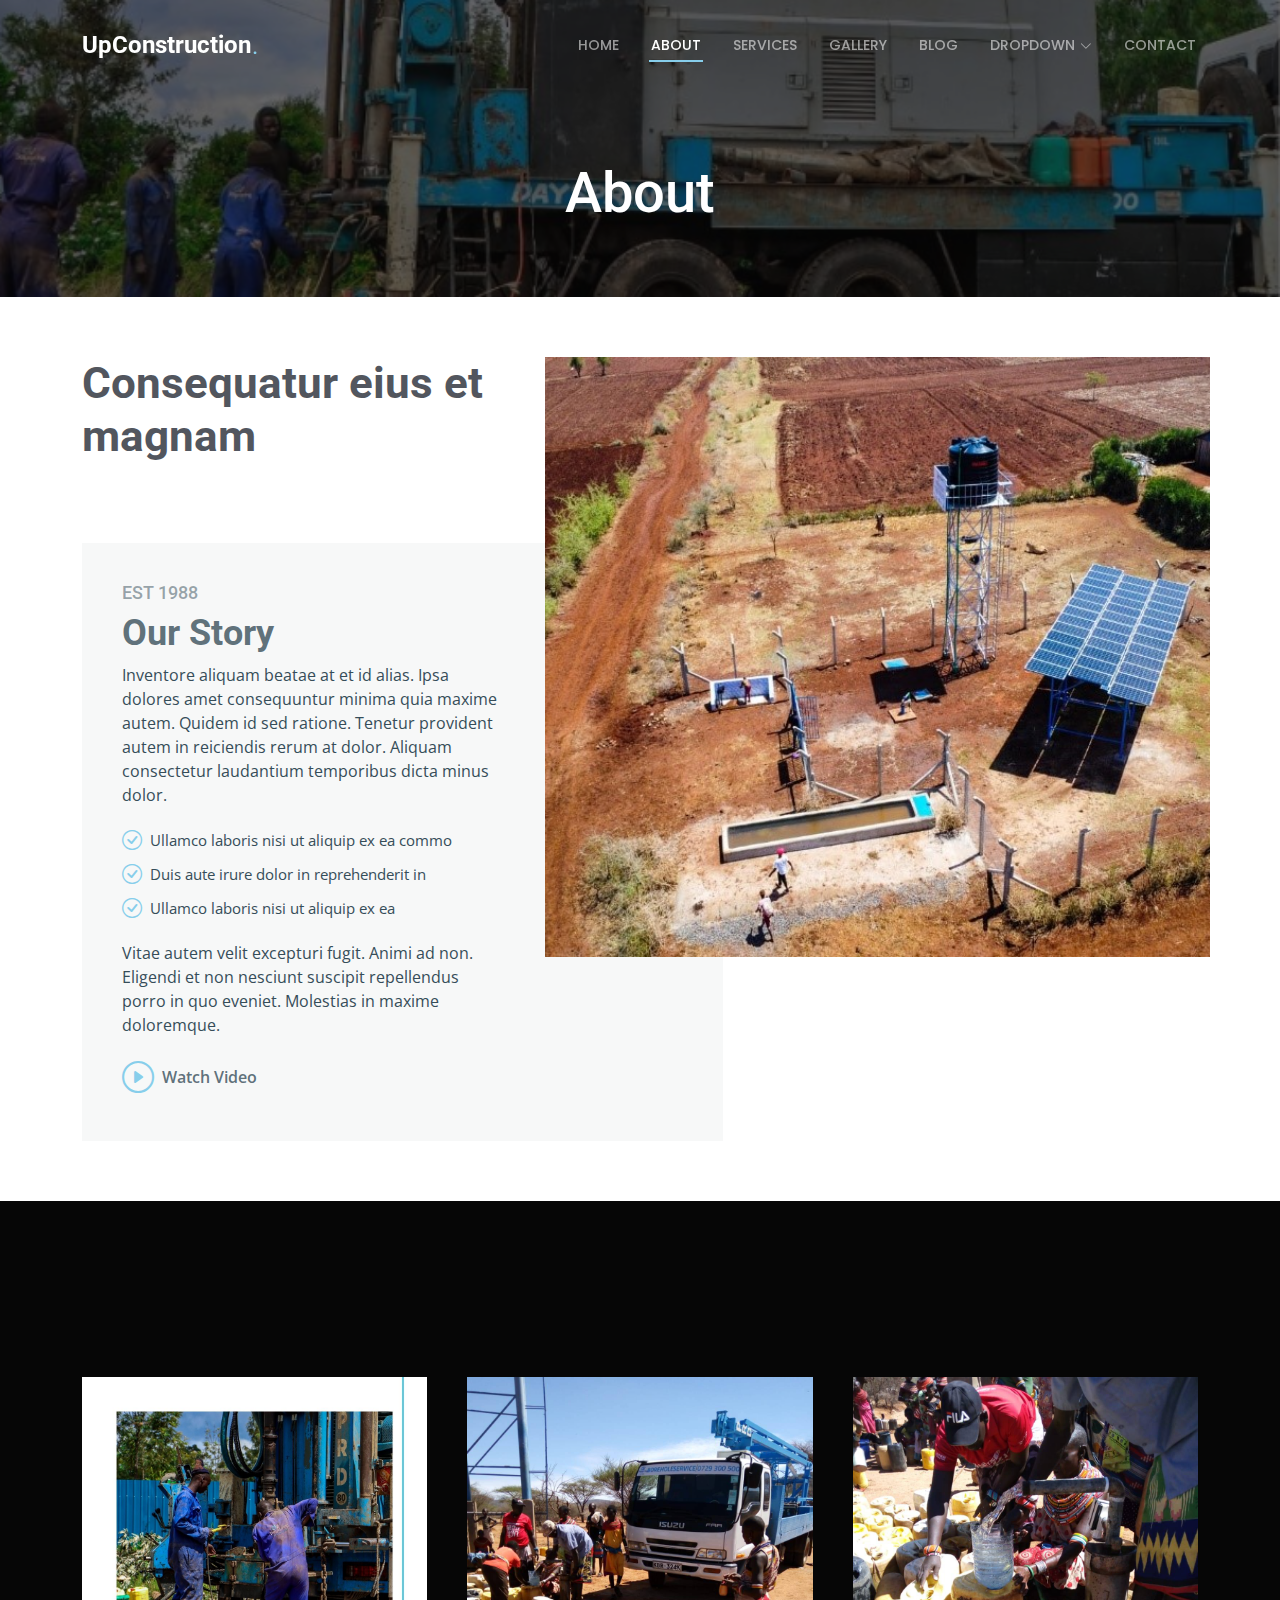
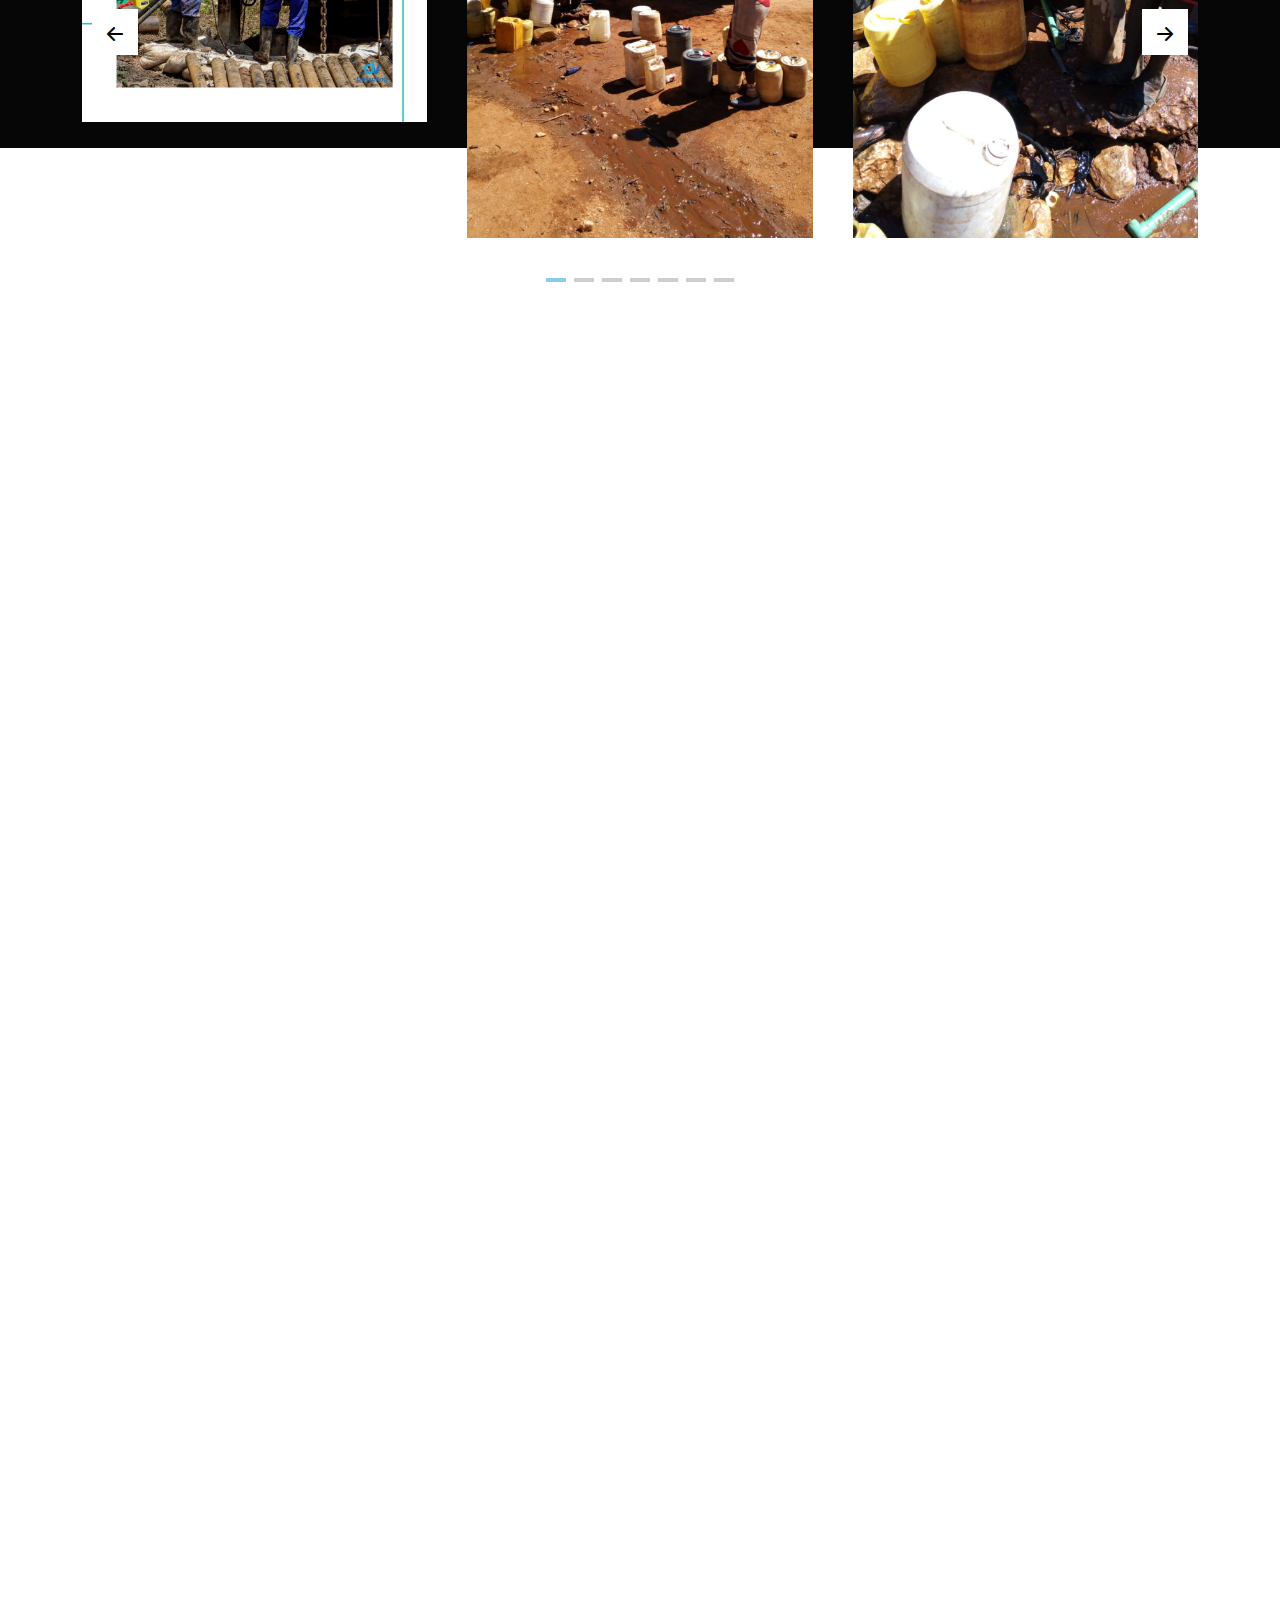
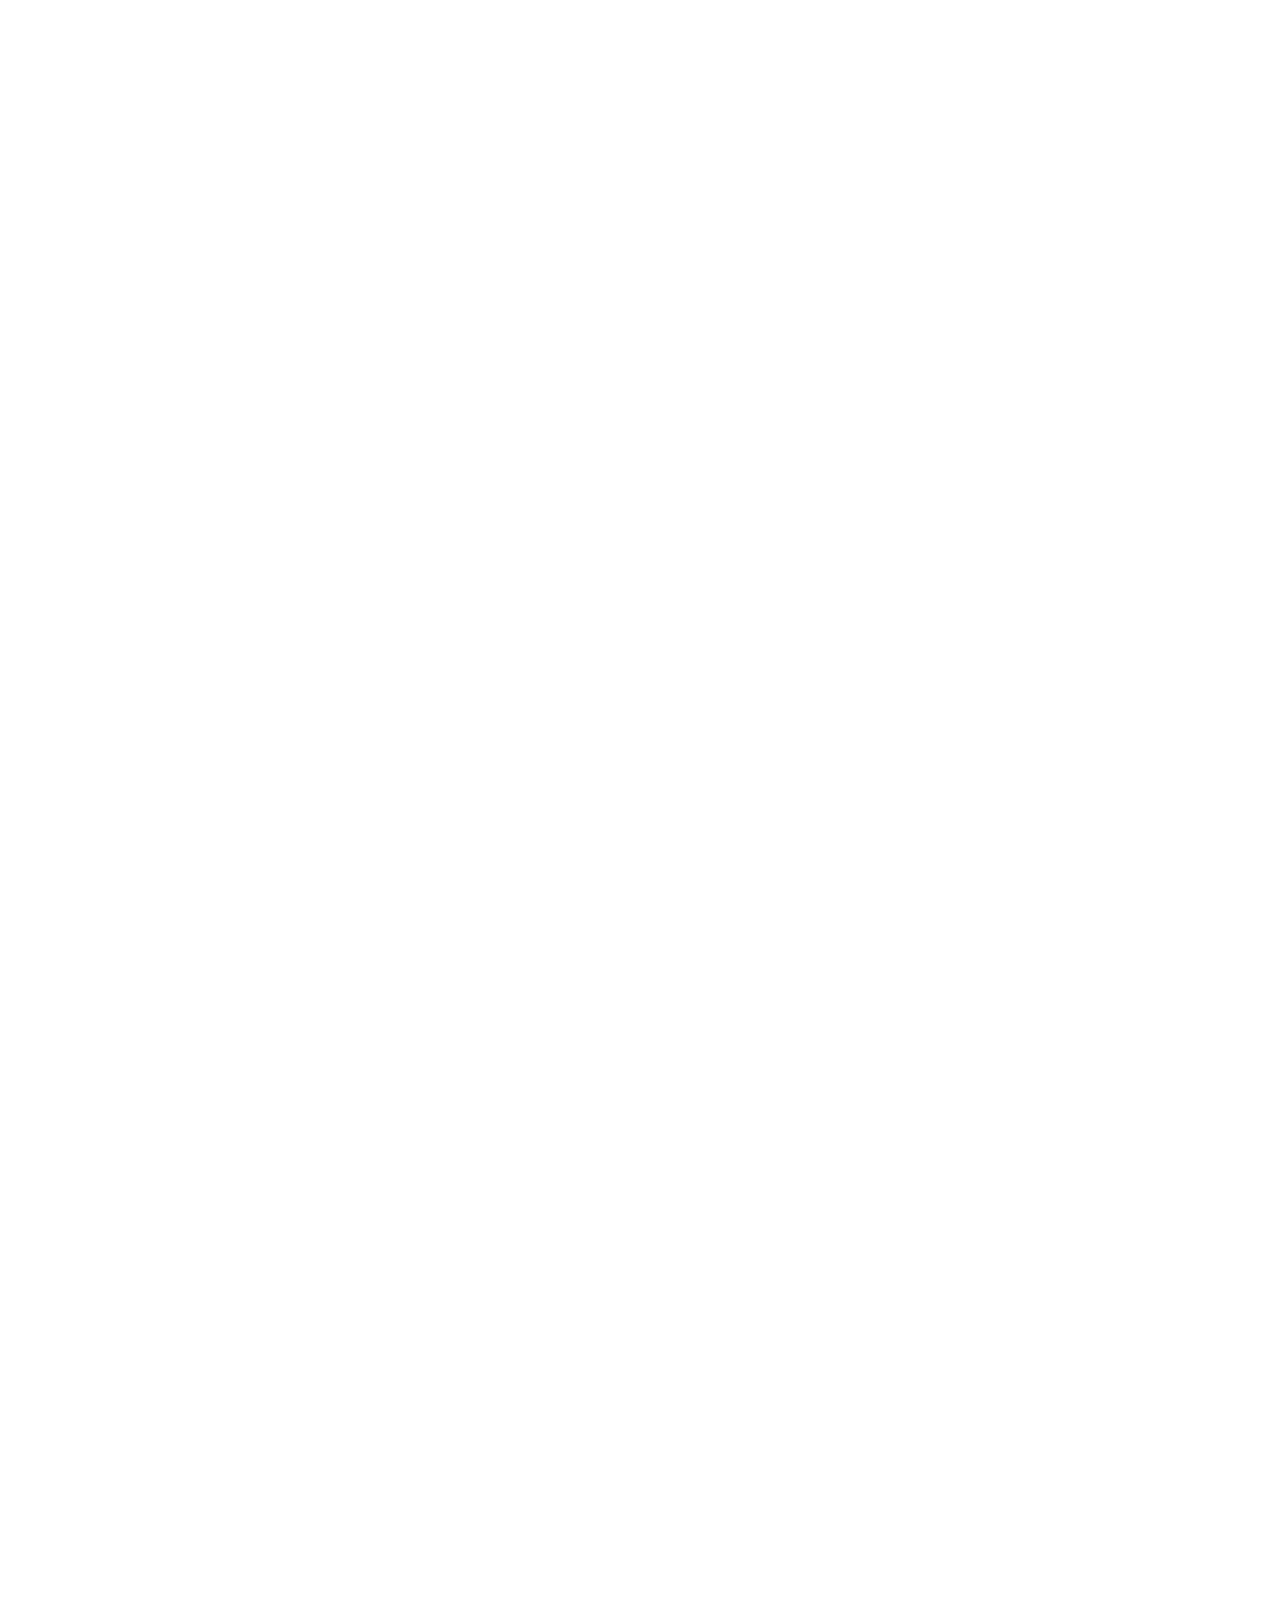
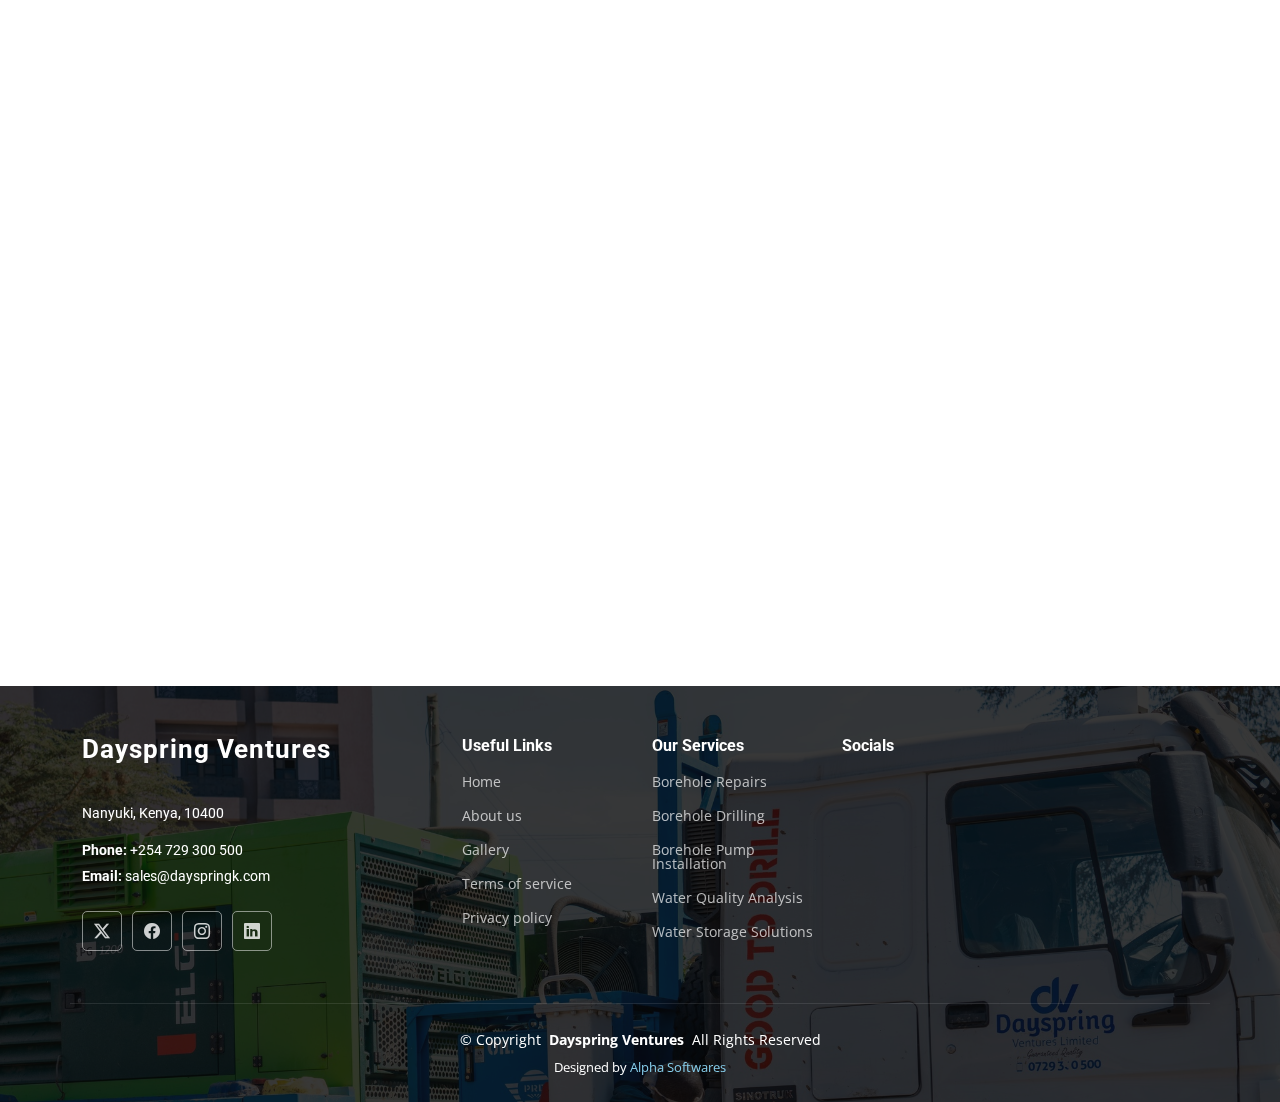
<file: about.html>
<!DOCTYPE html>
<html lang="en">

<head>
  <meta charset="utf-8">
  <meta content="width=device-width, initial-scale=1.0" name="viewport">
  <title>Dayspring Ventures</title>
  <meta name="description" content="">
  <meta name="keywords" content="">

  <!-- Favicons -->
  <link href="assets/img/daysprings/logo.jpg" rel="icon">
  <link href="assets/img/daysprings/logo.jpg" rel="apple-touch-icon">

  <!-- Fonts -->
  <link href="https://fonts.googleapis.com" rel="preconnect">
  <link href="https://fonts.gstatic.com" rel="preconnect" crossorigin>
  <link href="https://fonts.googleapis.com/css2?family=Roboto:ital,wght@0,100;0,300;0,400;0,500;0,700;0,900;1,100;1,300;1,400;1,500;1,700;1,900&family=Open+Sans:ital,wght@0,300;0,400;0,500;0,600;0,700;0,800;1,300;1,400;1,500;1,600;1,700;1,800&family=Poppins:ital,wght@0,100;0,200;0,300;0,400;0,500;0,600;0,700;0,800;0,900;1,100;1,200;1,300;1,400;1,500;1,600;1,700;1,800;1,900&display=swap" rel="stylesheet">

  <!-- Vendor CSS Files -->
  <link href="assets/vendor/bootstrap/css/bootstrap.min.css" rel="stylesheet">
  <link href="assets/vendor/bootstrap-icons/bootstrap-icons.css" rel="stylesheet">
  <link href="assets/vendor/aos/aos.css" rel="stylesheet">
  <link href="assets/vendor/fontawesome-free/css/all.min.css" rel="stylesheet">
  <link href="assets/vendor/glightbox/css/glightbox.min.css" rel="stylesheet">
  <link href="assets/vendor/swiper/swiper-bundle.min.css" rel="stylesheet">

  <!-- Main CSS File -->
  <link href="assets/css/main.css" rel="stylesheet">

  <!-- =======================================================
  * Template Name: UpConstruction
  * Template URL: https://bootstrapmade.com/upconstruction-bootstrap-construction-website-template/
  * Updated: Aug 07 2024 with Bootstrap v5.3.3
  * Author: BootstrapMade.com
  * License: https://bootstrapmade.com/license/
  ======================================================== -->
</head>

<body class="about-page">

  <header id="header" class="header d-flex align-items-center fixed-top">
    <div class="container-fluid container-xl position-relative d-flex align-items-center justify-content-between">

      <a href="index.html" class="logo d-flex align-items-center">
        <!-- Uncomment the line below if you also wish to use an image logo -->
        <!-- <img src="assets/img/logo.png" alt=""> -->
        <h1 class="sitename">UpConstruction</h1> <span>.</span>
      </a>

      <nav id="navmenu" class="navmenu">
        <ul>
          <li><a href="index.html" >Home</a></li>
          <li><a href="about.html" class="active">About</a></li>
          <li><a href="">Services</a></li>
          <li><a href="">Gallery</a></li>
          <li><a href="">Blog</a></li>
          <li class="dropdown"><a href="#"><span>Dropdown</span> <i class="bi bi-chevron-down toggle-dropdown"></i></a>
            <ul>
              <li><a href="#">Dropdown 1</a></li>
              <li class="dropdown"><a href="#"><span>Deep Dropdown</span> <i class="bi bi-chevron-down toggle-dropdown"></i></a>
                <ul>
                  <li><a href="#">Deep Dropdown 1</a></li>
                  <li><a href="#">Deep Dropdown 2</a></li>
                  <li><a href="#">Deep Dropdown 3</a></li>
                  <li><a href="#">Deep Dropdown 4</a></li>
                  <li><a href="#">Deep Dropdown 5</a></li>
                </ul>
              </li>
              <li><a href="#">Dropdown 2</a></li>
              <li><a href="#">Dropdown 3</a></li>
              <li><a href="#">Dropdown 4</a></li>
            </ul>
          </li>
          <li><a href="contact.html">Contact</a></li>
        </ul>
        <i class="mobile-nav-toggle d-xl-none bi bi-list"></i>
      </nav>


    </div>
  </header>

  <main class="main">

    <!-- Page Title -->
    <div class="page-title dark-background" style="background-image: url(assets/img/daysprings/Screenshot\ 2024-12-11\ 131139.png);">
      <div class="container position-relative">
        <h1>About</h1>
        <nav class="breadcrumbs">
          <ol>
            <!-- <li><a href="index.html">Home</a></li> -->
            <!-- <li class="current">About</li> -->
          </ol>
        </nav>
      </div>
    </div><!-- End Page Title -->


    <!-- About Section -->
    <section id="about" class="about section">

      <div class="container">

        <div class="row position-relative">

          <div class="col-lg-7 about-img" data-aos="zoom-out" data-aos-delay="200"><img src="assets/img/daysprings/bg1.jpg"></div>

          <div class="col-lg-7" data-aos="fade-up" data-aos-delay="100">
            <h2 class="inner-title">Consequatur eius et magnam</h2>
            <div class="our-story">
              <h4>Est 1988</h4>
              <h3>Our Story</h3>
              <p>Inventore aliquam beatae at et id alias. Ipsa dolores amet consequuntur minima quia maxime autem. Quidem id sed ratione. Tenetur provident autem in reiciendis rerum at dolor. Aliquam consectetur laudantium temporibus dicta minus dolor.</p>
              <ul>
                <li><i class="bi bi-check-circle"></i> <span>Ullamco laboris nisi ut aliquip ex ea commo</span></li>
                <li><i class="bi bi-check-circle"></i> <span>Duis aute irure dolor in reprehenderit in</span></li>
                <li><i class="bi bi-check-circle"></i> <span>Ullamco laboris nisi ut aliquip ex ea</span></li>
              </ul>
              <p>Vitae autem velit excepturi fugit. Animi ad non. Eligendi et non nesciunt suscipit repellendus porro in quo eveniet. Molestias in maxime doloremque.</p>

              <div class="watch-video d-flex align-items-center position-relative">
                <i class="bi bi-play-circle"></i>
                <a href="https://www.youtube.com/watch?v=Y7f98aduVJ8" class="glightbox stretched-link">Watch Video</a>
              </div>
            </div>
          </div>

        </div>

      </div>

    </section><!-- /About Section -->

    
    <!-- Services 2 Section -->
    <section id="services-2" class="services-2 section dark-background">
      <!-- Section Title -->
      <div class="container section-title" data-aos="fade-up">
        <h2>Services</h2>
        <p>What we offer</p>
      </div><!-- End Section Title -->

      <div class="services-carousel-wrap">
        <div class="container">
          <div class="swiper init-swiper">
            <script type="application/json" class="swiper-config">
              {
                "loop": true,
                "speed": 600,
                "autoplay": {
                  "delay": 5000
                },
                "slidesPerView": "auto",
                "pagination": {
                  "el": ".swiper-pagination",
                  "type": "bullets",
                  "clickable": true
                },
                "navigation": {
                  "nextEl": ".js-custom-next",
                  "prevEl": ".js-custom-prev"
                },
                "breakpoints": {
                  "320": {
                    "slidesPerView": 1,
                    "spaceBetween": 40
                  },
                  "1200": {
                    "slidesPerView": 3,
                    "spaceBetween": 40
                  }
                }
              }
            </script>
            <button class="navigation-prev js-custom-prev">
              <i class="bi bi-arrow-left-short"></i>
            </button>
            <button class="navigation-next js-custom-next">
              <i class="bi bi-arrow-right-short"></i>
            </button>
            <div class="swiper-wrapper">
              <div class="swiper-slide">
                <div class="service-item">
                  <div class="service-item-contents">
                    <a href="#">
                      <span class="service-item-category">We do</span>
                      <h2 class="service-item-title">Planting</h2>
                    </a>
                  </div>
                  <img src="assets/img/daysprings/ph2-big.jpg" alt="Image" class="img-fluid">
                </div>
              </div>
              <div class="swiper-slide">
                <div class="service-item">
                  <div class="service-item-contents">
                    <a href="#">
                      <span class="service-item-category">We do</span>
                      <h2 class="service-item-title">Mulching</h2>
                    </a>
                  </div>
                  <img src="assets/img/daysprings/community2.jpg" alt="Image" class="img-fluid">
                </div>
              </div>
              <div class="swiper-slide">
                <div class="service-item">
                  <div class="service-item-contents">
                    <a href="#">
                      <span class="service-item-category">We do</span>
                      <h2 class="service-item-title">Watering</h2>
                    </a>
                  </div>
                  <img src="assets/img/daysprings/community.jpg" alt="Image" class="img-fluid">
                </div>
              </div>

              <div class="swiper-slide">
                <div class="service-item">
                  <div class="service-item-contents">
                    <a href="#">
                      <span class="service-item-category">We do</span>
                      <h2 class="service-item-title">Fertilizing</h2>
                    </a>
                  </div>
                  <img src="assets/img/daysprings/community3.jpg" alt="Image" class="img-fluid">
                </div>
              </div>
              <div class="swiper-slide">
                <div class="service-item">
                  <div class="service-item-contents">
                    <a href="#">
                      <span class="service-item-category">We do</span>
                      <h2 class="service-item-title">Harvesting</h2>
                    </a>
                  </div>
                  <img src="assets/img/daysprings/community4.jpg" alt="Image" class="img-fluid">
                </div>
              </div>
              <div class="swiper-slide">
                <div class="service-item">
                  <div class="service-item-contents">
                    <a href="#">
                      <span class="service-item-category">We do</span>
                      <h2 class="service-item-title">Mowing</h2>
                    </a>
                  </div>
                  <img src="assets/img/daysprings/bg1.jpg" alt="Image" class="img-fluid">
                </div>
              </div>
              <div class="swiper-slide">
                <div class="service-item">
                  <div class="service-item-contents">
                    <a href="#">
                      <span class="service-item-category">We do</span>
                      <h2 class="service-item-title">Seeding Plants</h2>
                    </a>
                  </div>
                  <img src="assets/img/daysprings/tank3.jpg" alt="Image" class="img-fluid">
                </div>
              </div>
            </div>
            <div class="swiper-pagination"></div>
          </div>
        </div>
      </div>
    </section><!-- /Services 2 Section -->


    <!-- Stats Counter Section -->
    <section id="stats-counter" class="stats-counter section">

      <!-- Section Title -->
      <div class="container section-title" data-aos="fade-up">
        <h2>Stats</h2>
        <p>Necessitatibus eius consequatur ex aliquid fuga eum quidem sint consectetur velit</p>
      </div><!-- End Section Title -->

      <div class="container" data-aos="fade-up" data-aos-delay="100">

        <div class="row gy-4">

          <div class="col-lg-3 col-md-6">
            <div class="stats-item d-flex align-items-center w-100 h-100">
              <i class="bi bi-emoji-smile color-blue flex-shrink-0"></i>
              <div>
                <span data-purecounter-start="0" data-purecounter-end="232" data-purecounter-duration="1" class="purecounter"></span>
                <p>Happy Clients</p>
              </div>
            </div>
          </div><!-- End Stats Item -->

          <div class="col-lg-3 col-md-6">
            <div class="stats-item d-flex align-items-center w-100 h-100">
              <i class="bi bi-journal-richtext color-orange flex-shrink-0"></i>
              <div>
                <span data-purecounter-start="0" data-purecounter-end="521" data-purecounter-duration="1" class="purecounter"></span>
                <p>Projects</p>
              </div>
            </div>
          </div><!-- End Stats Item -->

          <div class="col-lg-3 col-md-6">
            <div class="stats-item d-flex align-items-center w-100 h-100">
              <i class="bi bi-headset color-green flex-shrink-0"></i>
              <div>
                <span data-purecounter-start="0" data-purecounter-end="1463" data-purecounter-duration="1" class="purecounter"></span>
                <p>Hours Of Support</p>
              </div>
            </div>
          </div><!-- End Stats Item -->

          <div class="col-lg-3 col-md-6">
            <div class="stats-item d-flex align-items-center w-100 h-100">
              <i class="bi bi-people color-pink flex-shrink-0"></i>
              <div>
                <span data-purecounter-start="0" data-purecounter-end="15" data-purecounter-duration="1" class="purecounter"></span>
                <p>Hard Workers</p>
              </div>
            </div>
          </div><!-- End Stats Item -->

        </div>

      </div>

    </section><!-- /Stats Counter Section -->

    <!-- Alt Services Section -->
    <section id="alt-services" class="alt-services section">

      <div class="container">

        <div class="row justify-content-around gy-4">
          <div class="features-image col-lg-6" data-aos="fade-up" data-aos-delay="100"><img src="assets/img/alt-services.jpg" alt=""></div>

          <div class="col-lg-5 d-flex flex-column justify-content-center" data-aos="fade-up" data-aos-delay="200">
            <h3>Enim quis est voluptatibus aliquid consequatur fugiat</h3>
            <p>Esse voluptas cumque vel exercitationem. Reiciendis est hic accusamus. Non ipsam et sed minima temporibus laudantium. Soluta voluptate sed facere corporis dolores excepturi</p>

            <div class="icon-box d-flex position-relative" data-aos="fade-up" data-aos-delay="300">
              <i class="bi bi-easel flex-shrink-0"></i>
              <div>
                <h4><a href="" class="stretched-link">Lorem Ipsum</a></h4>
                <p>Voluptatum deleniti atque corrupti quos dolores et quas molestias excepturi sint occaecati cupiditate non provident</p>
              </div>
            </div><!-- End Icon Box -->

            <div class="icon-box d-flex position-relative" data-aos="fade-up" data-aos-delay="400">
              <i class="bi bi-patch-check flex-shrink-0"></i>
              <div>
                <h4><a href="" class="stretched-link">Nemo Enim</a></h4>
                <p>At vero eos et accusamus et iusto odio dignissimos ducimus qui blanditiis praesentium voluptatum deleniti atque</p>
              </div>
            </div><!-- End Icon Box -->

            <div class="icon-box d-flex position-relative" data-aos="fade-up" data-aos-delay="500">
              <i class="bi bi-brightness-high flex-shrink-0"></i>
              <div>
                <h4><a href="" class="stretched-link">Dine Pad</a></h4>
                <p>Explicabo est voluptatum asperiores consequatur magnam. Et veritatis odit. Sunt aut deserunt minus aut eligendi omnis</p>
              </div>
            </div><!-- End Icon Box -->

            <div class="icon-box d-flex position-relative" data-aos="fade-up" data-aos-delay="600">
              <i class="bi bi-brightness-high flex-shrink-0"></i>
              <div>
                <h4><a href="" class="stretched-link">Tride clov</a></h4>
                <p>Est voluptatem labore deleniti quis a delectus et. Saepe dolorem libero sit non aspernatur odit amet. Et eligendi</p>
              </div>
            </div><!-- End Icon Box -->

          </div>
        </div>

      </div>

    </section><!-- /Alt Services Section -->

    <!-- Alt Services 2 Section -->
    <section id="alt-services-2" class="alt-services-2 section">

      <div class="container">

        <div class="row justify-content-around gy-4">

          <div class="col-lg-6 d-flex flex-column justify-content-center order-2 order-lg-1" data-aos="fade-up" data-aos-delay="100">
            <h3>Enim quis est voluptatibus aliquid consequatur</h3>
            <p>Esse voluptas cumque vel exercitationem. Reiciendis est hic accusamus. Non ipsam et sed minima temporibus laudantium. Soluta voluptate sed facere corporis dolores excepturi</p>

            <div class="row">

              <div class="col-lg-6 icon-box d-flex">
                <i class="bi bi-easel flex-shrink-0"></i>
                <div>
                  <h4>Lorem Ipsum</h4>
                  <p>Voluptatum deleniti atque corrupti quos dolores et quas molestias </p>
                </div>
              </div><!-- End Icon Box -->

              <div class="col-lg-6 icon-box d-flex">
                <i class="bi bi-patch-check flex-shrink-0"></i>
                <div>
                  <h4>Nemo Enim</h4>
                  <p>At vero eos et accusamus et iusto odio dignissimos ducimus qui blanditiise</p>
                </div>
              </div><!-- End Icon Box -->

              <div class="col-lg-6 icon-box d-flex">
                <i class="bi bi-brightness-high flex-shrink-0"></i>
                <div>
                  <h4>Dine Pad</h4>
                  <p>Explicabo est voluptatum asperiores consequatur magnam. Et veritatis odit</p>
                </div>
              </div><!-- End Icon Box -->

              <div class="col-lg-6 icon-box d-flex">
                <i class="bi bi-brightness-high flex-shrink-0"></i>
                <div>
                  <h4>Tride clov</h4>
                  <p>Est voluptatem labore deleniti quis a delectus et. Saepe dolorem libero sit</p>
                </div>
              </div><!-- End Icon Box -->

            </div>

          </div>

          <div class="features-image col-lg-5 order-1 order-lg-2" data-aos="fade-up" data-aos-delay="200">
            <img src="assets/img/features-3-2.jpg" alt="">
          </div>

        </div>

      </div>

    </section><!-- /Alt Services 2 Section -->

    <!-- Team Section -->
    <section id="team" class="team section">

      <!-- Section Title -->
      <div class="container section-title" data-aos="fade-up">
        <h2>Team</h2>
        <p>Necessitatibus eius consequatur ex aliquid fuga eum quidem sint consectetur velit</p>
      </div><!-- End Section Title -->

      <div class="container">

        <div class="row gy-5">

          <div class="col-lg-4 col-md-6 member" data-aos="fade-up" data-aos-delay="100">
            <div class="member-img">
              <img src="assets/img/team/team-1.jpg" class="img-fluid" alt="">
              <div class="social">
                <a href="#"><i class="bi bi-twitter-x"></i></a>
                <a href="#"><i class="bi bi-facebook"></i></a>
                <a href="#"><i class="bi bi-instagram"></i></a>
                <a href="#"><i class="bi bi-linkedin"></i></a>
              </div>
            </div>
            <div class="member-info text-center">
              <h4>Walter White</h4>
              <span>Chief Executive Officer</span>
              <p>Aliquam iure quaerat voluptatem praesentium possimus unde laudantium vel dolorum distinctio dire flow</p>
            </div>
          </div><!-- End Team Member -->

          <div class="col-lg-4 col-md-6 member" data-aos="fade-up" data-aos-delay="200">
            <div class="member-img">
              <img src="assets/img/team/team-2.jpg" class="img-fluid" alt="">
              <div class="social">
                <a href="#"><i class="bi bi-twitter-x"></i></a>
                <a href="#"><i class="bi bi-facebook"></i></a>
                <a href="#"><i class="bi bi-instagram"></i></a>
                <a href="#"><i class="bi bi-linkedin"></i></a>
              </div>
            </div>
            <div class="member-info text-center">
              <h4>Sarah Jhonson</h4>
              <span>Product Manager</span>
              <p>Labore ipsam sit consequatur exercitationem rerum laboriosam laudantium aut quod dolores exercitationem ut</p>
            </div>
          </div><!-- End Team Member -->

          <div class="col-lg-4 col-md-6 member" data-aos="fade-up" data-aos-delay="300">
            <div class="member-img">
              <img src="assets/img/team/team-3.jpg" class="img-fluid" alt="">
              <div class="social">
                <a href="#"><i class="bi bi-twitter-x"></i></a>
                <a href="#"><i class="bi bi-facebook"></i></a>
                <a href="#"><i class="bi bi-instagram"></i></a>
                <a href="#"><i class="bi bi-linkedin"></i></a>
              </div>
            </div>
            <div class="member-info text-center">
              <h4>William Anderson</h4>
              <span>CTO</span>
              <p>Illum minima ea autem doloremque ipsum quidem quas aspernatur modi ut praesentium vel tque sed facilis at qui</p>
            </div>
          </div><!-- End Team Member -->

          <div class="col-lg-4 col-md-6 member" data-aos="fade-up" data-aos-delay="400">
            <div class="member-img">
              <img src="assets/img/team/team-4.jpg" class="img-fluid" alt="">
              <div class="social">
                <a href="#"><i class="bi bi-twitter-x"></i></a>
                <a href="#"><i class="bi bi-facebook"></i></a>
                <a href="#"><i class="bi bi-instagram"></i></a>
                <a href="#"><i class="bi bi-linkedin"></i></a>
              </div>
            </div>
            <div class="member-info text-center">
              <h4>Amanda Jepson</h4>
              <span>Accountant</span>
              <p>Magni voluptatem accusamus assumenda cum nisi aut qui dolorem voluptate sed et veniam quasi quam consectetur</p>
            </div>
          </div><!-- End Team Member -->

          <div class="col-lg-4 col-md-6 member" data-aos="fade-up" data-aos-delay="500">
            <div class="member-img">
              <img src="assets/img/team/team-5.jpg" class="img-fluid" alt="">
              <div class="social">
                <a href="#"><i class="bi bi-twitter-x"></i></a>
                <a href="#"><i class="bi bi-facebook"></i></a>
                <a href="#"><i class="bi bi-instagram"></i></a>
                <a href="#"><i class="bi bi-linkedin"></i></a>
              </div>
            </div>
            <div class="member-info text-center">
              <h4>Brian Doe</h4>
              <span>Marketing</span>
              <p>Qui consequuntur quos accusamus magnam quo est molestiae eius laboriosam sunt doloribus quia impedit laborum velit</p>
            </div>
          </div><!-- End Team Member -->

          <div class="col-lg-4 col-md-6 member" data-aos="fade-up" data-aos-delay="600">
            <div class="member-img">
              <img src="assets/img/team/team-6.jpg" class="img-fluid" alt="">
              <div class="social">
                <a href="#"><i class="bi bi-twitter-x"></i></a>
                <a href="#"><i class="bi bi-facebook"></i></a>
                <a href="#"><i class="bi bi-instagram"></i></a>
                <a href="#"><i class="bi bi-linkedin"></i></a>
              </div>
            </div>
            <div class="member-info text-center">
              <h4>Josepha Palas</h4>
              <span>Operation</span>
              <p>Sint sint eveniet explicabo amet consequatur nesciunt error enim rerum earum et omnis fugit eligendi cupiditate vel</p>
            </div>
          </div><!-- End Team Member -->

        </div>

      </div>

    </section><!-- /Team Section -->

    <!-- Testimonials Section -->
    <section id="testimonials" class="testimonials section">

      <!-- Section Title -->
      <div class="container section-title" data-aos="fade-up">
        <h2>Testimonials</h2>
        <p>Necessitatibus eius consequatur ex aliquid fuga eum quidem sint consectetur velit</p>
      </div><!-- End Section Title -->

      <div class="container" data-aos="fade-up" data-aos-delay="100">

        <div class="swiper init-swiper">
          <script type="application/json" class="swiper-config">
            {
              "loop": true,
              "speed": 600,
              "autoplay": {
                "delay": 5000
              },
              "slidesPerView": "auto",
              "pagination": {
                "el": ".swiper-pagination",
                "type": "bullets",
                "clickable": true
              },
              "breakpoints": {
                "320": {
                  "slidesPerView": 1,
                  "spaceBetween": 40
                },
                "1200": {
                  "slidesPerView": 2,
                  "spaceBetween": 20
                }
              }
            }
          </script>
          <div class="swiper-wrapper">

            <div class="swiper-slide">
              <div class="testimonial-wrap">
                <div class="testimonial-item">
                  <img src="assets/img/testimonials/testimonials-1.jpg" class="testimonial-img" alt="">
                  <h3>Saul Goodman</h3>
                  <h4>Ceo &amp; Founder</h4>
                  <div class="stars">
                    <i class="bi bi-star-fill"></i><i class="bi bi-star-fill"></i><i class="bi bi-star-fill"></i><i class="bi bi-star-fill"></i><i class="bi bi-star-fill"></i>
                  </div>
                  <p>
                    <i class="bi bi-quote quote-icon-left"></i>
                    <span>Proin iaculis purus consequat sem cure digni ssim donec porttitora entum suscipit rhoncus. Accusantium quam, ultricies eget id, aliquam eget nibh et. Maecen aliquam, risus at semper.</span>
                    <i class="bi bi-quote quote-icon-right"></i>
                  </p>
                </div>
              </div>
            </div><!-- End testimonial item -->

            <div class="swiper-slide">
              <div class="testimonial-wrap">
                <div class="testimonial-item">
                  <img src="assets/img/testimonials/testimonials-2.jpg" class="testimonial-img" alt="">
                  <h3>Sara Wilsson</h3>
                  <h4>Designer</h4>
                  <div class="stars">
                    <i class="bi bi-star-fill"></i><i class="bi bi-star-fill"></i><i class="bi bi-star-fill"></i><i class="bi bi-star-fill"></i><i class="bi bi-star-fill"></i>
                  </div>
                  <p>
                    <i class="bi bi-quote quote-icon-left"></i>
                    <span>Export tempor illum tamen malis malis eram quae irure esse labore quem cillum quid cillum eram malis quorum velit fore eram velit sunt aliqua noster fugiat irure amet legam anim culpa.</span>
                    <i class="bi bi-quote quote-icon-right"></i>
                  </p>
                </div>
              </div>
            </div><!-- End testimonial item -->

            <div class="swiper-slide">
              <div class="testimonial-wrap">
                <div class="testimonial-item">
                  <img src="assets/img/testimonials/testimonials-3.jpg" class="testimonial-img" alt="">
                  <h3>Jena Karlis</h3>
                  <h4>Store Owner</h4>
                  <div class="stars">
                    <i class="bi bi-star-fill"></i><i class="bi bi-star-fill"></i><i class="bi bi-star-fill"></i><i class="bi bi-star-fill"></i><i class="bi bi-star-fill"></i>
                  </div>
                  <p>
                    <i class="bi bi-quote quote-icon-left"></i>
                    <span>Enim nisi quem export duis labore cillum quae magna enim sint quorum nulla quem veniam duis minim tempor labore quem eram duis noster aute amet eram fore quis sint minim.</span>
                    <i class="bi bi-quote quote-icon-right"></i>
                  </p>
                </div>
              </div>
            </div><!-- End testimonial item -->

            <div class="swiper-slide">
              <div class="testimonial-wrap">
                <div class="testimonial-item">
                  <img src="assets/img/testimonials/testimonials-4.jpg" class="testimonial-img" alt="">
                  <h3>Matt Brandon</h3>
                  <h4>Freelancer</h4>
                  <div class="stars">
                    <i class="bi bi-star-fill"></i><i class="bi bi-star-fill"></i><i class="bi bi-star-fill"></i><i class="bi bi-star-fill"></i><i class="bi bi-star-fill"></i>
                  </div>
                  <p>
                    <i class="bi bi-quote quote-icon-left"></i>
                    <span>Fugiat enim eram quae cillum dolore dolor amet nulla culpa multos export minim fugiat minim velit minim dolor enim duis veniam ipsum anim magna sunt elit fore quem dolore labore illum veniam.</span>
                    <i class="bi bi-quote quote-icon-right"></i>
                  </p>
                </div>
              </div>
            </div><!-- End testimonial item -->

            <div class="swiper-slide">
              <div class="testimonial-wrap">
                <div class="testimonial-item">
                  <img src="assets/img/testimonials/testimonials-5.jpg" class="testimonial-img" alt="">
                  <h3>John Larson</h3>
                  <h4>Entrepreneur</h4>
                  <div class="stars">
                    <i class="bi bi-star-fill"></i><i class="bi bi-star-fill"></i><i class="bi bi-star-fill"></i><i class="bi bi-star-fill"></i><i class="bi bi-star-fill"></i>
                  </div>
                  <p>
                    <i class="bi bi-quote quote-icon-left"></i>
                    <span>Quis quorum aliqua sint quem legam fore sunt eram irure aliqua veniam tempor noster veniam enim culpa labore duis sunt culpa nulla illum cillum fugiat legam esse veniam culpa fore nisi cillum quid.</span>
                    <i class="bi bi-quote quote-icon-right"></i>
                  </p>
                </div>
              </div>
            </div><!-- End testimonial item -->

          </div>
          <div class="swiper-pagination"></div>
        </div>

      </div>

    </section><!-- /Testimonials Section -->

  </main>

  <footer id="footer" class="footer dark-background">

    <div class="container footer-top">
      <div class="row gy-4">
        <div class="col-lg-4 col-md-6 footer-about">
          <a href="index.html" class="logo d-flex align-items-center">
            <span class="sitename">Dayspring Ventures</span>
          </a>
          <div class="footer-contact pt-3">
            <!-- <p>A108 Adam Street</p> -->
            <p>Nanyuki, Kenya, 10400</p>
            <p class="mt-3"><strong>Phone:</strong> <span>+254 729 300 500</span></p>
            <p><strong>Email:</strong> <span>sales@dayspringk.com</span></p>
          </div>
          <div class="social-links d-flex mt-4">
            <a href=""><i class="bi bi-twitter-x"></i></a>
            <a href=""><i class="bi bi-facebook"></i></a>
            <a href=""><i class="bi bi-instagram"></i></a>
            <a href=""><i class="bi bi-linkedin"></i></a>
          </div>
        </div>

        <div class="col-lg-2 col-md-3 footer-links">
          <h4>Useful Links</h4>
          <ul>
            <li><a href="#">Home</a></li>
            <li><a href="#">About us</a></li>
            <li><a href="#">Gallery</a></li>
            <li><a href="#">Terms of service</a></li>
            <li><a href="#">Privacy policy</a></li>
          </ul>
        </div>

        <div class="col-lg-2 col-md-3 footer-links">
          <h4>Our Services</h4>
          <ul>
            <li><a href="#">Borehole Repairs</a></li>
            <li><a href="#">Borehole Drilling</a></li>
            <li><a href="#">Borehole Pump Installation</a></li>
            <li><a href="#">Water Quality Analysis</a></li>
            <li><a href="#">Water Storage Solutions</a></li>
          </ul>
        </div>

        <div class="col-lg-2 col-md-3 footer-links">
          <h4>Socials</h4>
          <ul>
            <!-- <li><a href="#">Molestiae accusamus iure</a></li>
            <li><a href="#">Excepturi dignissimos</a></li>
            <li><a href="#">Suscipit distinctio</a></li>
            <li><a href="#">Dilecta</a></li>
            <li><a href="#">Sit quas consectetur</a></li> -->
          </ul>
        </div>

        <div class="col-lg-2 col-md-3 footer-links">
          <!-- <h4>Nobis illum</h4> -->
          <ul>
            <!-- <li><a href="#">Ipsam</a></li>
            <li><a href="#">Laudantium dolorum</a></li>
            <li><a href="#">Dinera</a></li>
            <li><a href="#">Trodelas</a></li>
            <li><a href="#">Flexo</a></li> -->
          </ul>
        </div>

      </div>
    </div>

    <div class="container copyright text-center mt-4">
      <p>© <span>Copyright</span> <strong class="px-1 sitename">Dayspring Ventures</strong> <span>All Rights Reserved</span></p>
      <div class="credits">
        <!-- All the links in the footer should remain intact. -->
        <!-- You can delete the links only if you've purchased the pro version. -->
        <!-- Licensing information: https://bootstrapmade.com/license/ -->
        <!-- Purchase the pro version with working PHP/AJAX contact form: [buy-url] -->
        Designed by <a href="https://aplhasoftwares.com/">Alpha Softwares</a>
      </div>
    </div>

  </footer>

  <!-- Scroll Top -->
  <a href="#" id="scroll-top" class="scroll-top d-flex align-items-center justify-content-center"><i class="bi bi-arrow-up-short"></i></a>

  <!-- Preloader -->
  <div id="preloader"></div>

  <!-- Vendor JS Files -->
  <script src="assets/vendor/bootstrap/js/bootstrap.bundle.min.js"></script>
  <script src="assets/vendor/php-email-form/validate.js"></script>
  <script src="assets/vendor/aos/aos.js"></script>
  <script src="assets/vendor/glightbox/js/glightbox.min.js"></script>
  <script src="assets/vendor/imagesloaded/imagesloaded.pkgd.min.js"></script>
  <script src="assets/vendor/isotope-layout/isotope.pkgd.min.js"></script>
  <script src="assets/vendor/swiper/swiper-bundle.min.js"></script>
  <script src="assets/vendor/purecounter/purecounter_vanilla.js"></script>

  <!-- Main JS File -->
  <script src="assets/js/main.js"></script>

</body>

</html>
</file>
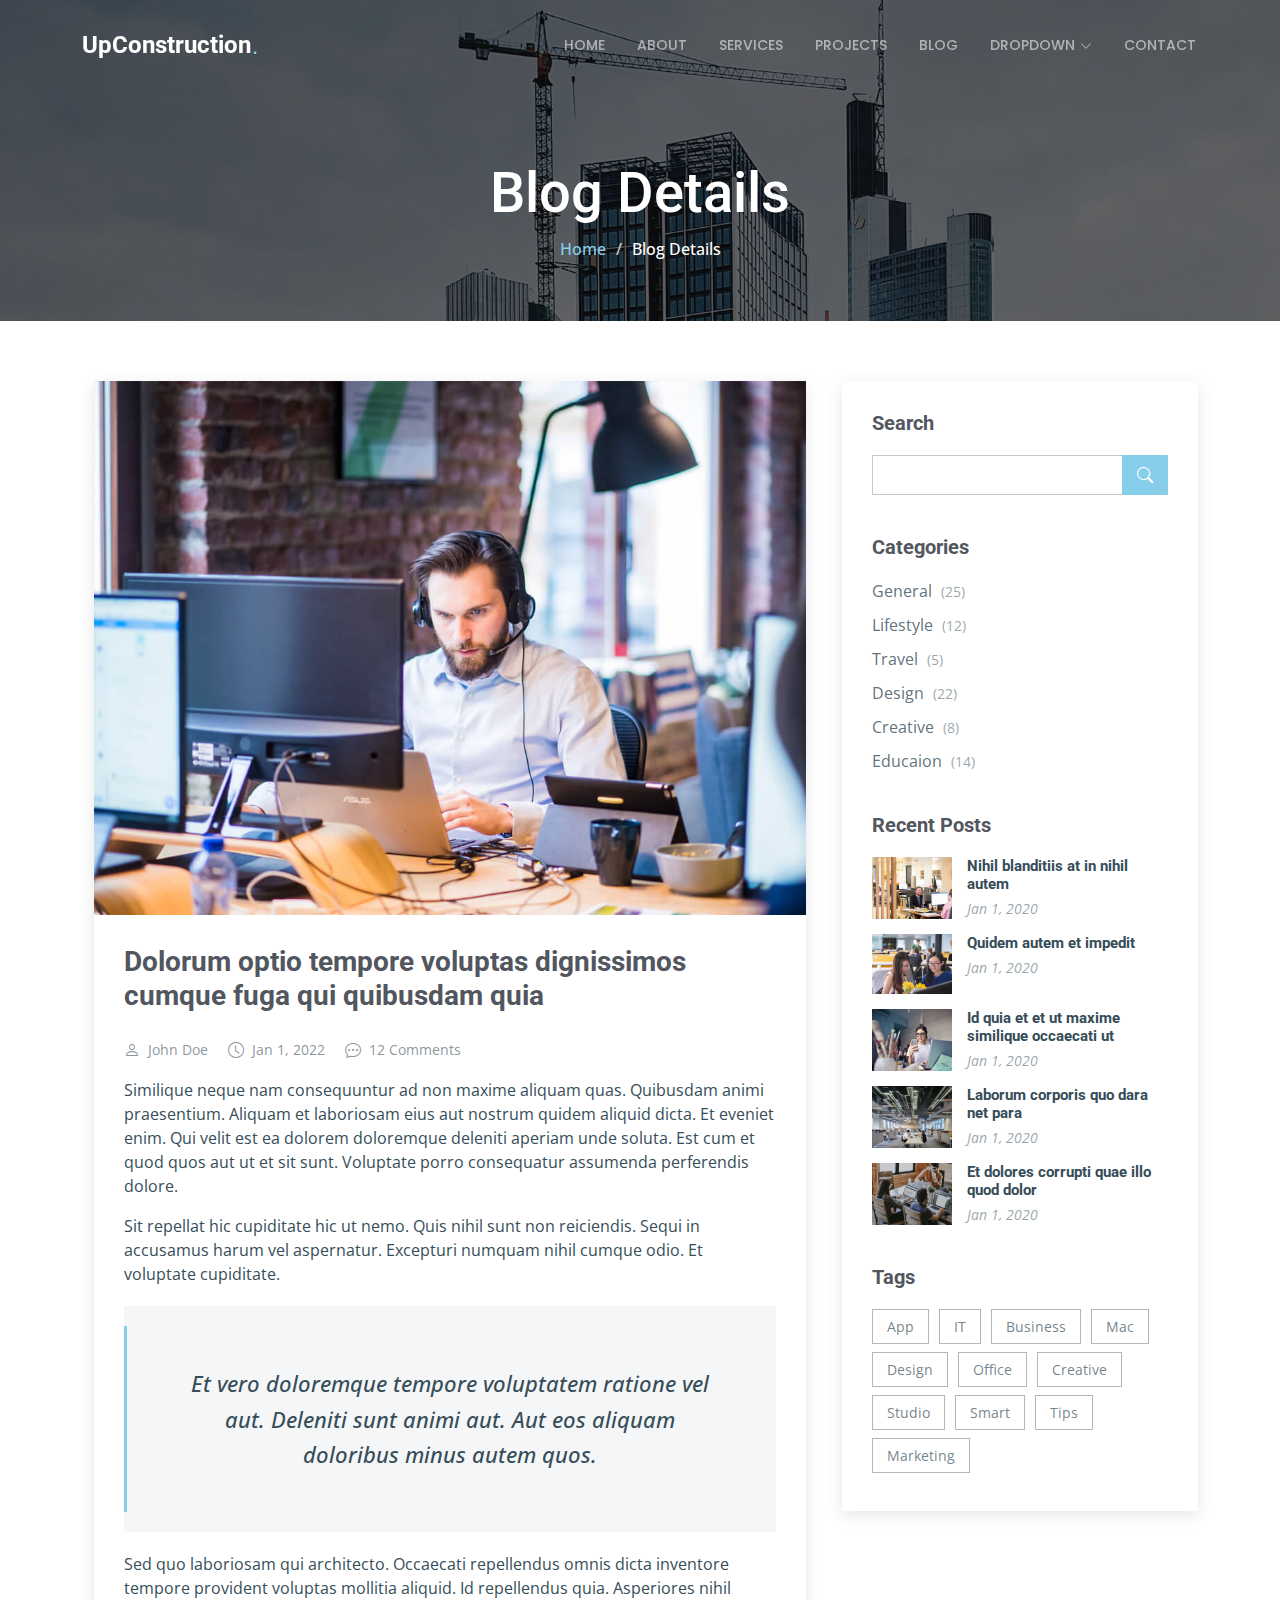
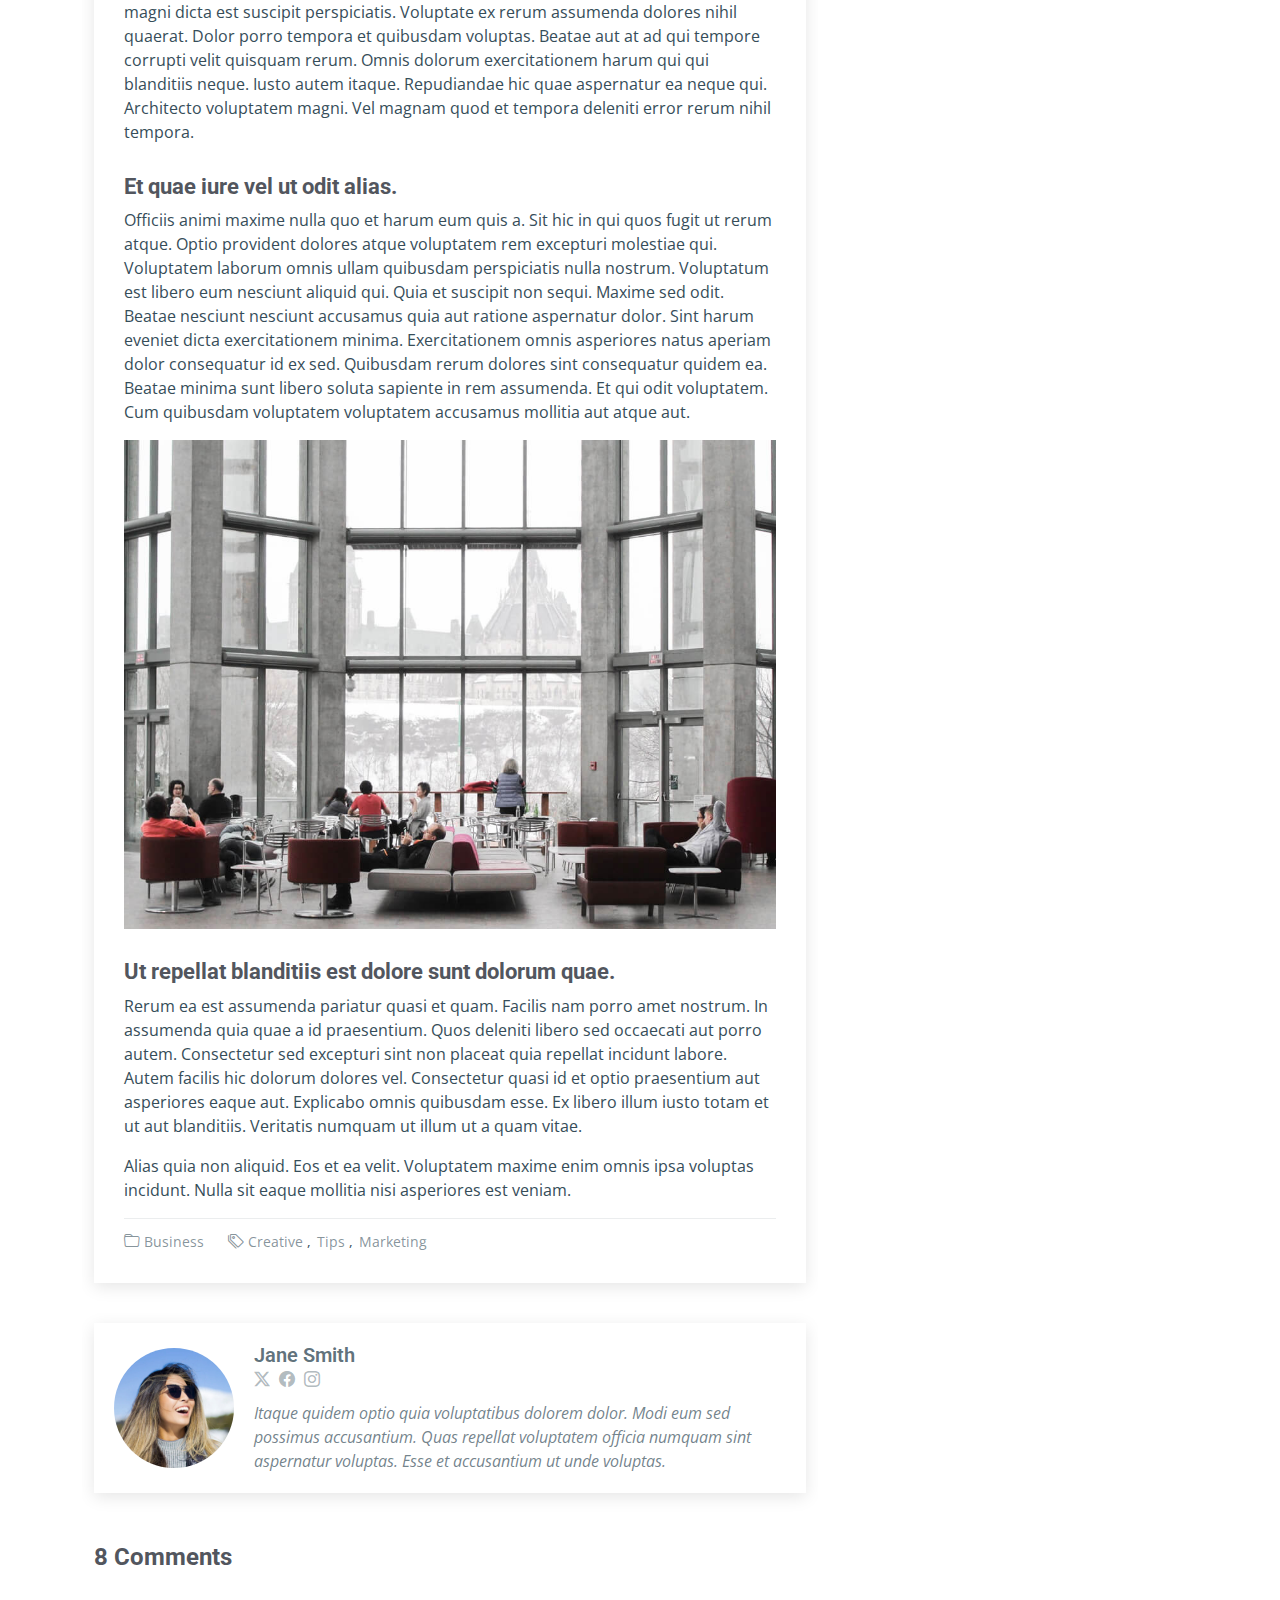
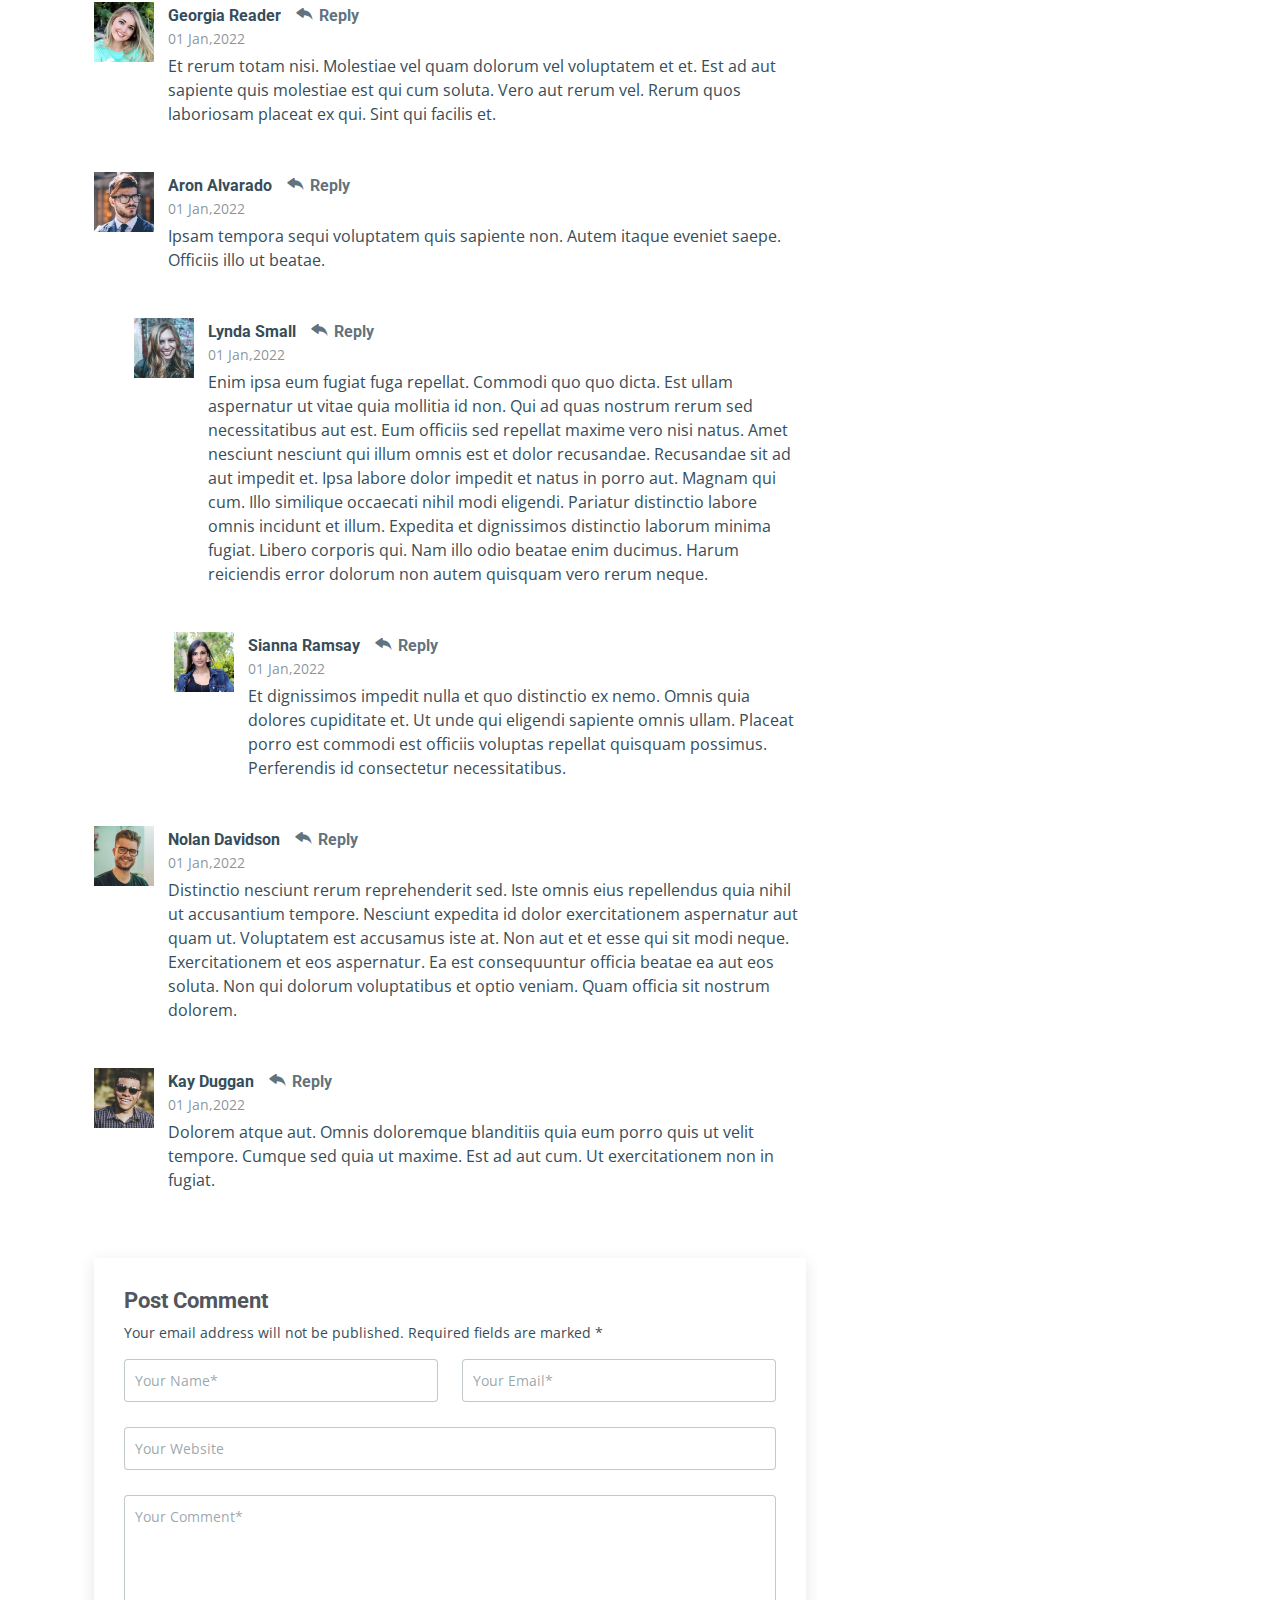
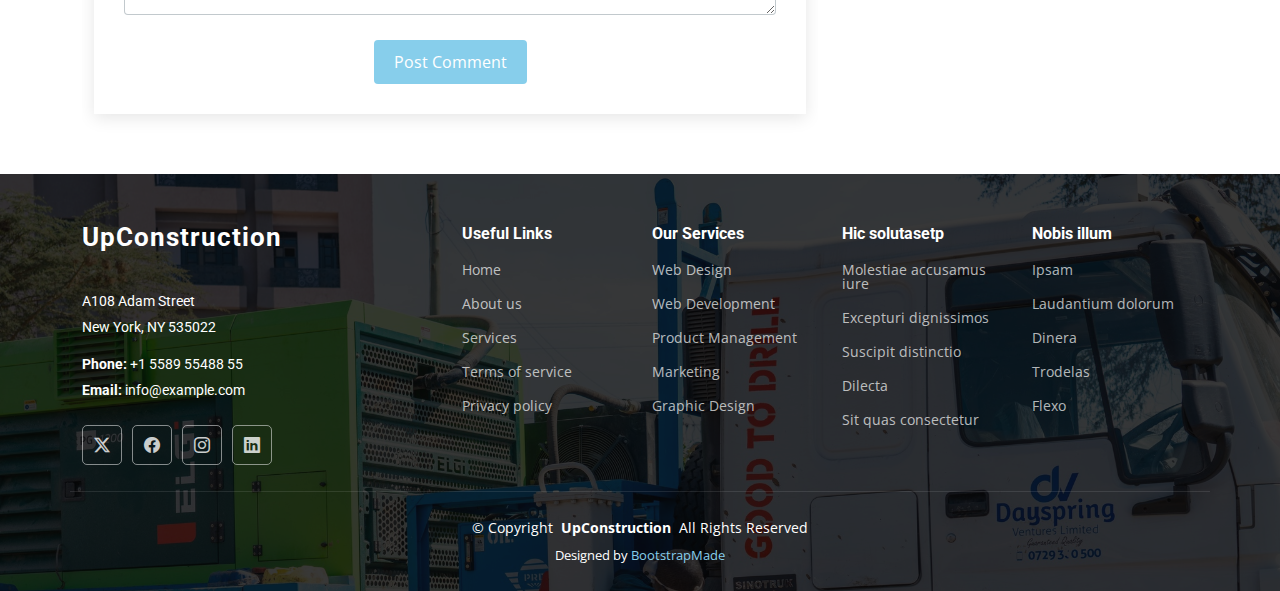
<file: blog-details.html>
<!DOCTYPE html>
<html lang="en">

<head>
  <meta charset="utf-8">
  <meta content="width=device-width, initial-scale=1.0" name="viewport">
  <title>Blog Details - UpConstruction Bootstrap Template</title>
  <meta name="description" content="">
  <meta name="keywords" content="">

  <!-- Favicons -->
  <link href="assets/img/favicon.png" rel="icon">
  <link href="assets/img/apple-touch-icon.png" rel="apple-touch-icon">

  <!-- Fonts -->
  <link href="https://fonts.googleapis.com" rel="preconnect">
  <link href="https://fonts.gstatic.com" rel="preconnect" crossorigin>
  <link href="https://fonts.googleapis.com/css2?family=Roboto:ital,wght@0,100;0,300;0,400;0,500;0,700;0,900;1,100;1,300;1,400;1,500;1,700;1,900&family=Open+Sans:ital,wght@0,300;0,400;0,500;0,600;0,700;0,800;1,300;1,400;1,500;1,600;1,700;1,800&family=Poppins:ital,wght@0,100;0,200;0,300;0,400;0,500;0,600;0,700;0,800;0,900;1,100;1,200;1,300;1,400;1,500;1,600;1,700;1,800;1,900&display=swap" rel="stylesheet">

  <!-- Vendor CSS Files -->
  <link href="assets/vendor/bootstrap/css/bootstrap.min.css" rel="stylesheet">
  <link href="assets/vendor/bootstrap-icons/bootstrap-icons.css" rel="stylesheet">
  <link href="assets/vendor/aos/aos.css" rel="stylesheet">
  <link href="assets/vendor/fontawesome-free/css/all.min.css" rel="stylesheet">
  <link href="assets/vendor/glightbox/css/glightbox.min.css" rel="stylesheet">
  <link href="assets/vendor/swiper/swiper-bundle.min.css" rel="stylesheet">

  <!-- Main CSS File -->
  <link href="assets/css/main.css" rel="stylesheet">

  <!-- =======================================================
  * Template Name: UpConstruction
  * Template URL: https://bootstrapmade.com/upconstruction-bootstrap-construction-website-template/
  * Updated: Aug 07 2024 with Bootstrap v5.3.3
  * Author: BootstrapMade.com
  * License: https://bootstrapmade.com/license/
  ======================================================== -->
</head>

<body class="blog-details-page">

  <header id="header" class="header d-flex align-items-center fixed-top">
    <div class="container-fluid container-xl position-relative d-flex align-items-center justify-content-between">

      <a href="index.html" class="logo d-flex align-items-center">
        <!-- Uncomment the line below if you also wish to use an image logo -->
        <!-- <img src="assets/img/logo.png" alt=""> -->
        <h1 class="sitename">UpConstruction</h1> <span>.</span>
      </a>

      <nav id="navmenu" class="navmenu">
        <ul>
          <li><a href="index.html">Home</a></li>
          <li><a href="about.html">About</a></li>
          <li><a href="services.html">Services</a></li>
          <li><a href="projects.html">Projects</a></li>
          <li><a href="blog.html">Blog</a></li>
          <li class="dropdown"><a href="#"><span>Dropdown</span> <i class="bi bi-chevron-down toggle-dropdown"></i></a>
            <ul>
              <li><a href="#">Dropdown 1</a></li>
              <li class="dropdown"><a href="#"><span>Deep Dropdown</span> <i class="bi bi-chevron-down toggle-dropdown"></i></a>
                <ul>
                  <li><a href="#">Deep Dropdown 1</a></li>
                  <li><a href="#">Deep Dropdown 2</a></li>
                  <li><a href="#">Deep Dropdown 3</a></li>
                  <li><a href="#">Deep Dropdown 4</a></li>
                  <li><a href="#">Deep Dropdown 5</a></li>
                </ul>
              </li>
              <li><a href="#">Dropdown 2</a></li>
              <li><a href="#">Dropdown 3</a></li>
              <li><a href="#">Dropdown 4</a></li>
            </ul>
          </li>
          <li><a href="contact.html">Contact</a></li>
        </ul>
        <i class="mobile-nav-toggle d-xl-none bi bi-list"></i>
      </nav>

    </div>
  </header>

  <main class="main">

    <!-- Page Title -->
    <div class="page-title dark-background" style="background-image: url(assets/img/page-title-bg.jpg);">
      <div class="container position-relative">
        <h1>Blog Details</h1>
        <nav class="breadcrumbs">
          <ol>
            <li><a href="index.html">Home</a></li>
            <li class="current">Blog Details</li>
          </ol>
        </nav>
      </div>
    </div><!-- End Page Title -->

    <div class="container">
      <div class="row">

        <div class="col-lg-8">

          <!-- Blog Details Section -->
          <section id="blog-details" class="blog-details section">
            <div class="container">

              <article class="article">

                <div class="post-img">
                  <img src="assets/img/blog/blog-1.jpg" alt="" class="img-fluid">
                </div>

                <h2 class="title">Dolorum optio tempore voluptas dignissimos cumque fuga qui quibusdam quia</h2>

                <div class="meta-top">
                  <ul>
                    <li class="d-flex align-items-center"><i class="bi bi-person"></i> <a href="blog-details.html">John Doe</a></li>
                    <li class="d-flex align-items-center"><i class="bi bi-clock"></i> <a href="blog-details.html"><time datetime="2020-01-01">Jan 1, 2022</time></a></li>
                    <li class="d-flex align-items-center"><i class="bi bi-chat-dots"></i> <a href="blog-details.html">12 Comments</a></li>
                  </ul>
                </div><!-- End meta top -->

                <div class="content">
                  <p>
                    Similique neque nam consequuntur ad non maxime aliquam quas. Quibusdam animi praesentium. Aliquam et laboriosam eius aut nostrum quidem aliquid dicta.
                    Et eveniet enim. Qui velit est ea dolorem doloremque deleniti aperiam unde soluta. Est cum et quod quos aut ut et sit sunt. Voluptate porro consequatur assumenda perferendis dolore.
                  </p>

                  <p>
                    Sit repellat hic cupiditate hic ut nemo. Quis nihil sunt non reiciendis. Sequi in accusamus harum vel aspernatur. Excepturi numquam nihil cumque odio. Et voluptate cupiditate.
                  </p>

                  <blockquote>
                    <p>
                      Et vero doloremque tempore voluptatem ratione vel aut. Deleniti sunt animi aut. Aut eos aliquam doloribus minus autem quos.
                    </p>
                  </blockquote>

                  <p>
                    Sed quo laboriosam qui architecto. Occaecati repellendus omnis dicta inventore tempore provident voluptas mollitia aliquid. Id repellendus quia. Asperiores nihil magni dicta est suscipit perspiciatis. Voluptate ex rerum assumenda dolores nihil quaerat.
                    Dolor porro tempora et quibusdam voluptas. Beatae aut at ad qui tempore corrupti velit quisquam rerum. Omnis dolorum exercitationem harum qui qui blanditiis neque.
                    Iusto autem itaque. Repudiandae hic quae aspernatur ea neque qui. Architecto voluptatem magni. Vel magnam quod et tempora deleniti error rerum nihil tempora.
                  </p>

                  <h3>Et quae iure vel ut odit alias.</h3>
                  <p>
                    Officiis animi maxime nulla quo et harum eum quis a. Sit hic in qui quos fugit ut rerum atque. Optio provident dolores atque voluptatem rem excepturi molestiae qui. Voluptatem laborum omnis ullam quibusdam perspiciatis nulla nostrum. Voluptatum est libero eum nesciunt aliquid qui.
                    Quia et suscipit non sequi. Maxime sed odit. Beatae nesciunt nesciunt accusamus quia aut ratione aspernatur dolor. Sint harum eveniet dicta exercitationem minima. Exercitationem omnis asperiores natus aperiam dolor consequatur id ex sed. Quibusdam rerum dolores sint consequatur quidem ea.
                    Beatae minima sunt libero soluta sapiente in rem assumenda. Et qui odit voluptatem. Cum quibusdam voluptatem voluptatem accusamus mollitia aut atque aut.
                  </p>
                  <img src="assets/img/blog/blog-inside-post.jpg" class="img-fluid" alt="">

                  <h3>Ut repellat blanditiis est dolore sunt dolorum quae.</h3>
                  <p>
                    Rerum ea est assumenda pariatur quasi et quam. Facilis nam porro amet nostrum. In assumenda quia quae a id praesentium. Quos deleniti libero sed occaecati aut porro autem. Consectetur sed excepturi sint non placeat quia repellat incidunt labore. Autem facilis hic dolorum dolores vel.
                    Consectetur quasi id et optio praesentium aut asperiores eaque aut. Explicabo omnis quibusdam esse. Ex libero illum iusto totam et ut aut blanditiis. Veritatis numquam ut illum ut a quam vitae.
                  </p>
                  <p>
                    Alias quia non aliquid. Eos et ea velit. Voluptatem maxime enim omnis ipsa voluptas incidunt. Nulla sit eaque mollitia nisi asperiores est veniam.
                  </p>

                </div><!-- End post content -->

                <div class="meta-bottom">
                  <i class="bi bi-folder"></i>
                  <ul class="cats">
                    <li><a href="#">Business</a></li>
                  </ul>

                  <i class="bi bi-tags"></i>
                  <ul class="tags">
                    <li><a href="#">Creative</a></li>
                    <li><a href="#">Tips</a></li>
                    <li><a href="#">Marketing</a></li>
                  </ul>
                </div><!-- End meta bottom -->

              </article>

            </div>
          </section><!-- /Blog Details Section -->

          <!-- Blog Author Section -->
          <section id="blog-author" class="blog-author section">

            <div class="container">
              <div class="author-container d-flex align-items-center">
                <img src="assets/img/blog/blog-author.jpg" class="rounded-circle flex-shrink-0" alt="">
                <div>
                  <h4>Jane Smith</h4>
                  <div class="social-links">
                    <a href="https://x.com/#"><i class="bi bi-twitter-x"></i></a>
                    <a href="https://facebook.com/#"><i class="bi bi-facebook"></i></a>
                    <a href="https://instagram.com/#"><i class="biu bi-instagram"></i></a>
                  </div>
                  <p>
                    Itaque quidem optio quia voluptatibus dolorem dolor. Modi eum sed possimus accusantium. Quas repellat voluptatem officia numquam sint aspernatur voluptas. Esse et accusantium ut unde voluptas.
                  </p>
                </div>
              </div>
            </div>

          </section><!-- /Blog Author Section -->

          <!-- Blog Comments Section -->
          <section id="blog-comments" class="blog-comments section">

            <div class="container">

              <h4 class="comments-count">8 Comments</h4>

              <div id="comment-1" class="comment">
                <div class="d-flex">
                  <div class="comment-img"><img src="assets/img/blog/comments-1.jpg" alt=""></div>
                  <div>
                    <h5><a href="">Georgia Reader</a> <a href="#" class="reply"><i class="bi bi-reply-fill"></i> Reply</a></h5>
                    <time datetime="2020-01-01">01 Jan,2022</time>
                    <p>
                      Et rerum totam nisi. Molestiae vel quam dolorum vel voluptatem et et. Est ad aut sapiente quis molestiae est qui cum soluta.
                      Vero aut rerum vel. Rerum quos laboriosam placeat ex qui. Sint qui facilis et.
                    </p>
                  </div>
                </div>
              </div><!-- End comment #1 -->

              <div id="comment-2" class="comment">
                <div class="d-flex">
                  <div class="comment-img"><img src="assets/img/blog/comments-2.jpg" alt=""></div>
                  <div>
                    <h5><a href="">Aron Alvarado</a> <a href="#" class="reply"><i class="bi bi-reply-fill"></i> Reply</a></h5>
                    <time datetime="2020-01-01">01 Jan,2022</time>
                    <p>
                      Ipsam tempora sequi voluptatem quis sapiente non. Autem itaque eveniet saepe. Officiis illo ut beatae.
                    </p>
                  </div>
                </div>

                <div id="comment-reply-1" class="comment comment-reply">
                  <div class="d-flex">
                    <div class="comment-img"><img src="assets/img/blog/comments-3.jpg" alt=""></div>
                    <div>
                      <h5><a href="">Lynda Small</a> <a href="#" class="reply"><i class="bi bi-reply-fill"></i> Reply</a></h5>
                      <time datetime="2020-01-01">01 Jan,2022</time>
                      <p>
                        Enim ipsa eum fugiat fuga repellat. Commodi quo quo dicta. Est ullam aspernatur ut vitae quia mollitia id non. Qui ad quas nostrum rerum sed necessitatibus aut est. Eum officiis sed repellat maxime vero nisi natus. Amet nesciunt nesciunt qui illum omnis est et dolor recusandae.

                        Recusandae sit ad aut impedit et. Ipsa labore dolor impedit et natus in porro aut. Magnam qui cum. Illo similique occaecati nihil modi eligendi. Pariatur distinctio labore omnis incidunt et illum. Expedita et dignissimos distinctio laborum minima fugiat.

                        Libero corporis qui. Nam illo odio beatae enim ducimus. Harum reiciendis error dolorum non autem quisquam vero rerum neque.
                      </p>
                    </div>
                  </div>

                  <div id="comment-reply-2" class="comment comment-reply">
                    <div class="d-flex">
                      <div class="comment-img"><img src="assets/img/blog/comments-4.jpg" alt=""></div>
                      <div>
                        <h5><a href="">Sianna Ramsay</a> <a href="#" class="reply"><i class="bi bi-reply-fill"></i> Reply</a></h5>
                        <time datetime="2020-01-01">01 Jan,2022</time>
                        <p>
                          Et dignissimos impedit nulla et quo distinctio ex nemo. Omnis quia dolores cupiditate et. Ut unde qui eligendi sapiente omnis ullam. Placeat porro est commodi est officiis voluptas repellat quisquam possimus. Perferendis id consectetur necessitatibus.
                        </p>
                      </div>
                    </div>

                  </div><!-- End comment reply #2-->

                </div><!-- End comment reply #1-->

              </div><!-- End comment #2-->

              <div id="comment-3" class="comment">
                <div class="d-flex">
                  <div class="comment-img"><img src="assets/img/blog/comments-5.jpg" alt=""></div>
                  <div>
                    <h5><a href="">Nolan Davidson</a> <a href="#" class="reply"><i class="bi bi-reply-fill"></i> Reply</a></h5>
                    <time datetime="2020-01-01">01 Jan,2022</time>
                    <p>
                      Distinctio nesciunt rerum reprehenderit sed. Iste omnis eius repellendus quia nihil ut accusantium tempore. Nesciunt expedita id dolor exercitationem aspernatur aut quam ut. Voluptatem est accusamus iste at.
                      Non aut et et esse qui sit modi neque. Exercitationem et eos aspernatur. Ea est consequuntur officia beatae ea aut eos soluta. Non qui dolorum voluptatibus et optio veniam. Quam officia sit nostrum dolorem.
                    </p>
                  </div>
                </div>

              </div><!-- End comment #3 -->

              <div id="comment-4" class="comment">
                <div class="d-flex">
                  <div class="comment-img"><img src="assets/img/blog/comments-6.jpg" alt=""></div>
                  <div>
                    <h5><a href="">Kay Duggan</a> <a href="#" class="reply"><i class="bi bi-reply-fill"></i> Reply</a></h5>
                    <time datetime="2020-01-01">01 Jan,2022</time>
                    <p>
                      Dolorem atque aut. Omnis doloremque blanditiis quia eum porro quis ut velit tempore. Cumque sed quia ut maxime. Est ad aut cum. Ut exercitationem non in fugiat.
                    </p>
                  </div>
                </div>

              </div><!-- End comment #4 -->

            </div>

          </section><!-- /Blog Comments Section -->

          <!-- Comment Form Section -->
          <section id="comment-form" class="comment-form section">
            <div class="container">

              <form action="">

                <h4>Post Comment</h4>
                <p>Your email address will not be published. Required fields are marked * </p>
                <div class="row">
                  <div class="col-md-6 form-group">
                    <input name="name" type="text" class="form-control" placeholder="Your Name*">
                  </div>
                  <div class="col-md-6 form-group">
                    <input name="email" type="text" class="form-control" placeholder="Your Email*">
                  </div>
                </div>
                <div class="row">
                  <div class="col form-group">
                    <input name="website" type="text" class="form-control" placeholder="Your Website">
                  </div>
                </div>
                <div class="row">
                  <div class="col form-group">
                    <textarea name="comment" class="form-control" placeholder="Your Comment*"></textarea>
                  </div>
                </div>

                <div class="text-center">
                  <button type="submit" class="btn btn-primary">Post Comment</button>
                </div>

              </form>

            </div>
          </section><!-- /Comment Form Section -->

        </div>

        <div class="col-lg-4 sidebar">

          <div class="widgets-container">

            <!-- Search Widget -->
            <div class="search-widget widget-item">

              <h3 class="widget-title">Search</h3>
              <form action="">
                <input type="text">
                <button type="submit" title="Search"><i class="bi bi-search"></i></button>
              </form>

            </div><!--/Search Widget -->

            <!-- Categories Widget -->
            <div class="categories-widget widget-item">

              <h3 class="widget-title">Categories</h3>
              <ul class="mt-3">
                <li><a href="#">General <span>(25)</span></a></li>
                <li><a href="#">Lifestyle <span>(12)</span></a></li>
                <li><a href="#">Travel <span>(5)</span></a></li>
                <li><a href="#">Design <span>(22)</span></a></li>
                <li><a href="#">Creative <span>(8)</span></a></li>
                <li><a href="#">Educaion <span>(14)</span></a></li>
              </ul>

            </div><!--/Categories Widget -->

            <!-- Recent Posts Widget -->
            <div class="recent-posts-widget widget-item">

              <h3 class="widget-title">Recent Posts</h3>

              <div class="post-item">
                <img src="assets/img/blog/blog-recent-1.jpg" alt="" class="flex-shrink-0">
                <div>
                  <h4><a href="blog-details.html">Nihil blanditiis at in nihil autem</a></h4>
                  <time datetime="2020-01-01">Jan 1, 2020</time>
                </div>
              </div><!-- End recent post item-->

              <div class="post-item">
                <img src="assets/img/blog/blog-recent-2.jpg" alt="" class="flex-shrink-0">
                <div>
                  <h4><a href="blog-details.html">Quidem autem et impedit</a></h4>
                  <time datetime="2020-01-01">Jan 1, 2020</time>
                </div>
              </div><!-- End recent post item-->

              <div class="post-item">
                <img src="assets/img/blog/blog-recent-3.jpg" alt="" class="flex-shrink-0">
                <div>
                  <h4><a href="blog-details.html">Id quia et et ut maxime similique occaecati ut</a></h4>
                  <time datetime="2020-01-01">Jan 1, 2020</time>
                </div>
              </div><!-- End recent post item-->

              <div class="post-item">
                <img src="assets/img/blog/blog-recent-4.jpg" alt="" class="flex-shrink-0">
                <div>
                  <h4><a href="blog-details.html">Laborum corporis quo dara net para</a></h4>
                  <time datetime="2020-01-01">Jan 1, 2020</time>
                </div>
              </div><!-- End recent post item-->

              <div class="post-item">
                <img src="assets/img/blog/blog-recent-5.jpg" alt="" class="flex-shrink-0">
                <div>
                  <h4><a href="blog-details.html">Et dolores corrupti quae illo quod dolor</a></h4>
                  <time datetime="2020-01-01">Jan 1, 2020</time>
                </div>
              </div><!-- End recent post item-->

            </div><!--/Recent Posts Widget -->

            <!-- Tags Widget -->
            <div class="tags-widget widget-item">

              <h3 class="widget-title">Tags</h3>
              <ul>
                <li><a href="#">App</a></li>
                <li><a href="#">IT</a></li>
                <li><a href="#">Business</a></li>
                <li><a href="#">Mac</a></li>
                <li><a href="#">Design</a></li>
                <li><a href="#">Office</a></li>
                <li><a href="#">Creative</a></li>
                <li><a href="#">Studio</a></li>
                <li><a href="#">Smart</a></li>
                <li><a href="#">Tips</a></li>
                <li><a href="#">Marketing</a></li>
              </ul>

            </div><!--/Tags Widget -->

          </div>

        </div>

      </div>
    </div>

  </main>

  <footer id="footer" class="footer dark-background">

    <div class="container footer-top">
      <div class="row gy-4">
        <div class="col-lg-4 col-md-6 footer-about">
          <a href="index.html" class="logo d-flex align-items-center">
            <span class="sitename">UpConstruction</span>
          </a>
          <div class="footer-contact pt-3">
            <p>A108 Adam Street</p>
            <p>New York, NY 535022</p>
            <p class="mt-3"><strong>Phone:</strong> <span>+1 5589 55488 55</span></p>
            <p><strong>Email:</strong> <span>info@example.com</span></p>
          </div>
          <div class="social-links d-flex mt-4">
            <a href=""><i class="bi bi-twitter-x"></i></a>
            <a href=""><i class="bi bi-facebook"></i></a>
            <a href=""><i class="bi bi-instagram"></i></a>
            <a href=""><i class="bi bi-linkedin"></i></a>
          </div>
        </div>

        <div class="col-lg-2 col-md-3 footer-links">
          <h4>Useful Links</h4>
          <ul>
            <li><a href="#">Home</a></li>
            <li><a href="#">About us</a></li>
            <li><a href="#">Services</a></li>
            <li><a href="#">Terms of service</a></li>
            <li><a href="#">Privacy policy</a></li>
          </ul>
        </div>

        <div class="col-lg-2 col-md-3 footer-links">
          <h4>Our Services</h4>
          <ul>
            <li><a href="#">Web Design</a></li>
            <li><a href="#">Web Development</a></li>
            <li><a href="#">Product Management</a></li>
            <li><a href="#">Marketing</a></li>
            <li><a href="#">Graphic Design</a></li>
          </ul>
        </div>

        <div class="col-lg-2 col-md-3 footer-links">
          <h4>Hic solutasetp</h4>
          <ul>
            <li><a href="#">Molestiae accusamus iure</a></li>
            <li><a href="#">Excepturi dignissimos</a></li>
            <li><a href="#">Suscipit distinctio</a></li>
            <li><a href="#">Dilecta</a></li>
            <li><a href="#">Sit quas consectetur</a></li>
          </ul>
        </div>

        <div class="col-lg-2 col-md-3 footer-links">
          <h4>Nobis illum</h4>
          <ul>
            <li><a href="#">Ipsam</a></li>
            <li><a href="#">Laudantium dolorum</a></li>
            <li><a href="#">Dinera</a></li>
            <li><a href="#">Trodelas</a></li>
            <li><a href="#">Flexo</a></li>
          </ul>
        </div>

      </div>
    </div>

    <div class="container copyright text-center mt-4">
      <p>© <span>Copyright</span> <strong class="px-1 sitename">UpConstruction</strong> <span>All Rights Reserved</span></p>
      <div class="credits">
        <!-- All the links in the footer should remain intact. -->
        <!-- You can delete the links only if you've purchased the pro version. -->
        <!-- Licensing information: https://bootstrapmade.com/license/ -->
        <!-- Purchase the pro version with working PHP/AJAX contact form: [buy-url] -->
        Designed by <a href="https://bootstrapmade.com/">BootstrapMade</a>
      </div>
    </div>

  </footer>

  <!-- Scroll Top -->
  <a href="#" id="scroll-top" class="scroll-top d-flex align-items-center justify-content-center"><i class="bi bi-arrow-up-short"></i></a>

  <!-- Preloader -->
  <div id="preloader"></div>

  <!-- Vendor JS Files -->
  <script src="assets/vendor/bootstrap/js/bootstrap.bundle.min.js"></script>
  <script src="assets/vendor/php-email-form/validate.js"></script>
  <script src="assets/vendor/aos/aos.js"></script>
  <script src="assets/vendor/glightbox/js/glightbox.min.js"></script>
  <script src="assets/vendor/imagesloaded/imagesloaded.pkgd.min.js"></script>
  <script src="assets/vendor/isotope-layout/isotope.pkgd.min.js"></script>
  <script src="assets/vendor/swiper/swiper-bundle.min.js"></script>
  <script src="assets/vendor/purecounter/purecounter_vanilla.js"></script>

  <!-- Main JS File -->
  <script src="assets/js/main.js"></script>

</body>

</html>
</file>
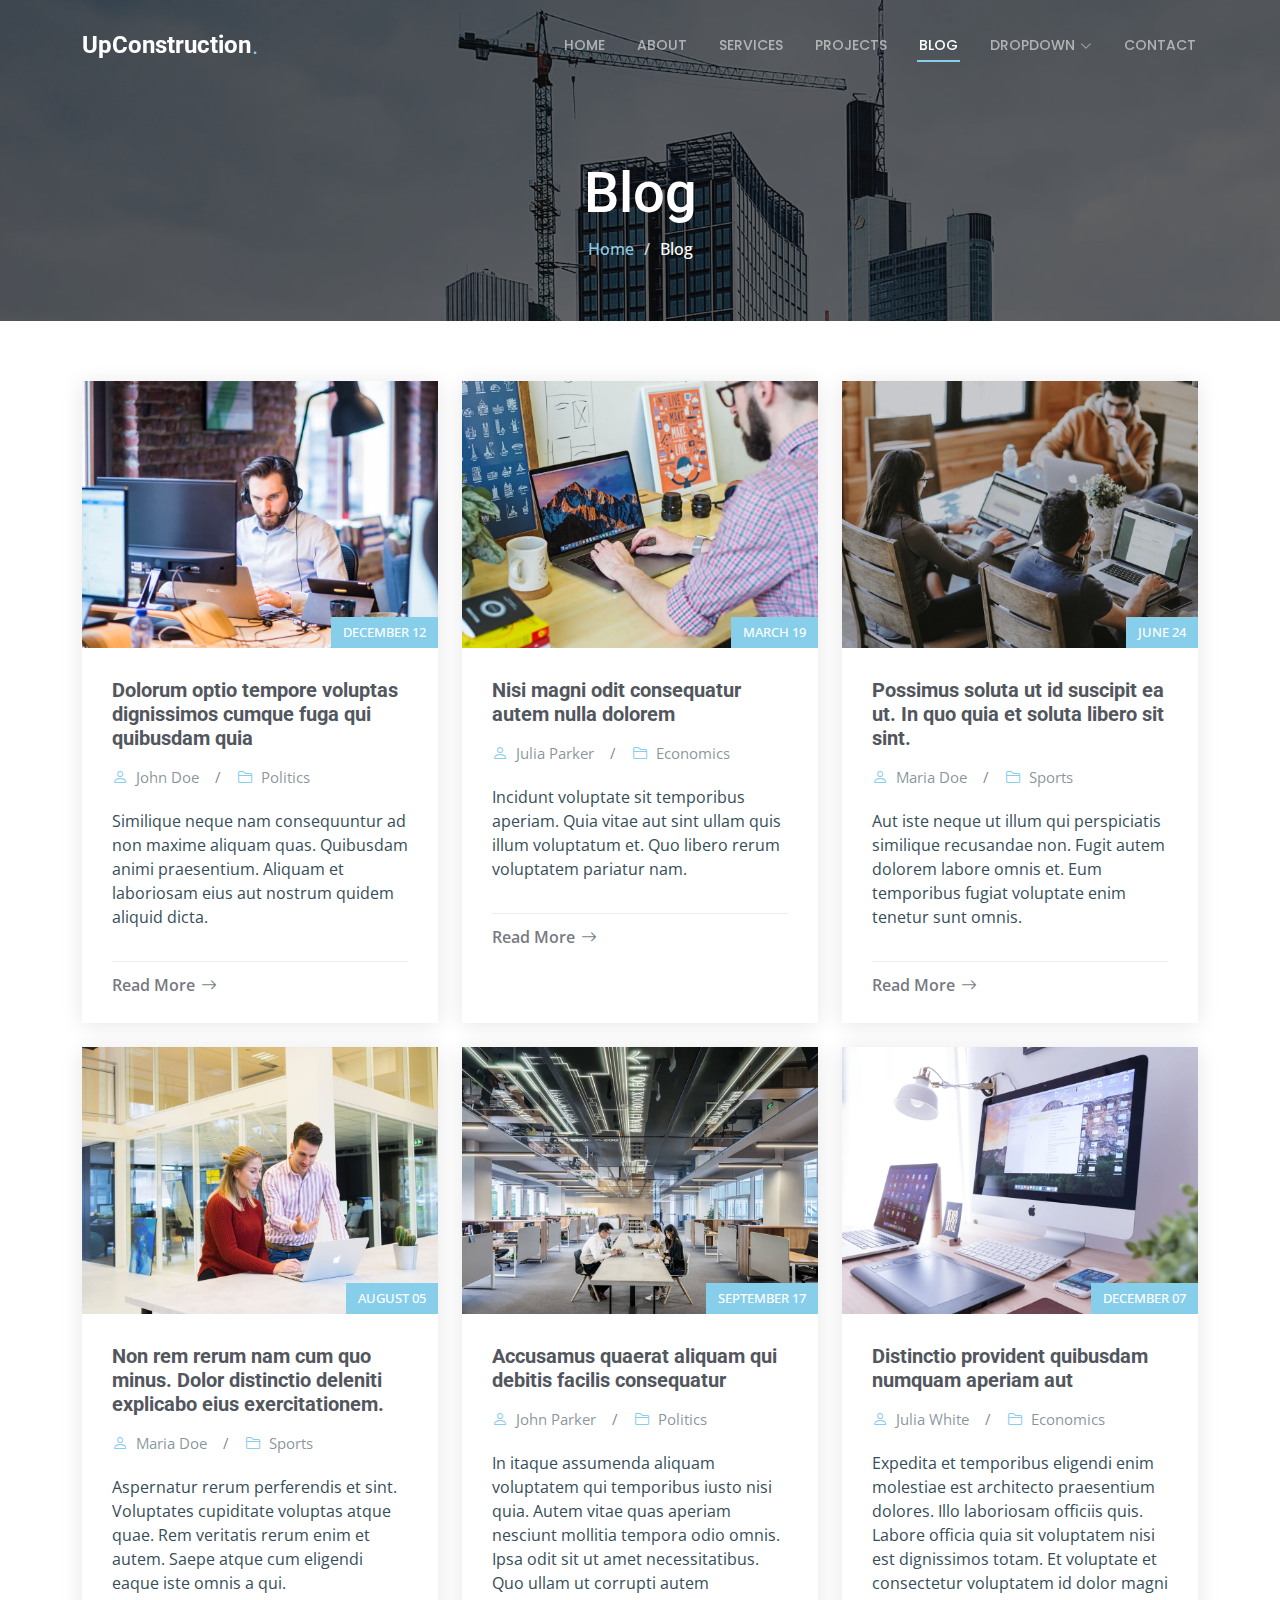
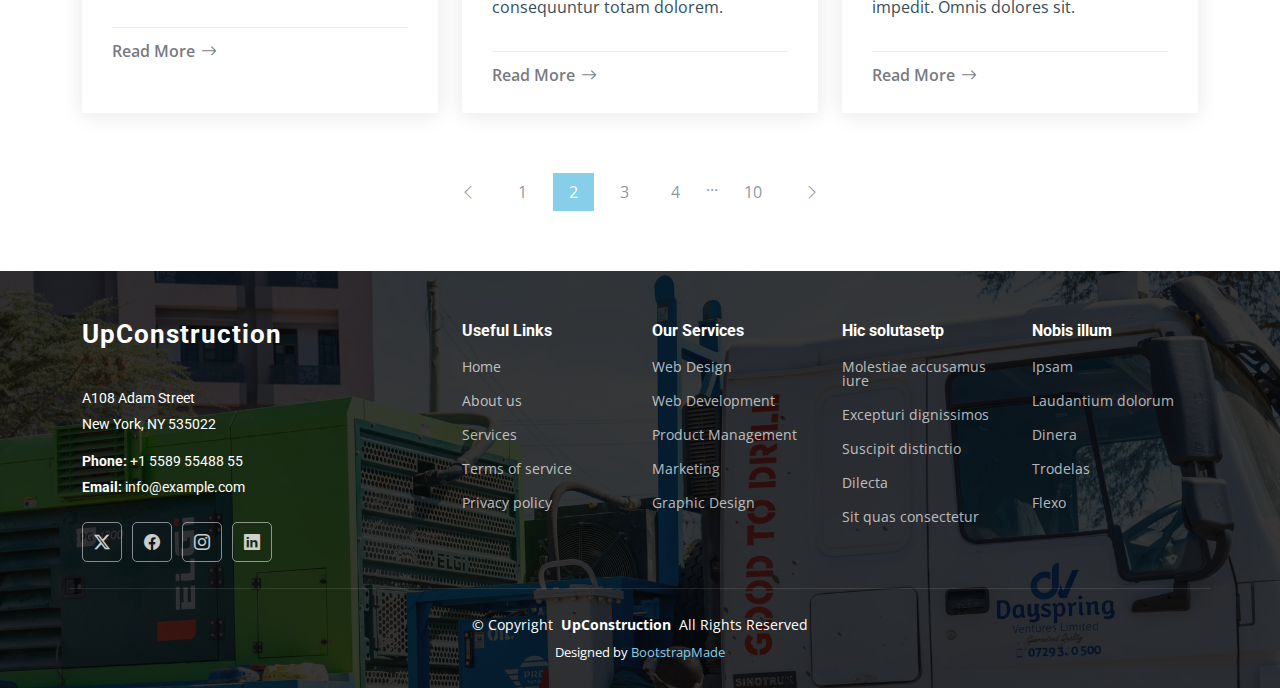
<file: blog.html>
<!DOCTYPE html>
<html lang="en">

<head>
  <meta charset="utf-8">
  <meta content="width=device-width, initial-scale=1.0" name="viewport">
  <title>Blog - UpConstruction Bootstrap Template</title>
  <meta name="description" content="">
  <meta name="keywords" content="">

  <!-- Favicons -->
  <link href="assets/img/favicon.png" rel="icon">
  <link href="assets/img/apple-touch-icon.png" rel="apple-touch-icon">

  <!-- Fonts -->
  <link href="https://fonts.googleapis.com" rel="preconnect">
  <link href="https://fonts.gstatic.com" rel="preconnect" crossorigin>
  <link href="https://fonts.googleapis.com/css2?family=Roboto:ital,wght@0,100;0,300;0,400;0,500;0,700;0,900;1,100;1,300;1,400;1,500;1,700;1,900&family=Open+Sans:ital,wght@0,300;0,400;0,500;0,600;0,700;0,800;1,300;1,400;1,500;1,600;1,700;1,800&family=Poppins:ital,wght@0,100;0,200;0,300;0,400;0,500;0,600;0,700;0,800;0,900;1,100;1,200;1,300;1,400;1,500;1,600;1,700;1,800;1,900&display=swap" rel="stylesheet">

  <!-- Vendor CSS Files -->
  <link href="assets/vendor/bootstrap/css/bootstrap.min.css" rel="stylesheet">
  <link href="assets/vendor/bootstrap-icons/bootstrap-icons.css" rel="stylesheet">
  <link href="assets/vendor/aos/aos.css" rel="stylesheet">
  <link href="assets/vendor/fontawesome-free/css/all.min.css" rel="stylesheet">
  <link href="assets/vendor/glightbox/css/glightbox.min.css" rel="stylesheet">
  <link href="assets/vendor/swiper/swiper-bundle.min.css" rel="stylesheet">

  <!-- Main CSS File -->
  <link href="assets/css/main.css" rel="stylesheet">

  <!-- =======================================================
  * Template Name: UpConstruction
  * Template URL: https://bootstrapmade.com/upconstruction-bootstrap-construction-website-template/
  * Updated: Aug 07 2024 with Bootstrap v5.3.3
  * Author: BootstrapMade.com
  * License: https://bootstrapmade.com/license/
  ======================================================== -->
</head>

<body class="blog-page">

  <header id="header" class="header d-flex align-items-center fixed-top">
    <div class="container-fluid container-xl position-relative d-flex align-items-center justify-content-between">

      <a href="index.html" class="logo d-flex align-items-center">
        <!-- Uncomment the line below if you also wish to use an image logo -->
        <!-- <img src="assets/img/logo.png" alt=""> -->
        <h1 class="sitename">UpConstruction</h1> <span>.</span>
      </a>

      <nav id="navmenu" class="navmenu">
        <ul>
          <li><a href="index.html">Home</a></li>
          <li><a href="about.html">About</a></li>
          <li><a href="services.html">Services</a></li>
          <li><a href="projects.html">Projects</a></li>
          <li><a href="blog.html" class="active">Blog</a></li>
          <li class="dropdown"><a href="#"><span>Dropdown</span> <i class="bi bi-chevron-down toggle-dropdown"></i></a>
            <ul>
              <li><a href="#">Dropdown 1</a></li>
              <li class="dropdown"><a href="#"><span>Deep Dropdown</span> <i class="bi bi-chevron-down toggle-dropdown"></i></a>
                <ul>
                  <li><a href="#">Deep Dropdown 1</a></li>
                  <li><a href="#">Deep Dropdown 2</a></li>
                  <li><a href="#">Deep Dropdown 3</a></li>
                  <li><a href="#">Deep Dropdown 4</a></li>
                  <li><a href="#">Deep Dropdown 5</a></li>
                </ul>
              </li>
              <li><a href="#">Dropdown 2</a></li>
              <li><a href="#">Dropdown 3</a></li>
              <li><a href="#">Dropdown 4</a></li>
            </ul>
          </li>
          <li><a href="contact.html">Contact</a></li>
        </ul>
        <i class="mobile-nav-toggle d-xl-none bi bi-list"></i>
      </nav>

    </div>
  </header>

  <main class="main">

    <!-- Page Title -->
    <div class="page-title dark-background" style="background-image: url(assets/img/page-title-bg.jpg);">
      <div class="container position-relative">
        <h1>Blog</h1>
        <nav class="breadcrumbs">
          <ol>
            <li><a href="index.html">Home</a></li>
            <li class="current">Blog</li>
          </ol>
        </nav>
      </div>
    </div><!-- End Page Title -->

    <!-- Blog Posts Section -->
    <section id="blog-posts" class="blog-posts section">

      <div class="container">
        <div class="row gy-4">

          <div class="col-lg-4">
            <article class="position-relative h-100">

              <div class="post-img position-relative overflow-hidden">
                <img src="assets/img/blog/blog-1.jpg" class="img-fluid" alt="">
                <span class="post-date">December 12</span>
              </div>

              <div class="post-content d-flex flex-column">

                <h3 class="post-title">Dolorum optio tempore voluptas dignissimos cumque fuga qui quibusdam quia</h3>

                <div class="meta d-flex align-items-center">
                  <div class="d-flex align-items-center">
                    <i class="bi bi-person"></i> <span class="ps-2">John Doe</span>
                  </div>
                  <span class="px-3 text-black-50">/</span>
                  <div class="d-flex align-items-center">
                    <i class="bi bi-folder2"></i> <span class="ps-2">Politics</span>
                  </div>
                </div>

                <p>
                  Similique neque nam consequuntur ad non maxime aliquam quas. Quibusdam animi praesentium. Aliquam et laboriosam eius aut nostrum quidem aliquid dicta.
                </p>

                <hr>

                <a href="blog-details.html" class="readmore stretched-link"><span>Read More</span><i class="bi bi-arrow-right"></i></a>

              </div>

            </article>
          </div><!-- End post list item -->

          <div class="col-lg-4">
            <article class="position-relative h-100">

              <div class="post-img position-relative overflow-hidden">
                <img src="assets/img/blog/blog-2.jpg" class="img-fluid" alt="">
                <span class="post-date">March 19</span>
              </div>

              <div class="post-content d-flex flex-column">

                <h3 class="post-title">Nisi magni odit consequatur autem nulla dolorem</h3>

                <div class="meta d-flex align-items-center">
                  <div class="d-flex align-items-center">
                    <i class="bi bi-person"></i> <span class="ps-2">Julia Parker</span>
                  </div>
                  <span class="px-3 text-black-50">/</span>
                  <div class="d-flex align-items-center">
                    <i class="bi bi-folder2"></i> <span class="ps-2">Economics</span>
                  </div>
                </div>

                <p>
                  Incidunt voluptate sit temporibus aperiam. Quia vitae aut sint ullam quis illum voluptatum et. Quo libero rerum voluptatem pariatur nam.
                </p>

                <hr>

                <a href="blog-details.html" class="readmore stretched-link"><span>Read More</span><i class="bi bi-arrow-right"></i></a>

              </div>

            </article>
          </div><!-- End post list item -->

          <div class="col-lg-4">
            <article class="position-relative h-100">

              <div class="post-img position-relative overflow-hidden">
                <img src="assets/img/blog/blog-3.jpg" class="img-fluid" alt="">
                <span class="post-date">June 24</span>
              </div>

              <div class="post-content d-flex flex-column">

                <h3 class="post-title">Possimus soluta ut id suscipit ea ut. In quo quia et soluta libero sit sint.</h3>

                <div class="meta d-flex align-items-center">
                  <div class="d-flex align-items-center">
                    <i class="bi bi-person"></i> <span class="ps-2">Maria Doe</span>
                  </div>
                  <span class="px-3 text-black-50">/</span>
                  <div class="d-flex align-items-center">
                    <i class="bi bi-folder2"></i> <span class="ps-2">Sports</span>
                  </div>
                </div>

                <p>
                  Aut iste neque ut illum qui perspiciatis similique recusandae non. Fugit autem dolorem labore omnis et. Eum temporibus fugiat voluptate enim tenetur sunt omnis.
                </p>

                <hr>

                <a href="blog-details.html" class="readmore stretched-link"><span>Read More</span><i class="bi bi-arrow-right"></i></a>

              </div>

            </article>
          </div><!-- End post list item -->

          <div class="col-lg-4">
            <article class="position-relative h-100">

              <div class="post-img position-relative overflow-hidden">
                <img src="assets/img/blog/blog-4.jpg" class="img-fluid" alt="">
                <span class="post-date">August 05</span>
              </div>

              <div class="post-content d-flex flex-column">

                <h3 class="post-title">Non rem rerum nam cum quo minus. Dolor distinctio deleniti explicabo eius exercitationem.</h3>

                <div class="meta d-flex align-items-center">
                  <div class="d-flex align-items-center">
                    <i class="bi bi-person"></i> <span class="ps-2">Maria Doe</span>
                  </div>
                  <span class="px-3 text-black-50">/</span>
                  <div class="d-flex align-items-center">
                    <i class="bi bi-folder2"></i> <span class="ps-2">Sports</span>
                  </div>
                </div>

                <p>
                  Aspernatur rerum perferendis et sint. Voluptates cupiditate voluptas atque quae. Rem veritatis rerum enim et autem. Saepe atque cum eligendi eaque iste omnis a qui.
                </p>

                <hr>

                <a href="blog-details.html" class="readmore stretched-link"><span>Read More</span><i class="bi bi-arrow-right"></i></a>

              </div>

            </article>
          </div><!-- End post list item -->

          <div class="col-lg-4">
            <article class="position-relative h-100">

              <div class="post-img position-relative overflow-hidden">
                <img src="assets/img/blog/blog-5.jpg" class="img-fluid" alt="">
                <span class="post-date">September 17</span>
              </div>

              <div class="post-content d-flex flex-column">

                <h3 class="post-title">Accusamus quaerat aliquam qui debitis facilis consequatur</h3>

                <div class="meta d-flex align-items-center">
                  <div class="d-flex align-items-center">
                    <i class="bi bi-person"></i> <span class="ps-2">John Parker</span>
                  </div>
                  <span class="px-3 text-black-50">/</span>
                  <div class="d-flex align-items-center">
                    <i class="bi bi-folder2"></i> <span class="ps-2">Politics</span>
                  </div>
                </div>

                <p>
                  In itaque assumenda aliquam voluptatem qui temporibus iusto nisi quia. Autem vitae quas aperiam nesciunt mollitia tempora odio omnis. Ipsa odit sit ut amet necessitatibus. Quo ullam ut corrupti autem consequuntur totam dolorem.
                </p>

                <hr>

                <a href="blog-details.html" class="readmore stretched-link"><span>Read More</span><i class="bi bi-arrow-right"></i></a>

              </div>

            </article>
          </div><!-- End post list item -->

          <div class="col-lg-4">
            <article class="position-relative h-100">

              <div class="post-img position-relative overflow-hidden">
                <img src="assets/img/blog/blog-6.jpg" class="img-fluid" alt="">
                <span class="post-date">December 07</span>
              </div>

              <div class="post-content d-flex flex-column">

                <h3 class="post-title">Distinctio provident quibusdam numquam aperiam aut</h3>

                <div class="meta d-flex align-items-center">
                  <div class="d-flex align-items-center">
                    <i class="bi bi-person"></i> <span class="ps-2">Julia White</span>
                  </div>
                  <span class="px-3 text-black-50">/</span>
                  <div class="d-flex align-items-center">
                    <i class="bi bi-folder2"></i> <span class="ps-2">Economics</span>
                  </div>
                </div>

                <p>
                  Expedita et temporibus eligendi enim molestiae est architecto praesentium dolores. Illo laboriosam officiis quis. Labore officia quia sit voluptatem nisi est dignissimos totam. Et voluptate et consectetur voluptatem id dolor magni impedit. Omnis dolores sit.
                </p>

                <hr>

                <a href="blog-details.html" class="readmore stretched-link"><span>Read More</span><i class="bi bi-arrow-right"></i></a>

              </div>

            </article>
          </div><!-- End post list item -->

        </div>
      </div>

    </section><!-- /Blog Posts Section -->

    <!-- Blog Pagination Section -->
    <section id="blog-pagination" class="blog-pagination section">

      <div class="container">
        <div class="d-flex justify-content-center">
          <ul>
            <li><a href="#"><i class="bi bi-chevron-left"></i></a></li>
            <li><a href="#">1</a></li>
            <li><a href="#" class="active">2</a></li>
            <li><a href="#">3</a></li>
            <li><a href="#">4</a></li>
            <li>...</li>
            <li><a href="#">10</a></li>
            <li><a href="#"><i class="bi bi-chevron-right"></i></a></li>
          </ul>
        </div>
      </div>

    </section><!-- /Blog Pagination Section -->

  </main>

  <footer id="footer" class="footer dark-background">

    <div class="container footer-top">
      <div class="row gy-4">
        <div class="col-lg-4 col-md-6 footer-about">
          <a href="index.html" class="logo d-flex align-items-center">
            <span class="sitename">UpConstruction</span>
          </a>
          <div class="footer-contact pt-3">
            <p>A108 Adam Street</p>
            <p>New York, NY 535022</p>
            <p class="mt-3"><strong>Phone:</strong> <span>+1 5589 55488 55</span></p>
            <p><strong>Email:</strong> <span>info@example.com</span></p>
          </div>
          <div class="social-links d-flex mt-4">
            <a href=""><i class="bi bi-twitter-x"></i></a>
            <a href=""><i class="bi bi-facebook"></i></a>
            <a href=""><i class="bi bi-instagram"></i></a>
            <a href=""><i class="bi bi-linkedin"></i></a>
          </div>
        </div>

        <div class="col-lg-2 col-md-3 footer-links">
          <h4>Useful Links</h4>
          <ul>
            <li><a href="#">Home</a></li>
            <li><a href="#">About us</a></li>
            <li><a href="#">Services</a></li>
            <li><a href="#">Terms of service</a></li>
            <li><a href="#">Privacy policy</a></li>
          </ul>
        </div>

        <div class="col-lg-2 col-md-3 footer-links">
          <h4>Our Services</h4>
          <ul>
            <li><a href="#">Web Design</a></li>
            <li><a href="#">Web Development</a></li>
            <li><a href="#">Product Management</a></li>
            <li><a href="#">Marketing</a></li>
            <li><a href="#">Graphic Design</a></li>
          </ul>
        </div>

        <div class="col-lg-2 col-md-3 footer-links">
          <h4>Hic solutasetp</h4>
          <ul>
            <li><a href="#">Molestiae accusamus iure</a></li>
            <li><a href="#">Excepturi dignissimos</a></li>
            <li><a href="#">Suscipit distinctio</a></li>
            <li><a href="#">Dilecta</a></li>
            <li><a href="#">Sit quas consectetur</a></li>
          </ul>
        </div>

        <div class="col-lg-2 col-md-3 footer-links">
          <h4>Nobis illum</h4>
          <ul>
            <li><a href="#">Ipsam</a></li>
            <li><a href="#">Laudantium dolorum</a></li>
            <li><a href="#">Dinera</a></li>
            <li><a href="#">Trodelas</a></li>
            <li><a href="#">Flexo</a></li>
          </ul>
        </div>

      </div>
    </div>

    <div class="container copyright text-center mt-4">
      <p>© <span>Copyright</span> <strong class="px-1 sitename">UpConstruction</strong> <span>All Rights Reserved</span></p>
      <div class="credits">
        <!-- All the links in the footer should remain intact. -->
        <!-- You can delete the links only if you've purchased the pro version. -->
        <!-- Licensing information: https://bootstrapmade.com/license/ -->
        <!-- Purchase the pro version with working PHP/AJAX contact form: [buy-url] -->
        Designed by <a href="https://bootstrapmade.com/">BootstrapMade</a>
      </div>
    </div>

  </footer>

  <!-- Scroll Top -->
  <a href="#" id="scroll-top" class="scroll-top d-flex align-items-center justify-content-center"><i class="bi bi-arrow-up-short"></i></a>

  <!-- Preloader -->
  <div id="preloader"></div>

  <!-- Vendor JS Files -->
  <script src="assets/vendor/bootstrap/js/bootstrap.bundle.min.js"></script>
  <script src="assets/vendor/php-email-form/validate.js"></script>
  <script src="assets/vendor/aos/aos.js"></script>
  <script src="assets/vendor/glightbox/js/glightbox.min.js"></script>
  <script src="assets/vendor/imagesloaded/imagesloaded.pkgd.min.js"></script>
  <script src="assets/vendor/isotope-layout/isotope.pkgd.min.js"></script>
  <script src="assets/vendor/swiper/swiper-bundle.min.js"></script>
  <script src="assets/vendor/purecounter/purecounter_vanilla.js"></script>

  <!-- Main JS File -->
  <script src="assets/js/main.js"></script>

</body>

</html>
</file>
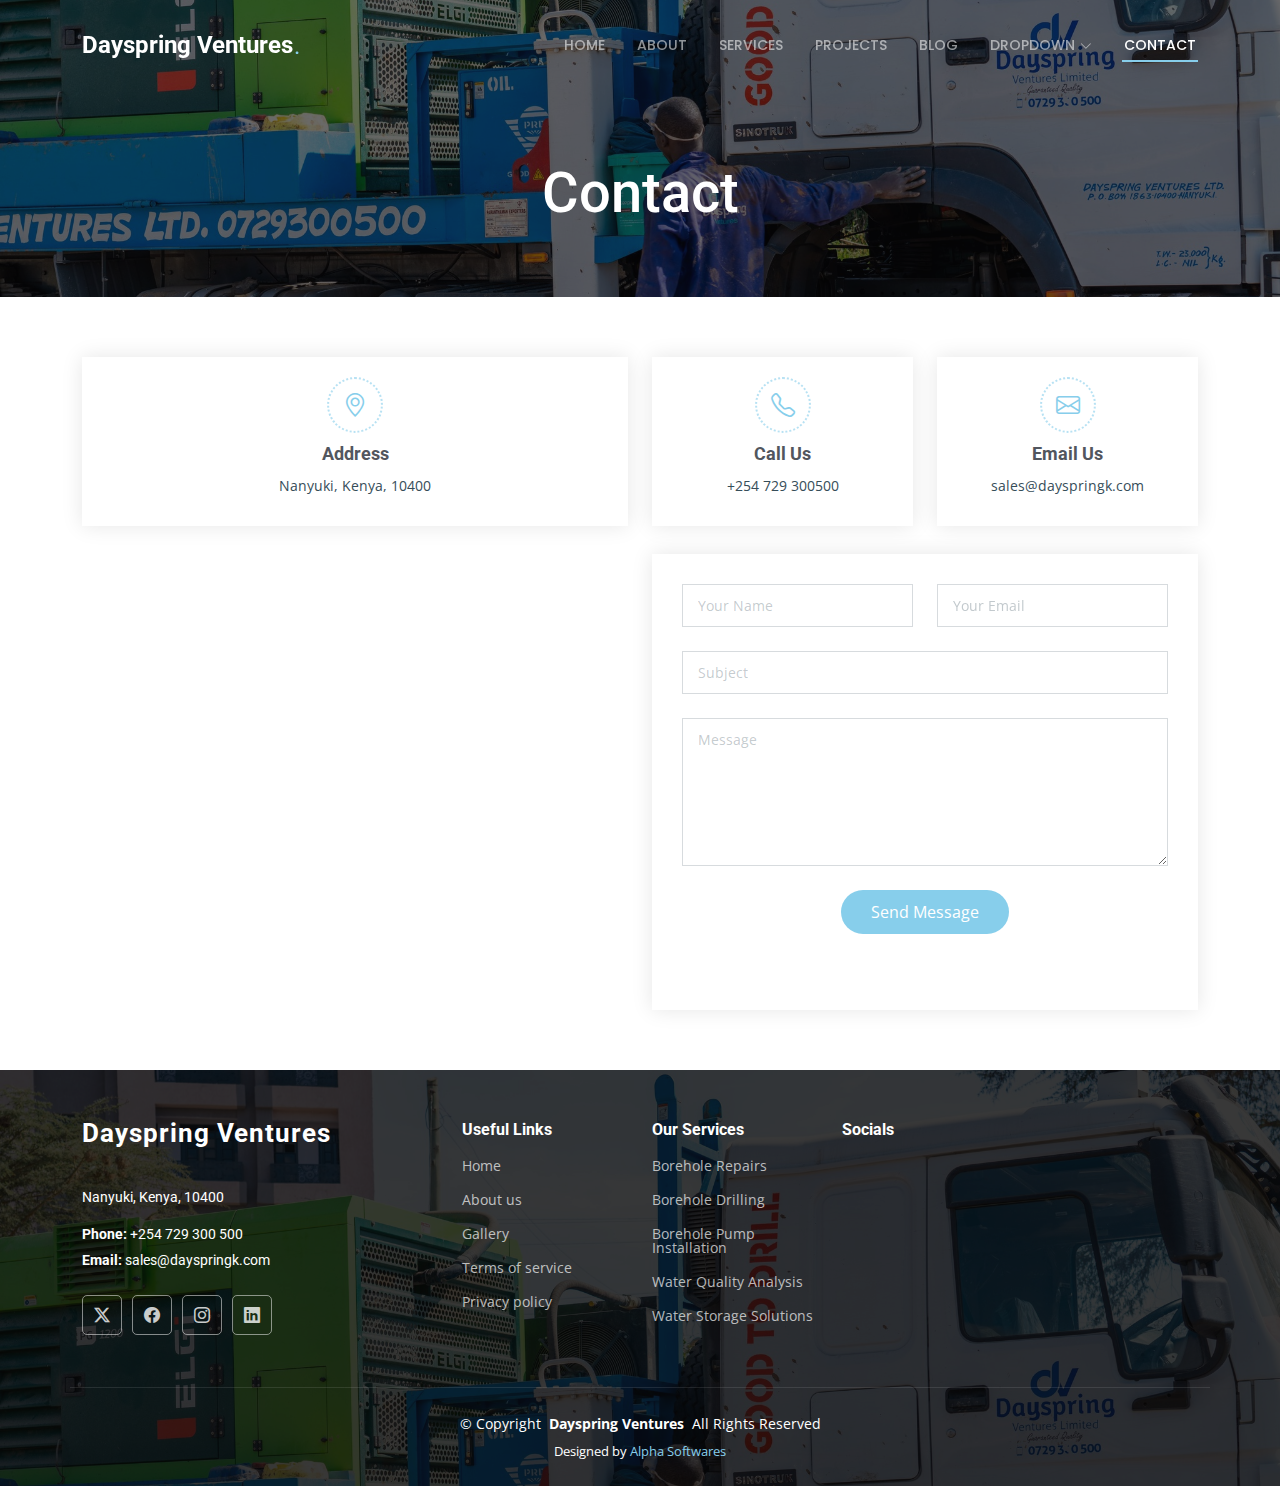
<file: contact.html>
<!DOCTYPE html>
<html lang="en">

<head>
  <meta charset="utf-8">
  <meta content="width=device-width, initial-scale=1.0" name="viewport">
  <title>Dayspring Ventures</title>
  <meta name="description" content="">
  <meta name="keywords" content="">

  <!-- Favicons -->
  <link href="assets/img/daysprings/logo.jpg" rel="icon">
  <link href="assets/img/daysprings/logo.jpg" rel="apple-touch-icon">

  <!-- Fonts -->
  <link href="https://fonts.googleapis.com" rel="preconnect">
  <link href="https://fonts.gstatic.com" rel="preconnect" crossorigin>
  <link href="https://fonts.googleapis.com/css2?family=Roboto:ital,wght@0,100;0,300;0,400;0,500;0,700;0,900;1,100;1,300;1,400;1,500;1,700;1,900&family=Open+Sans:ital,wght@0,300;0,400;0,500;0,600;0,700;0,800;1,300;1,400;1,500;1,600;1,700;1,800&family=Poppins:ital,wght@0,100;0,200;0,300;0,400;0,500;0,600;0,700;0,800;0,900;1,100;1,200;1,300;1,400;1,500;1,600;1,700;1,800;1,900&display=swap" rel="stylesheet">

  <!-- Vendor CSS Files -->
  <link href="assets/vendor/bootstrap/css/bootstrap.min.css" rel="stylesheet">
  <link href="assets/vendor/bootstrap-icons/bootstrap-icons.css" rel="stylesheet">
  <link href="assets/vendor/aos/aos.css" rel="stylesheet">
  <link href="assets/vendor/fontawesome-free/css/all.min.css" rel="stylesheet">
  <link href="assets/vendor/glightbox/css/glightbox.min.css" rel="stylesheet">
  <link href="assets/vendor/swiper/swiper-bundle.min.css" rel="stylesheet">

  <!-- Main CSS File -->
  <link href="assets/css/main.css" rel="stylesheet">

</head>

<body class="contact-page">

  <header id="header" class="header d-flex align-items-center fixed-top">
    <div class="container-fluid container-xl position-relative d-flex align-items-center justify-content-between">

      <a href="index.html" class="logo d-flex align-items-center">
        <!-- Uncomment the line below if you also wish to use an image logo -->
        <!-- <img src="assets/img/logo.png" alt=""> -->
        <h1 class="sitename">Dayspring Ventures</h1> <span>.</span>
      </a>

      <nav id="navmenu" class="navmenu">
        <ul>
          <li><a href="index.html">Home</a></li>
          <li><a href="about.html">About</a></li>
          <li><a href="">Services</a></li>
          <li><a href="">Projects</a></li>
          <li><a href="">Blog</a></li>
          <li class="dropdown"><a href="#"><span>Dropdown</span> <i class="bi bi-chevron-down toggle-dropdown"></i></a>
            <ul>
              <li><a href="#">Dropdown 1</a></li>
              <li class="dropdown"><a href="#"><span>Deep Dropdown</span> <i class="bi bi-chevron-down toggle-dropdown"></i></a>
                <ul>
                  <li><a href="#">Deep Dropdown 1</a></li>
                  <li><a href="#">Deep Dropdown 2</a></li>
                  <li><a href="#">Deep Dropdown 3</a></li>
                  <li><a href="#">Deep Dropdown 4</a></li>
                  <li><a href="#">Deep Dropdown 5</a></li>
                </ul>
              </li>
              <li><a href="#">Dropdown 2</a></li>
              <li><a href="#">Dropdown 3</a></li>
              <li><a href="#">Dropdown 4</a></li>
            </ul>
          </li>
          <li><a href="contact.html" class="active">Contact</a></li>
        </ul>
        <i class="mobile-nav-toggle d-xl-none bi bi-list"></i>
      </nav>

    </div>
  </header>

  <main class="main">

    <!-- Page Title -->
    <div class="page-title dark-background" style="background-image: url(assets/img/daysprings/ph24-big.jpg);">
      <div class="container position-relative">
        <h1>Contact</h1>
        <nav class="breadcrumbs">
          <ol>
            <!-- <li><a href="index.html">Home</a></li> -->
            <!-- <li class="current">Contact</li> -->
          </ol>
        </nav>
      </div>
    </div><!-- End Page Title -->

    <!-- Contact Section -->
    <section id="contact" class="contact section">

      <div class="container" data-aos="fade-up" data-aos-delay="100">

        <div class="row gy-4">

          <div class="col-lg-6">
            <div class="info-item d-flex flex-column justify-content-center align-items-center" data-aos="fade-up" data-aos-delay="200">
              <i class="bi bi-geo-alt"></i>
              <h3>Address</h3>
              <p>Nanyuki, Kenya, 10400</p>
            </div>
          </div><!-- End Info Item -->

          <div class="col-lg-3 col-md-6">
            <div class="info-item d-flex flex-column justify-content-center align-items-center" data-aos="fade-up" data-aos-delay="300">
              <i class="bi bi-telephone"></i>
              <h3>Call Us</h3>
              <p>+254 729 300500</p>
            </div>
          </div><!-- End Info Item -->

          <div class="col-lg-3 col-md-6">
            <div class="info-item d-flex flex-column justify-content-center align-items-center" data-aos="fade-up" data-aos-delay="400">
              <i class="bi bi-envelope"></i>
              <h3>Email Us</h3>
              <p>sales@dayspringk.com</p>
            </div>
          </div><!-- End Info Item -->

        </div>

        <div class="row gy-4 mt-1">
          <div class="col-lg-6" data-aos="fade-up" data-aos-delay="300">
            <iframe src="https://www.google.com/maps/embed?pb=!1m18!1m12!1m3!1d3989.817467038711!2d37.05441277407423!3d-0.03747253553428648!2m3!1f0!2f0!3f0!3m2!1i1024!2i768!4f13.1!3m3!1m2!1s0x18281d6557d55c35%3A0x64d989449b9356e3!2sDayspring%20Ventures%20Ltd%20Nanyuki!5e0!3m2!1sen!2ske!4v1733853545297!5m2!1sen!2ske" width="600" height="450" style="border:0;" allowfullscreen="" loading="lazy" referrerpolicy="no-referrer-when-downgrade"></iframe>
            <!-- <iframe src="https://www.google.com/maps/embed?pb=!1m14!1m8!1m3!1d48389.78314118045!2d-74.006138!3d40.710059!3m2!1i1024!2i768!4f13.1!3m3!1m2!1s0x89c25a22a3bda30d%3A0xb89d1fe6bc499443!2sDowntown%20Conference%20Center!5e0!3m2!1sen!2sus!4v1676961268712!5m2!1sen!2sus" frameborder="0" style="border:0; width: 100%; height: 400px;" allowfullscreen="" loading="lazy" referrerpolicy="no-referrer-when-downgrade"></iframe> -->
          </div><!-- End Google Maps -->

          <div class="col-lg-6">
            <form action="forms/contact.php" method="post" class="php-email-form" data-aos="fade-up" data-aos-delay="400">
              <div class="row gy-4">

                <div class="col-md-6">
                  <input type="text" name="name" class="form-control" placeholder="Your Name" required="">
                </div>

                <div class="col-md-6 ">
                  <input type="email" class="form-control" name="email" placeholder="Your Email" required="">
                </div>

                <div class="col-md-12">
                  <input type="text" class="form-control" name="subject" placeholder="Subject" required="">
                </div>

                <div class="col-md-12">
                  <textarea class="form-control" name="message" rows="6" placeholder="Message" required=""></textarea>
                </div>

                <div class="col-md-12 text-center">
                  <div class="loading">Loading</div>
                  <div class="error-message"></div>
                  <div class="sent-message">Your message has been sent. Thank you!</div>

                  <button type="submit">Send Message</button>
                </div>

              </div>
            </form>
          </div><!-- End Contact Form -->

        </div>

      </div>

    </section><!-- /Contact Section -->

  </main>

  <footer id="footer" class="footer dark-background">

    <div class="container footer-top">
      <div class="row gy-4">
        <div class="col-lg-4 col-md-6 footer-about">
          <a href="index.html" class="logo d-flex align-items-center">
            <span class="sitename">Dayspring Ventures</span>
          </a>
          <div class="footer-contact pt-3">
            <!-- <p>A108 Adam Street</p> -->
            <p>Nanyuki, Kenya, 10400</p>
            <p class="mt-3"><strong>Phone:</strong> <span>+254 729 300 500</span></p>
            <p><strong>Email:</strong> <span>sales@dayspringk.com</span></p>
          </div>
          <div class="social-links d-flex mt-4">
            <a href=""><i class="bi bi-twitter-x"></i></a>
            <a href=""><i class="bi bi-facebook"></i></a>
            <a href=""><i class="bi bi-instagram"></i></a>
            <a href=""><i class="bi bi-linkedin"></i></a>
          </div>
        </div>

        <div class="col-lg-2 col-md-3 footer-links">
          <h4>Useful Links</h4>
          <ul>
            <li><a href="#">Home</a></li>
            <li><a href="#">About us</a></li>
            <li><a href="#">Gallery</a></li>
            <li><a href="#">Terms of service</a></li>
            <li><a href="#">Privacy policy</a></li>
          </ul>
        </div>

        <div class="col-lg-2 col-md-3 footer-links">
          <h4>Our Services</h4>
          <ul>
            <li><a href="#">Borehole Repairs</a></li>
            <li><a href="#">Borehole Drilling</a></li>
            <li><a href="#">Borehole Pump Installation</a></li>
            <li><a href="#">Water Quality Analysis</a></li>
            <li><a href="#">Water Storage Solutions</a></li>
          </ul>
        </div>

        <div class="col-lg-2 col-md-3 footer-links">
          <h4>Socials</h4>
          <ul>
            <!-- <li><a href="#">Molestiae accusamus iure</a></li>
            <li><a href="#">Excepturi dignissimos</a></li>
            <li><a href="#">Suscipit distinctio</a></li>
            <li><a href="#">Dilecta</a></li>
            <li><a href="#">Sit quas consectetur</a></li> -->
          </ul>
        </div>

        <div class="col-lg-2 col-md-3 footer-links">
          <!-- <h4>Nobis illum</h4> -->
          <ul>
            <!-- <li><a href="#">Ipsam</a></li>
            <li><a href="#">Laudantium dolorum</a></li>
            <li><a href="#">Dinera</a></li>
            <li><a href="#">Trodelas</a></li>
            <li><a href="#">Flexo</a></li> -->
          </ul>
        </div>

      </div>
    </div>

    <div class="container copyright text-center mt-4">
      <p>© <span>Copyright</span> <strong class="px-1 sitename">Dayspring Ventures</strong> <span>All Rights Reserved</span></p>
      <div class="credits">
        <!-- All the links in the footer should remain intact. -->
        <!-- You can delete the links only if you've purchased the pro version. -->
        <!-- Licensing information: https://bootstrapmade.com/license/ -->
        <!-- Purchase the pro version with working PHP/AJAX contact form: [buy-url] -->
        Designed by <a href="https://aplhasoftwares.com/">Alpha Softwares</a>
      </div>
    </div>

  </footer>

  <!-- Scroll Top -->
  <a href="#" id="scroll-top" class="scroll-top d-flex align-items-center justify-content-center"><i class="bi bi-arrow-up-short"></i></a>

  <!-- Preloader -->
  <div id="preloader"></div>

  <!-- Vendor JS Files -->
  <script src="assets/vendor/bootstrap/js/bootstrap.bundle.min.js"></script>
  <script src="assets/vendor/php-email-form/validate.js"></script>
  <script src="assets/vendor/aos/aos.js"></script>
  <script src="assets/vendor/glightbox/js/glightbox.min.js"></script>
  <script src="assets/vendor/imagesloaded/imagesloaded.pkgd.min.js"></script>
  <script src="assets/vendor/isotope-layout/isotope.pkgd.min.js"></script>
  <script src="assets/vendor/swiper/swiper-bundle.min.js"></script>
  <script src="assets/vendor/purecounter/purecounter_vanilla.js"></script>

  <!-- Main JS File -->
  <script src="assets/js/main.js"></script>

</body>

</html>
</file>
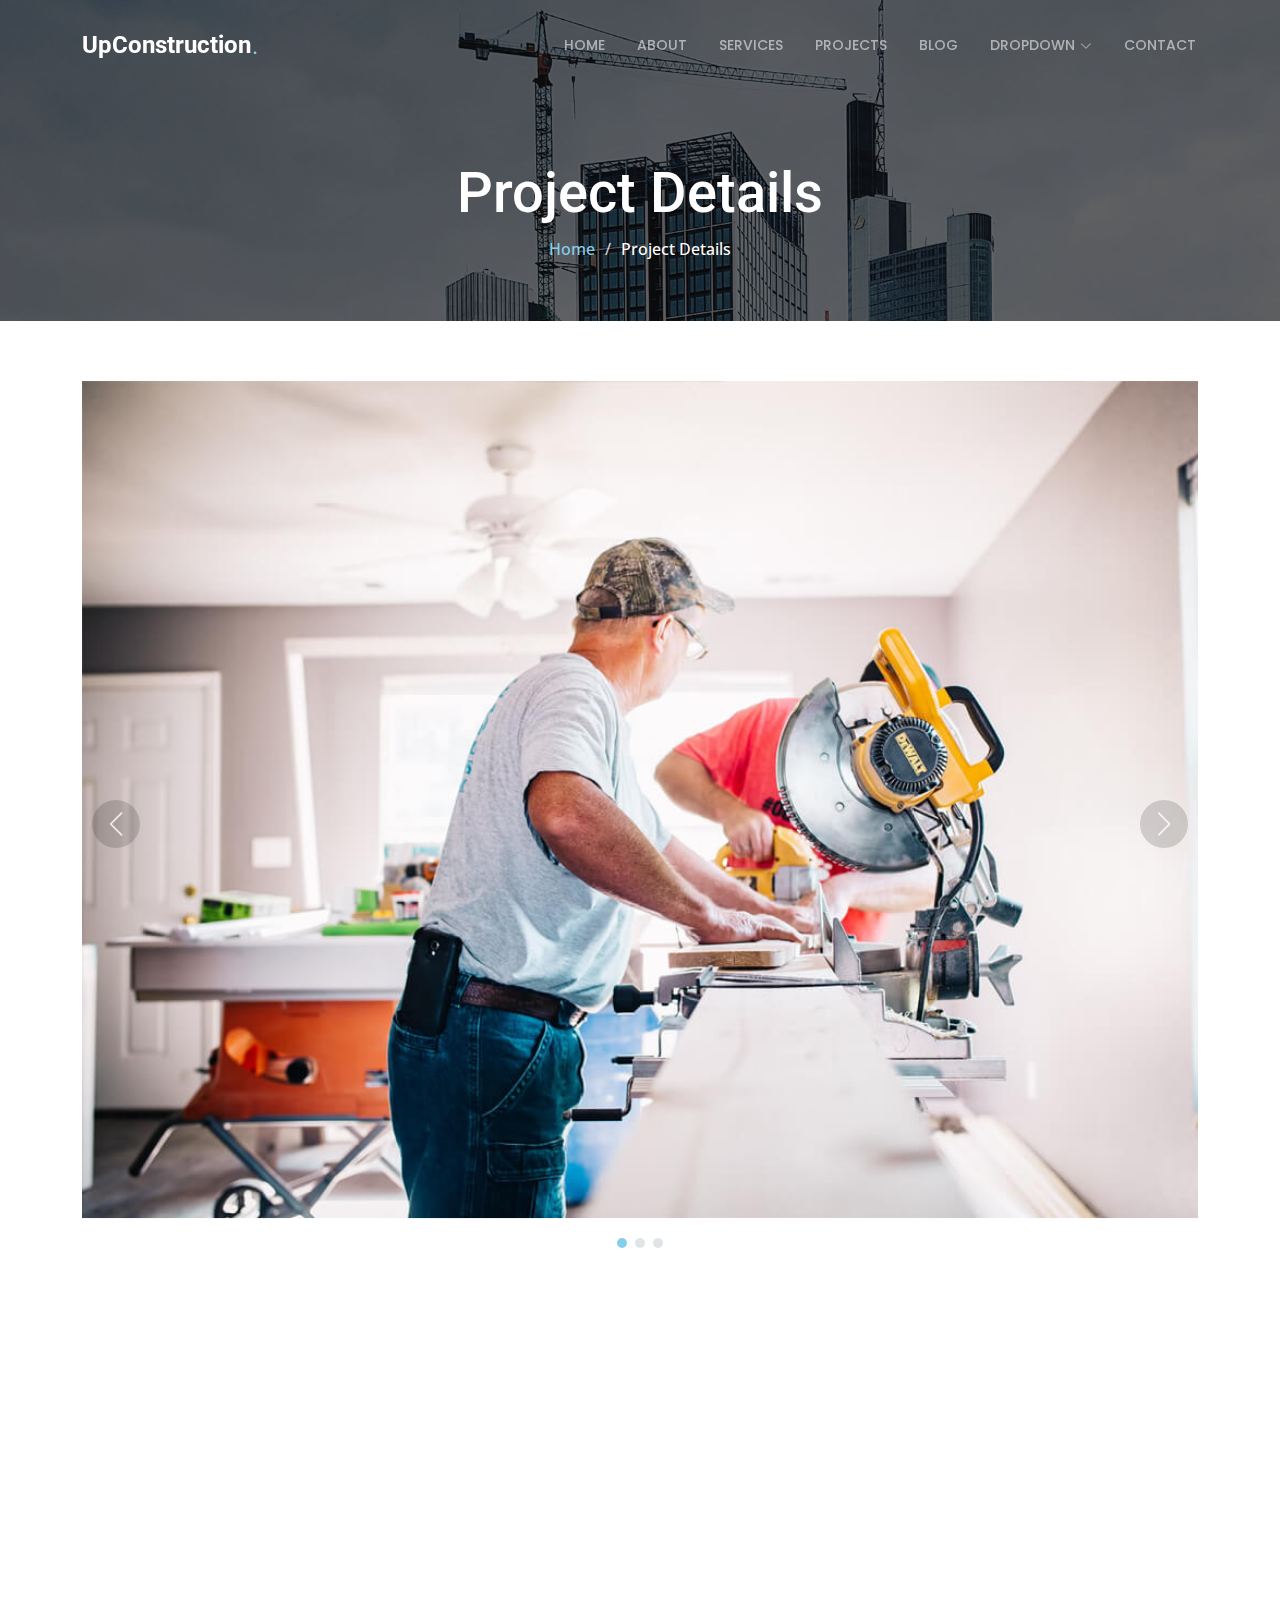
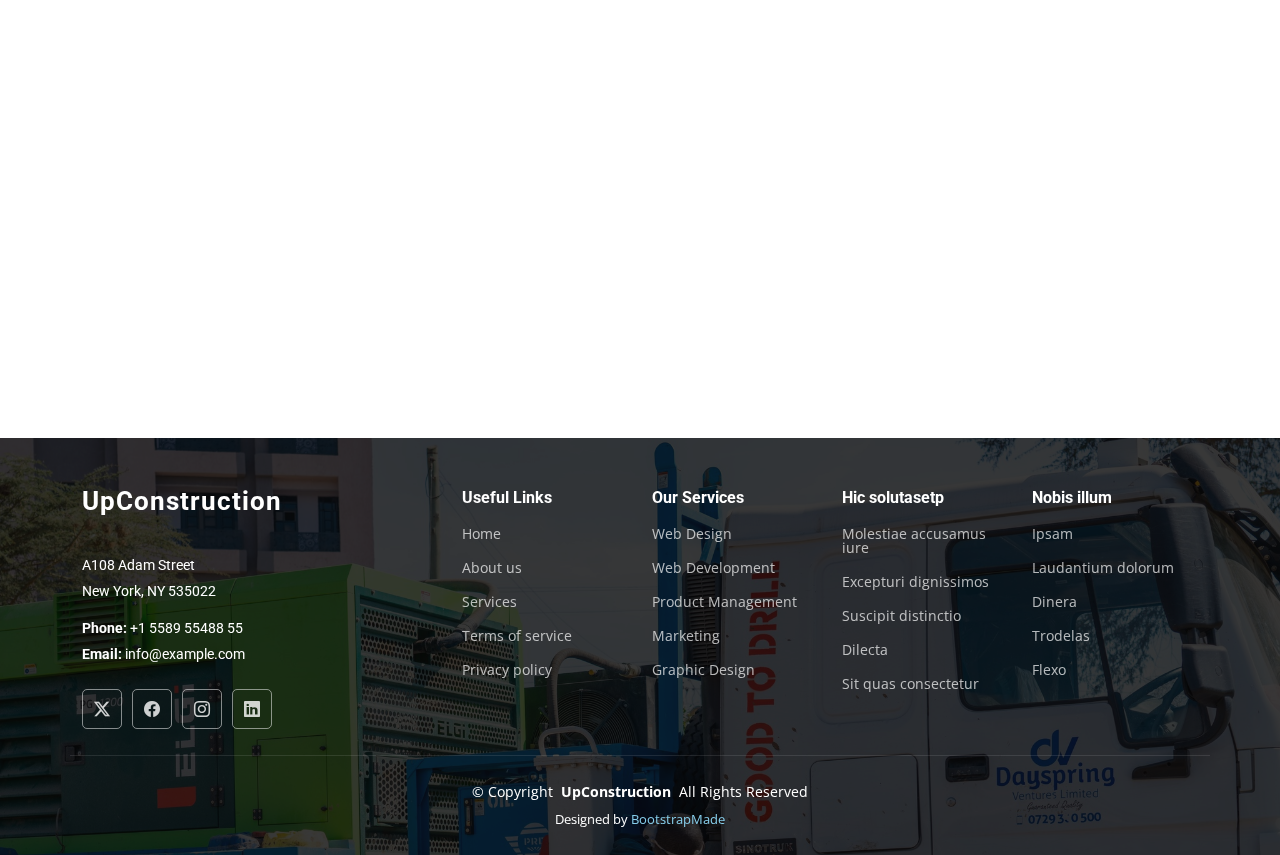
<file: project-details.html>
<!DOCTYPE html>
<html lang="en">

<head>
  <meta charset="utf-8">
  <meta content="width=device-width, initial-scale=1.0" name="viewport">
  <title>Project Details - UpConstruction Bootstrap Template</title>
  <meta name="description" content="">
  <meta name="keywords" content="">

  <!-- Favicons -->
  <link href="assets/img/favicon.png" rel="icon">
  <link href="assets/img/apple-touch-icon.png" rel="apple-touch-icon">

  <!-- Fonts -->
  <link href="https://fonts.googleapis.com" rel="preconnect">
  <link href="https://fonts.gstatic.com" rel="preconnect" crossorigin>
  <link href="https://fonts.googleapis.com/css2?family=Roboto:ital,wght@0,100;0,300;0,400;0,500;0,700;0,900;1,100;1,300;1,400;1,500;1,700;1,900&family=Open+Sans:ital,wght@0,300;0,400;0,500;0,600;0,700;0,800;1,300;1,400;1,500;1,600;1,700;1,800&family=Poppins:ital,wght@0,100;0,200;0,300;0,400;0,500;0,600;0,700;0,800;0,900;1,100;1,200;1,300;1,400;1,500;1,600;1,700;1,800;1,900&display=swap" rel="stylesheet">

  <!-- Vendor CSS Files -->
  <link href="assets/vendor/bootstrap/css/bootstrap.min.css" rel="stylesheet">
  <link href="assets/vendor/bootstrap-icons/bootstrap-icons.css" rel="stylesheet">
  <link href="assets/vendor/aos/aos.css" rel="stylesheet">
  <link href="assets/vendor/fontawesome-free/css/all.min.css" rel="stylesheet">
  <link href="assets/vendor/glightbox/css/glightbox.min.css" rel="stylesheet">
  <link href="assets/vendor/swiper/swiper-bundle.min.css" rel="stylesheet">

  <!-- Main CSS File -->
  <link href="assets/css/main.css" rel="stylesheet">

  <!-- =======================================================
  * Template Name: UpConstruction
  * Template URL: https://bootstrapmade.com/upconstruction-bootstrap-construction-website-template/
  * Updated: Aug 07 2024 with Bootstrap v5.3.3
  * Author: BootstrapMade.com
  * License: https://bootstrapmade.com/license/
  ======================================================== -->
</head>

<body class="project-details-page">

  <header id="header" class="header d-flex align-items-center fixed-top">
    <div class="container-fluid container-xl position-relative d-flex align-items-center justify-content-between">

      <a href="index.html" class="logo d-flex align-items-center">
        <!-- Uncomment the line below if you also wish to use an image logo -->
        <!-- <img src="assets/img/logo.png" alt=""> -->
        <h1 class="sitename">UpConstruction</h1> <span>.</span>
      </a>

      <nav id="navmenu" class="navmenu">
        <ul>
          <li><a href="index.html">Home</a></li>
          <li><a href="about.html">About</a></li>
          <li><a href="services.html">Services</a></li>
          <li><a href="projects.html">Projects</a></li>
          <li><a href="blog.html">Blog</a></li>
          <li class="dropdown"><a href="#"><span>Dropdown</span> <i class="bi bi-chevron-down toggle-dropdown"></i></a>
            <ul>
              <li><a href="#">Dropdown 1</a></li>
              <li class="dropdown"><a href="#"><span>Deep Dropdown</span> <i class="bi bi-chevron-down toggle-dropdown"></i></a>
                <ul>
                  <li><a href="#">Deep Dropdown 1</a></li>
                  <li><a href="#">Deep Dropdown 2</a></li>
                  <li><a href="#">Deep Dropdown 3</a></li>
                  <li><a href="#">Deep Dropdown 4</a></li>
                  <li><a href="#">Deep Dropdown 5</a></li>
                </ul>
              </li>
              <li><a href="#">Dropdown 2</a></li>
              <li><a href="#">Dropdown 3</a></li>
              <li><a href="#">Dropdown 4</a></li>
            </ul>
          </li>
          <li><a href="contact.html">Contact</a></li>
        </ul>
        <i class="mobile-nav-toggle d-xl-none bi bi-list"></i>
      </nav>

    </div>
  </header>

  <main class="main">

    <!-- Page Title -->
    <div class="page-title dark-background" style="background-image: url(assets/img/page-title-bg.jpg);">
      <div class="container position-relative">
        <h1>Project Details</h1>
        <nav class="breadcrumbs">
          <ol>
            <li><a href="index.html">Home</a></li>
            <li class="current">Project Details</li>
          </ol>
        </nav>
      </div>
    </div><!-- End Page Title -->

    <!-- Project Details Section -->
    <section id="project-details" class="project-details section">

      <div class="container" data-aos="fade-up">

        <div class="portfolio-details-slider swiper init-swiper">
          <script type="application/json" class="swiper-config">
            {
              "loop": true,
              "speed": 600,
              "autoplay": {
                "delay": 5000
              },
              "slidesPerView": "auto",
              "navigation": {
                "nextEl": ".swiper-button-next",
                "prevEl": ".swiper-button-prev"
              },
              "pagination": {
                "el": ".swiper-pagination",
                "type": "bullets",
                "clickable": true
              }
            }
          </script>
          <div class="swiper-wrapper align-items-center">

            <div class="swiper-slide">
              <img src="assets/img/projects/remodeling-1.jpg" alt="">
            </div>

            <div class="swiper-slide">
              <img src="assets/img/projects/remodeling-2.jpg" alt="">
            </div>

            <div class="swiper-slide">
              <img src="assets/img/projects/remodeling-3.jpg" alt="">
            </div>

          </div>
          <div class="swiper-button-prev"></div>
          <div class="swiper-button-next"></div>
          <div class="swiper-pagination"></div>
        </div>

        <div class="row justify-content-between gy-4 mt-4">

          <div class="col-lg-8" data-aos="fade-up">
            <div class="portfolio-description">
              <h2>This is an example of portfolio details</h2>
              <p>
                Autem ipsum nam porro corporis rerum. Quis eos dolorem eos itaque inventore commodi labore quia quia. Exercitationem repudiandae officiis neque suscipit non officia eaque itaque enim. Voluptatem officia accusantium nesciunt est omnis tempora consectetur dignissimos. Sequi nulla at esse enim cum deserunt eius.
              </p>
              <p>
                Amet consequatur qui dolore veniam voluptatem voluptatem sit. Non aspernatur atque natus ut cum nam et. Praesentium error dolores rerum minus sequi quia veritatis eum. Eos et doloribus doloremque nesciunt molestiae laboriosam.
              </p>

              <div class="testimonial-item">
                <p>
                  <i class="bi bi-quote quote-icon-left"></i>
                  <span>Export tempor illum tamen malis malis eram quae irure esse labore quem cillum quid cillum eram malis quorum velit fore eram velit sunt aliqua noster fugiat irure amet legam anim culpa.</span>
                  <i class="bi bi-quote quote-icon-right"></i>
                </p>
                <div>
                  <img src="assets/img/testimonials/testimonials-2.jpg" class="testimonial-img" alt="">
                  <h3>Sara Wilsson</h3>
                  <h4>Designer</h4>
                </div>
              </div>

              <p>
                Impedit ipsum quae et aliquid doloribus et voluptatem quasi. Perspiciatis occaecati earum et magnam animi. Quibusdam non qui ea vitae suscipit vitae sunt. Repudiandae incidunt cumque minus deserunt assumenda tempore. Delectus voluptas necessitatibus est.
              </p>

              <p>
                Sunt voluptatum sapiente facilis quo odio aut ipsum repellat debitis. Molestiae et autem libero. Explicabo et quod necessitatibus similique quis dolor eum. Numquam eaque praesentium rem et qui nesciunt.
              </p>

            </div>
          </div>

          <div class="col-lg-3" data-aos="fade-up" data-aos-delay="100">
            <div class="portfolio-info">
              <h3>Project information</h3>
              <ul>
                <li><strong>Category</strong> Web design</li>
                <li><strong>Client</strong> ASU Company</li>
                <li><strong>Project date</strong> 01 March, 2020</li>
                <li><strong>Project URL</strong> <a href="#">www.example.com</a></li>
                <li><a href="#" class="btn-visit align-self-start">Visit Website</a></li>
              </ul>
            </div>
          </div>

        </div>

      </div>

    </section><!-- /Project Details Section -->

  </main>

  <footer id="footer" class="footer dark-background">

    <div class="container footer-top">
      <div class="row gy-4">
        <div class="col-lg-4 col-md-6 footer-about">
          <a href="index.html" class="logo d-flex align-items-center">
            <span class="sitename">UpConstruction</span>
          </a>
          <div class="footer-contact pt-3">
            <p>A108 Adam Street</p>
            <p>New York, NY 535022</p>
            <p class="mt-3"><strong>Phone:</strong> <span>+1 5589 55488 55</span></p>
            <p><strong>Email:</strong> <span>info@example.com</span></p>
          </div>
          <div class="social-links d-flex mt-4">
            <a href=""><i class="bi bi-twitter-x"></i></a>
            <a href=""><i class="bi bi-facebook"></i></a>
            <a href=""><i class="bi bi-instagram"></i></a>
            <a href=""><i class="bi bi-linkedin"></i></a>
          </div>
        </div>

        <div class="col-lg-2 col-md-3 footer-links">
          <h4>Useful Links</h4>
          <ul>
            <li><a href="#">Home</a></li>
            <li><a href="#">About us</a></li>
            <li><a href="#">Services</a></li>
            <li><a href="#">Terms of service</a></li>
            <li><a href="#">Privacy policy</a></li>
          </ul>
        </div>

        <div class="col-lg-2 col-md-3 footer-links">
          <h4>Our Services</h4>
          <ul>
            <li><a href="#">Web Design</a></li>
            <li><a href="#">Web Development</a></li>
            <li><a href="#">Product Management</a></li>
            <li><a href="#">Marketing</a></li>
            <li><a href="#">Graphic Design</a></li>
          </ul>
        </div>

        <div class="col-lg-2 col-md-3 footer-links">
          <h4>Hic solutasetp</h4>
          <ul>
            <li><a href="#">Molestiae accusamus iure</a></li>
            <li><a href="#">Excepturi dignissimos</a></li>
            <li><a href="#">Suscipit distinctio</a></li>
            <li><a href="#">Dilecta</a></li>
            <li><a href="#">Sit quas consectetur</a></li>
          </ul>
        </div>

        <div class="col-lg-2 col-md-3 footer-links">
          <h4>Nobis illum</h4>
          <ul>
            <li><a href="#">Ipsam</a></li>
            <li><a href="#">Laudantium dolorum</a></li>
            <li><a href="#">Dinera</a></li>
            <li><a href="#">Trodelas</a></li>
            <li><a href="#">Flexo</a></li>
          </ul>
        </div>

      </div>
    </div>

    <div class="container copyright text-center mt-4">
      <p>© <span>Copyright</span> <strong class="px-1 sitename">UpConstruction</strong> <span>All Rights Reserved</span></p>
      <div class="credits">
        <!-- All the links in the footer should remain intact. -->
        <!-- You can delete the links only if you've purchased the pro version. -->
        <!-- Licensing information: https://bootstrapmade.com/license/ -->
        <!-- Purchase the pro version with working PHP/AJAX contact form: [buy-url] -->
        Designed by <a href="https://bootstrapmade.com/">BootstrapMade</a>
      </div>
    </div>

  </footer>

  <!-- Scroll Top -->
  <a href="#" id="scroll-top" class="scroll-top d-flex align-items-center justify-content-center"><i class="bi bi-arrow-up-short"></i></a>

  <!-- Preloader -->
  <div id="preloader"></div>

  <!-- Vendor JS Files -->
  <script src="assets/vendor/bootstrap/js/bootstrap.bundle.min.js"></script>
  <script src="assets/vendor/php-email-form/validate.js"></script>
  <script src="assets/vendor/aos/aos.js"></script>
  <script src="assets/vendor/glightbox/js/glightbox.min.js"></script>
  <script src="assets/vendor/imagesloaded/imagesloaded.pkgd.min.js"></script>
  <script src="assets/vendor/isotope-layout/isotope.pkgd.min.js"></script>
  <script src="assets/vendor/swiper/swiper-bundle.min.js"></script>
  <script src="assets/vendor/purecounter/purecounter_vanilla.js"></script>

  <!-- Main JS File -->
  <script src="assets/js/main.js"></script>

</body>

</html>
</file>
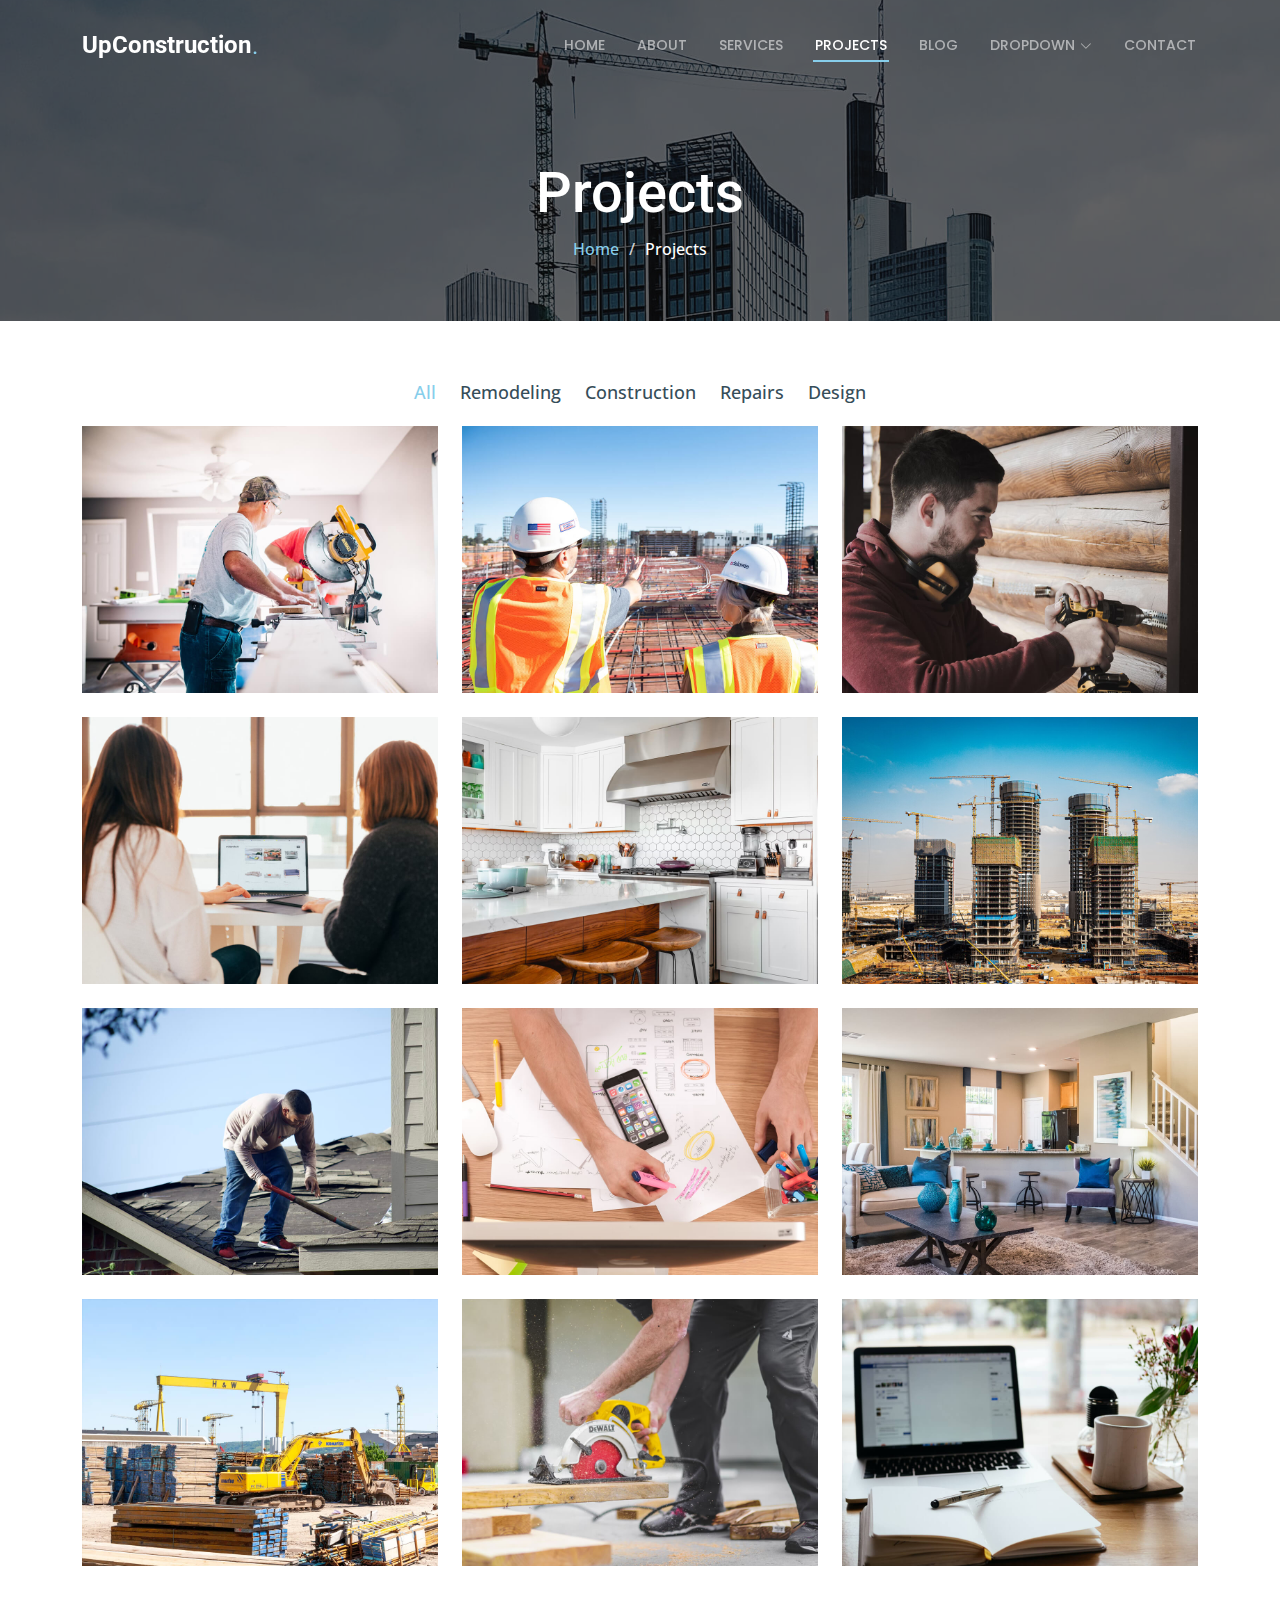
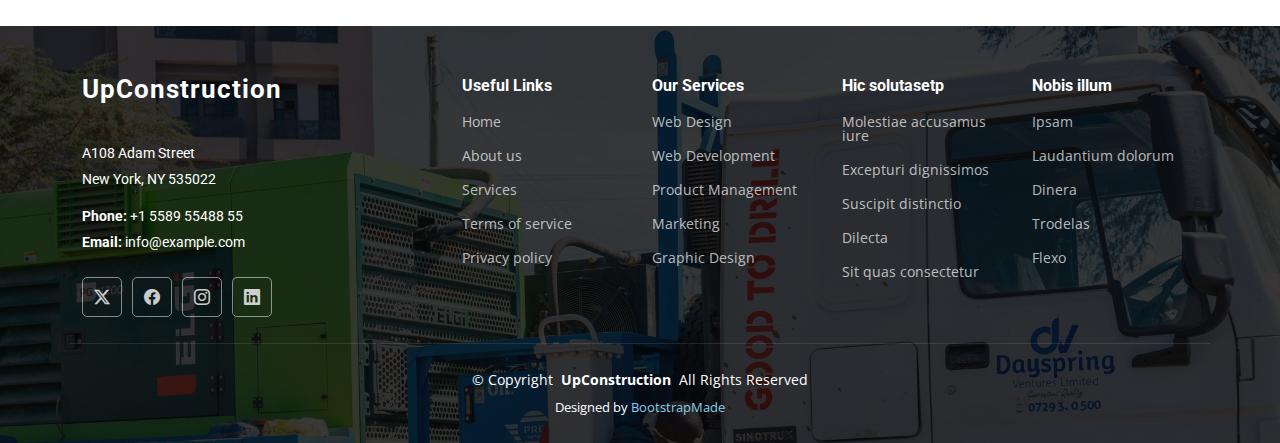
<file: projects.html>
<!DOCTYPE html>
<html lang="en">

<head>
  <meta charset="utf-8">
  <meta content="width=device-width, initial-scale=1.0" name="viewport">
  <title>Projects - UpConstruction Bootstrap Template</title>
  <meta name="description" content="">
  <meta name="keywords" content="">

  <!-- Favicons -->
  <link href="assets/img/favicon.png" rel="icon">
  <link href="assets/img/apple-touch-icon.png" rel="apple-touch-icon">

  <!-- Fonts -->
  <link href="https://fonts.googleapis.com" rel="preconnect">
  <link href="https://fonts.gstatic.com" rel="preconnect" crossorigin>
  <link href="https://fonts.googleapis.com/css2?family=Roboto:ital,wght@0,100;0,300;0,400;0,500;0,700;0,900;1,100;1,300;1,400;1,500;1,700;1,900&family=Open+Sans:ital,wght@0,300;0,400;0,500;0,600;0,700;0,800;1,300;1,400;1,500;1,600;1,700;1,800&family=Poppins:ital,wght@0,100;0,200;0,300;0,400;0,500;0,600;0,700;0,800;0,900;1,100;1,200;1,300;1,400;1,500;1,600;1,700;1,800;1,900&display=swap" rel="stylesheet">

  <!-- Vendor CSS Files -->
  <link href="assets/vendor/bootstrap/css/bootstrap.min.css" rel="stylesheet">
  <link href="assets/vendor/bootstrap-icons/bootstrap-icons.css" rel="stylesheet">
  <link href="assets/vendor/aos/aos.css" rel="stylesheet">
  <link href="assets/vendor/fontawesome-free/css/all.min.css" rel="stylesheet">
  <link href="assets/vendor/glightbox/css/glightbox.min.css" rel="stylesheet">
  <link href="assets/vendor/swiper/swiper-bundle.min.css" rel="stylesheet">

  <!-- Main CSS File -->
  <link href="assets/css/main.css" rel="stylesheet">

  <!-- =======================================================
  * Template Name: UpConstruction
  * Template URL: https://bootstrapmade.com/upconstruction-bootstrap-construction-website-template/
  * Updated: Aug 07 2024 with Bootstrap v5.3.3
  * Author: BootstrapMade.com
  * License: https://bootstrapmade.com/license/
  ======================================================== -->
</head>

<body class="projects-page">

  <header id="header" class="header d-flex align-items-center fixed-top">
    <div class="container-fluid container-xl position-relative d-flex align-items-center justify-content-between">

      <a href="index.html" class="logo d-flex align-items-center">
        <!-- Uncomment the line below if you also wish to use an image logo -->
        <!-- <img src="assets/img/logo.png" alt=""> -->
        <h1 class="sitename">UpConstruction</h1> <span>.</span>
      </a>

      <nav id="navmenu" class="navmenu">
        <ul>
          <li><a href="index.html">Home</a></li>
          <li><a href="about.html">About</a></li>
          <li><a href="services.html">Services</a></li>
          <li><a href="projects.html" class="active">Projects</a></li>
          <li><a href="blog.html">Blog</a></li>
          <li class="dropdown"><a href="#"><span>Dropdown</span> <i class="bi bi-chevron-down toggle-dropdown"></i></a>
            <ul>
              <li><a href="#">Dropdown 1</a></li>
              <li class="dropdown"><a href="#"><span>Deep Dropdown</span> <i class="bi bi-chevron-down toggle-dropdown"></i></a>
                <ul>
                  <li><a href="#">Deep Dropdown 1</a></li>
                  <li><a href="#">Deep Dropdown 2</a></li>
                  <li><a href="#">Deep Dropdown 3</a></li>
                  <li><a href="#">Deep Dropdown 4</a></li>
                  <li><a href="#">Deep Dropdown 5</a></li>
                </ul>
              </li>
              <li><a href="#">Dropdown 2</a></li>
              <li><a href="#">Dropdown 3</a></li>
              <li><a href="#">Dropdown 4</a></li>
            </ul>
          </li>
          <li><a href="contact.html">Contact</a></li>
        </ul>
        <i class="mobile-nav-toggle d-xl-none bi bi-list"></i>
      </nav>

    </div>
  </header>

  <main class="main">

    <!-- Page Title -->
    <div class="page-title dark-background" style="background-image: url(assets/img/page-title-bg.jpg);">
      <div class="container position-relative">
        <h1>Projects</h1>
        <nav class="breadcrumbs">
          <ol>
            <li><a href="index.html">Home</a></li>
            <li class="current">Projects</li>
          </ol>
        </nav>
      </div>
    </div><!-- End Page Title -->

    <!-- Projects Section -->
    <section id="projects" class="projects section">

      <div class="container">

        <div class="isotope-layout" data-default-filter="*" data-layout="masonry" data-sort="original-order">

          <ul class="portfolio-filters isotope-filters" data-aos="fade-up" data-aos-delay="100">
            <li data-filter="*" class="filter-active">All</li>
            <li data-filter=".filter-remodeling">Remodeling</li>
            <li data-filter=".filter-construction">Construction</li>
            <li data-filter=".filter-repairs">Repairs</li>
            <li data-filter=".filter-design">Design</li>
          </ul><!-- End Portfolio Filters -->

          <div class="row gy-4 isotope-container" data-aos="fade-up" data-aos-delay="200">

            <div class="col-lg-4 col-md-6 portfolio-item isotope-item filter-remodeling">
              <div class="portfolio-content h-100">
                <img src="assets/img/projects/remodeling-1.jpg" class="img-fluid" alt="">
                <div class="portfolio-info">
                  <h4>App 1</h4>
                  <p>Lorem ipsum, dolor sit amet consectetur</p>
                  <a href="assets/img/projects/remodeling-1.jpg" title="App 1" data-gallery="portfolio-gallery-app" class="glightbox preview-link"><i class="bi bi-zoom-in"></i></a>
                  <a href="project-details.html" title="More Details" class="details-link"><i class="bi bi-link-45deg"></i></a>
                </div>
              </div>
            </div><!-- End Portfolio Item -->

            <div class="col-lg-4 col-md-6 portfolio-item isotope-item filter-construction">
              <div class="portfolio-content h-100">
                <img src="assets/img/projects/construction-1.jpg" class="img-fluid" alt="">
                <div class="portfolio-info">
                  <h4>Product 1</h4>
                  <p>Lorem ipsum, dolor sit amet consectetur</p>
                  <a href="assets/img/projects/construction-1.jpg" title="Product 1" data-gallery="portfolio-gallery-product" class="glightbox preview-link"><i class="bi bi-zoom-in"></i></a>
                  <a href="project-details.html" title="More Details" class="details-link"><i class="bi bi-link-45deg"></i></a>
                </div>
              </div>
            </div><!-- End Portfolio Item -->

            <div class="col-lg-4 col-md-6 portfolio-item isotope-item filter-repairs">
              <div class="portfolio-content h-100">
                <img src="assets/img/projects/repairs-1.jpg" class="img-fluid" alt="">
                <div class="portfolio-info">
                  <h4>Branding 1</h4>
                  <p>Lorem ipsum, dolor sit amet consectetur</p>
                  <a href="assets/img/projects/repairs-1.jpg" title="Branding 1" data-gallery="portfolio-gallery-branding" class="glightbox preview-link"><i class="bi bi-zoom-in"></i></a>
                  <a href="project-details.html" title="More Details" class="details-link"><i class="bi bi-link-45deg"></i></a>
                </div>
              </div>
            </div><!-- End Portfolio Item -->

            <div class="col-lg-4 col-md-6 portfolio-item isotope-item filter-design">
              <div class="portfolio-content h-100">
                <img src="assets/img/projects/design-1.jpg" class="img-fluid" alt="">
                <div class="portfolio-info">
                  <h4>Books 1</h4>
                  <p>Lorem ipsum, dolor sit amet consectetur</p>
                  <a href="assets/img/projects/design-1.jpg" title="Branding 1" data-gallery="portfolio-gallery-book" class="glightbox preview-link"><i class="bi bi-zoom-in"></i></a>
                  <a href="project-details.html" title="More Details" class="details-link"><i class="bi bi-link-45deg"></i></a>
                </div>
              </div>
            </div><!-- End Portfolio Item -->

            <div class="col-lg-4 col-md-6 portfolio-item isotope-item filter-remodeling">
              <div class="portfolio-content h-100">
                <img src="assets/img/projects/remodeling-2.jpg" class="img-fluid" alt="">
                <div class="portfolio-info">
                  <h4>App 2</h4>
                  <p>Lorem ipsum, dolor sit amet consectetur</p>
                  <a href="assets/img/projects/remodeling-2.jpg" title="App 2" data-gallery="portfolio-gallery-app" class="glightbox preview-link"><i class="bi bi-zoom-in"></i></a>
                  <a href="project-details.html" title="More Details" class="details-link"><i class="bi bi-link-45deg"></i></a>
                </div>
              </div>
            </div><!-- End Portfolio Item -->

            <div class="col-lg-4 col-md-6 portfolio-item isotope-item filter-construction">
              <div class="portfolio-content h-100">
                <img src="assets/img/projects/construction-2.jpg" class="img-fluid" alt="">
                <div class="portfolio-info">
                  <h4>Product 2</h4>
                  <p>Lorem ipsum, dolor sit amet consectetur</p>
                  <a href="assets/img/projects/construction-2.jpg" title="Product 2" data-gallery="portfolio-gallery-product" class="glightbox preview-link"><i class="bi bi-zoom-in"></i></a>
                  <a href="project-details.html" title="More Details" class="details-link"><i class="bi bi-link-45deg"></i></a>
                </div>
              </div>
            </div><!-- End Portfolio Item -->

            <div class="col-lg-4 col-md-6 portfolio-item isotope-item filter-repairs">
              <div class="portfolio-content h-100">
                <img src="assets/img/projects/repairs-2.jpg" class="img-fluid" alt="">
                <div class="portfolio-info">
                  <h4>Branding 2</h4>
                  <p>Lorem ipsum, dolor sit amet consectetur</p>
                  <a href="assets/img/projects/repairs-2.jpg" title="Branding 2" data-gallery="portfolio-gallery-branding" class="glightbox preview-link"><i class="bi bi-zoom-in"></i></a>
                  <a href="project-details.html" title="More Details" class="details-link"><i class="bi bi-link-45deg"></i></a>
                </div>
              </div>
            </div><!-- End Portfolio Item -->

            <div class="col-lg-4 col-md-6 portfolio-item isotope-item filter-design">
              <div class="portfolio-content h-100">
                <img src="assets/img/projects/design-2.jpg" class="img-fluid" alt="">
                <div class="portfolio-info">
                  <h4>Books 2</h4>
                  <p>Lorem ipsum, dolor sit amet consectetur</p>
                  <a href="assets/img/projects/design-2.jpg" title="Branding 2" data-gallery="portfolio-gallery-book" class="glightbox preview-link"><i class="bi bi-zoom-in"></i></a>
                  <a href="project-details.html" title="More Details" class="details-link"><i class="bi bi-link-45deg"></i></a>
                </div>
              </div>
            </div><!-- End Portfolio Item -->

            <div class="col-lg-4 col-md-6 portfolio-item isotope-item filter-remodeling">
              <div class="portfolio-content h-100">
                <img src="assets/img/projects/remodeling-3.jpg" class="img-fluid" alt="">
                <div class="portfolio-info">
                  <h4>App 3</h4>
                  <p>Lorem ipsum, dolor sit amet consectetur</p>
                  <a href="assets/img/projects/remodeling-3.jpg" title="App 3" data-gallery="portfolio-gallery-app" class="glightbox preview-link"><i class="bi bi-zoom-in"></i></a>
                  <a href="project-details.html" title="More Details" class="details-link"><i class="bi bi-link-45deg"></i></a>
                </div>
              </div>
            </div><!-- End Portfolio Item -->

            <div class="col-lg-4 col-md-6 portfolio-item isotope-item filter-construction">
              <div class="portfolio-content h-100">
                <img src="assets/img/projects/construction-3.jpg" class="img-fluid" alt="">
                <div class="portfolio-info">
                  <h4>Product 3</h4>
                  <p>Lorem ipsum, dolor sit amet consectetur</p>
                  <a href="assets/img/projects/construction-3.jpg" title="Product 3" data-gallery="portfolio-gallery-product" class="glightbox preview-link"><i class="bi bi-zoom-in"></i></a>
                  <a href="project-details.html" title="More Details" class="details-link"><i class="bi bi-link-45deg"></i></a>
                </div>
              </div>
            </div><!-- End Portfolio Item -->

            <div class="col-lg-4 col-md-6 portfolio-item isotope-item filter-repairs">
              <div class="portfolio-content h-100">
                <img src="assets/img/projects/repairs-3.jpg" class="img-fluid" alt="">
                <div class="portfolio-info">
                  <h4>Branding 3</h4>
                  <p>Lorem ipsum, dolor sit amet consectetur</p>
                  <a href="assets/img/projects/repairs-3.jpg" title="Branding 2" data-gallery="portfolio-gallery-branding" class="glightbox preview-link"><i class="bi bi-zoom-in"></i></a>
                  <a href="project-details.html" title="More Details" class="details-link"><i class="bi bi-link-45deg"></i></a>
                </div>
              </div>
            </div><!-- End Portfolio Item -->

            <div class="col-lg-4 col-md-6 portfolio-item isotope-item filter-design">
              <div class="portfolio-content h-100">
                <img src="assets/img/projects/design-3.jpg" class="img-fluid" alt="">
                <div class="portfolio-info">
                  <h4>Books 3</h4>
                  <p>Lorem ipsum, dolor sit amet consectetur</p>
                  <a href="assets/img/projects/design-3.jpg" title="Branding 3" data-gallery="portfolio-gallery-book" class="glightbox preview-link"><i class="bi bi-zoom-in"></i></a>
                  <a href="project-details.html" title="More Details" class="details-link"><i class="bi bi-link-45deg"></i></a>
                </div>
              </div>
            </div><!-- End Portfolio Item -->

          </div><!-- End Portfolio Container -->

        </div>

      </div>

    </section><!-- /Projects Section -->

  </main>

  <footer id="footer" class="footer dark-background">

    <div class="container footer-top">
      <div class="row gy-4">
        <div class="col-lg-4 col-md-6 footer-about">
          <a href="index.html" class="logo d-flex align-items-center">
            <span class="sitename">UpConstruction</span>
          </a>
          <div class="footer-contact pt-3">
            <p>A108 Adam Street</p>
            <p>New York, NY 535022</p>
            <p class="mt-3"><strong>Phone:</strong> <span>+1 5589 55488 55</span></p>
            <p><strong>Email:</strong> <span>info@example.com</span></p>
          </div>
          <div class="social-links d-flex mt-4">
            <a href=""><i class="bi bi-twitter-x"></i></a>
            <a href=""><i class="bi bi-facebook"></i></a>
            <a href=""><i class="bi bi-instagram"></i></a>
            <a href=""><i class="bi bi-linkedin"></i></a>
          </div>
        </div>

        <div class="col-lg-2 col-md-3 footer-links">
          <h4>Useful Links</h4>
          <ul>
            <li><a href="#">Home</a></li>
            <li><a href="#">About us</a></li>
            <li><a href="#">Services</a></li>
            <li><a href="#">Terms of service</a></li>
            <li><a href="#">Privacy policy</a></li>
          </ul>
        </div>

        <div class="col-lg-2 col-md-3 footer-links">
          <h4>Our Services</h4>
          <ul>
            <li><a href="#">Web Design</a></li>
            <li><a href="#">Web Development</a></li>
            <li><a href="#">Product Management</a></li>
            <li><a href="#">Marketing</a></li>
            <li><a href="#">Graphic Design</a></li>
          </ul>
        </div>

        <div class="col-lg-2 col-md-3 footer-links">
          <h4>Hic solutasetp</h4>
          <ul>
            <li><a href="#">Molestiae accusamus iure</a></li>
            <li><a href="#">Excepturi dignissimos</a></li>
            <li><a href="#">Suscipit distinctio</a></li>
            <li><a href="#">Dilecta</a></li>
            <li><a href="#">Sit quas consectetur</a></li>
          </ul>
        </div>

        <div class="col-lg-2 col-md-3 footer-links">
          <h4>Nobis illum</h4>
          <ul>
            <li><a href="#">Ipsam</a></li>
            <li><a href="#">Laudantium dolorum</a></li>
            <li><a href="#">Dinera</a></li>
            <li><a href="#">Trodelas</a></li>
            <li><a href="#">Flexo</a></li>
          </ul>
        </div>

      </div>
    </div>

    <div class="container copyright text-center mt-4">
      <p>© <span>Copyright</span> <strong class="px-1 sitename">UpConstruction</strong> <span>All Rights Reserved</span></p>
      <div class="credits">
        <!-- All the links in the footer should remain intact. -->
        <!-- You can delete the links only if you've purchased the pro version. -->
        <!-- Licensing information: https://bootstrapmade.com/license/ -->
        <!-- Purchase the pro version with working PHP/AJAX contact form: [buy-url] -->
        Designed by <a href="https://bootstrapmade.com/">BootstrapMade</a>
      </div>
    </div>

  </footer>

  <!-- Scroll Top -->
  <a href="#" id="scroll-top" class="scroll-top d-flex align-items-center justify-content-center"><i class="bi bi-arrow-up-short"></i></a>

  <!-- Preloader -->
  <div id="preloader"></div>

  <!-- Vendor JS Files -->
  <script src="assets/vendor/bootstrap/js/bootstrap.bundle.min.js"></script>
  <script src="assets/vendor/php-email-form/validate.js"></script>
  <script src="assets/vendor/aos/aos.js"></script>
  <script src="assets/vendor/glightbox/js/glightbox.min.js"></script>
  <script src="assets/vendor/imagesloaded/imagesloaded.pkgd.min.js"></script>
  <script src="assets/vendor/isotope-layout/isotope.pkgd.min.js"></script>
  <script src="assets/vendor/swiper/swiper-bundle.min.js"></script>
  <script src="assets/vendor/purecounter/purecounter_vanilla.js"></script>

  <!-- Main JS File -->
  <script src="assets/js/main.js"></script>

</body>

</html>
</file>
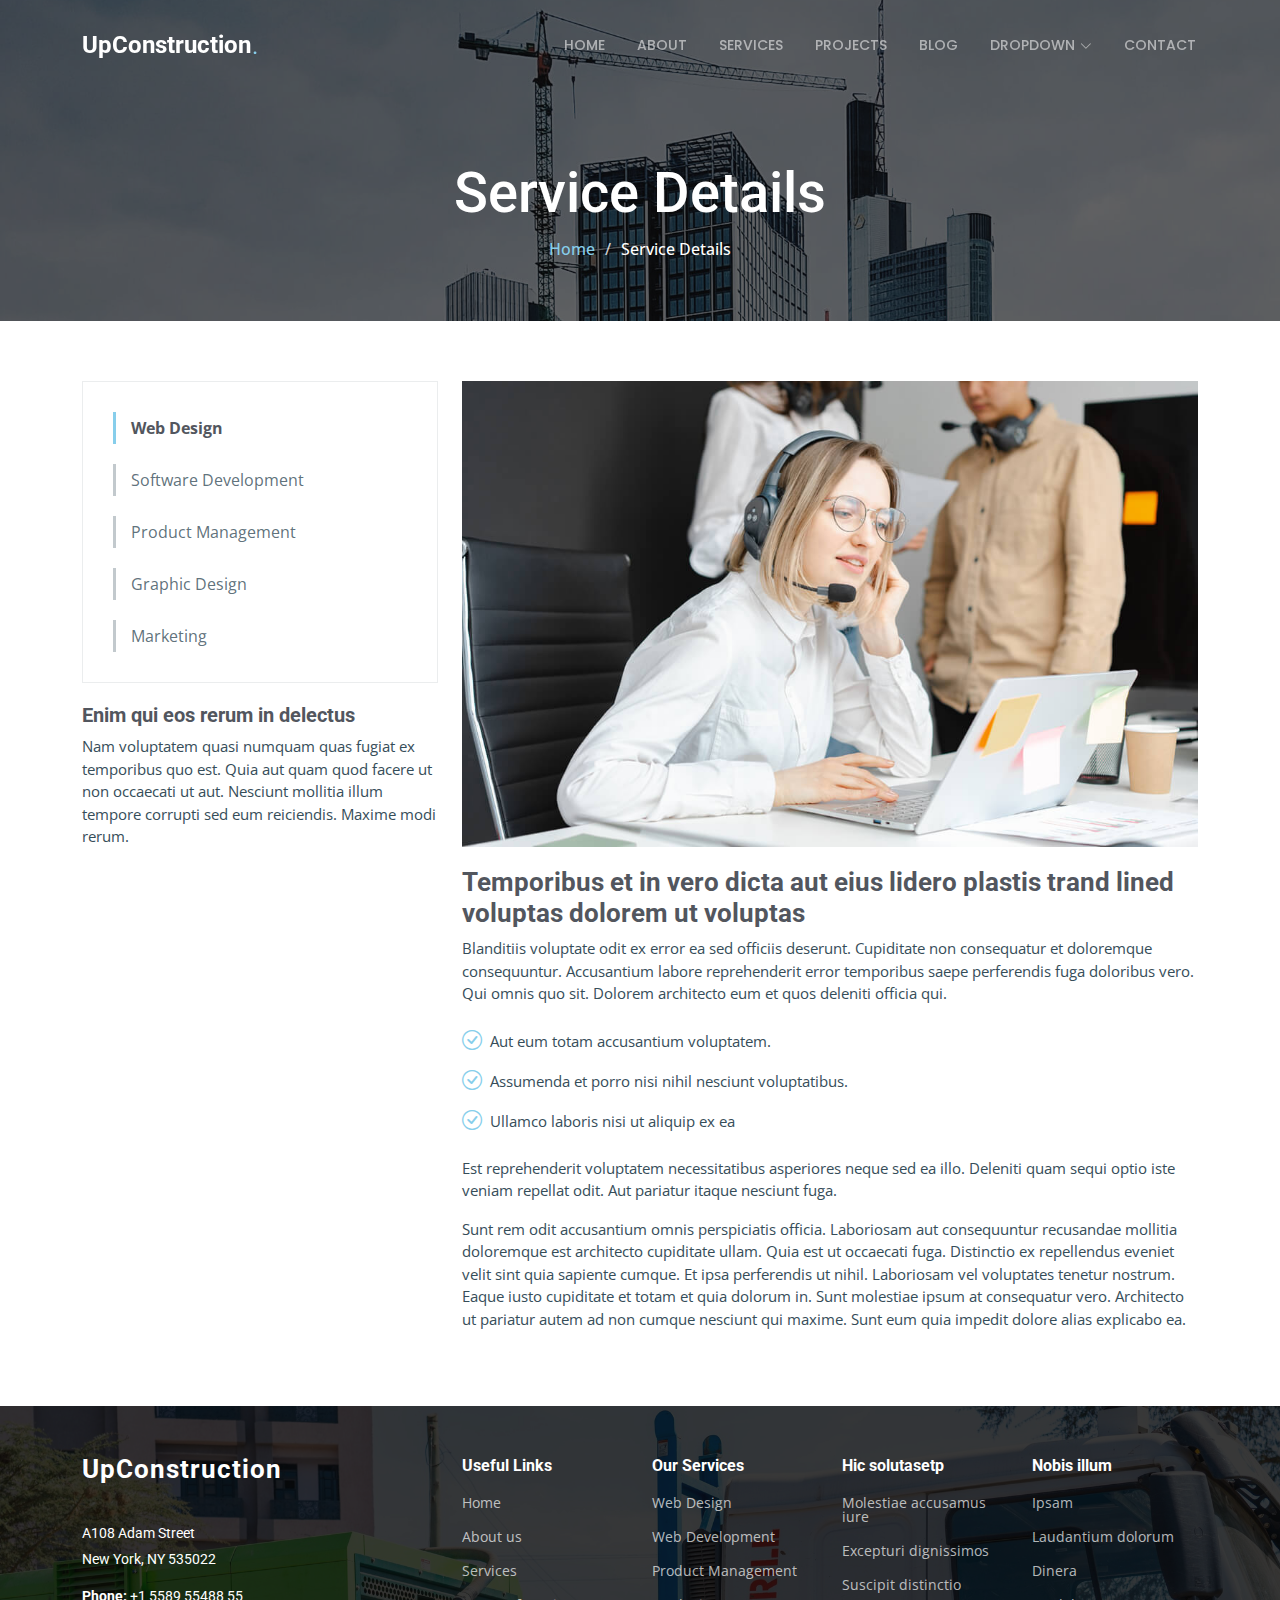
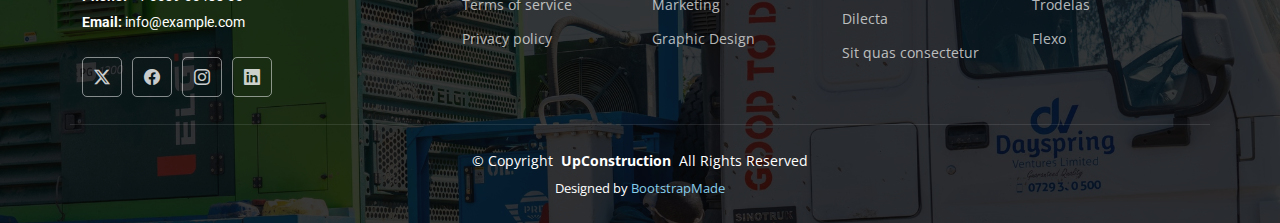
<file: service-details.html>
<!DOCTYPE html>
<html lang="en">

<head>
  <meta charset="utf-8">
  <meta content="width=device-width, initial-scale=1.0" name="viewport">
  <title>Service Details - UpConstruction Bootstrap Template</title>
  <meta name="description" content="">
  <meta name="keywords" content="">

  <!-- Favicons -->
  <link href="assets/img/favicon.png" rel="icon">
  <link href="assets/img/apple-touch-icon.png" rel="apple-touch-icon">

  <!-- Fonts -->
  <link href="https://fonts.googleapis.com" rel="preconnect">
  <link href="https://fonts.gstatic.com" rel="preconnect" crossorigin>
  <link href="https://fonts.googleapis.com/css2?family=Roboto:ital,wght@0,100;0,300;0,400;0,500;0,700;0,900;1,100;1,300;1,400;1,500;1,700;1,900&family=Open+Sans:ital,wght@0,300;0,400;0,500;0,600;0,700;0,800;1,300;1,400;1,500;1,600;1,700;1,800&family=Poppins:ital,wght@0,100;0,200;0,300;0,400;0,500;0,600;0,700;0,800;0,900;1,100;1,200;1,300;1,400;1,500;1,600;1,700;1,800;1,900&display=swap" rel="stylesheet">

  <!-- Vendor CSS Files -->
  <link href="assets/vendor/bootstrap/css/bootstrap.min.css" rel="stylesheet">
  <link href="assets/vendor/bootstrap-icons/bootstrap-icons.css" rel="stylesheet">
  <link href="assets/vendor/aos/aos.css" rel="stylesheet">
  <link href="assets/vendor/fontawesome-free/css/all.min.css" rel="stylesheet">
  <link href="assets/vendor/glightbox/css/glightbox.min.css" rel="stylesheet">
  <link href="assets/vendor/swiper/swiper-bundle.min.css" rel="stylesheet">

  <!-- Main CSS File -->
  <link href="assets/css/main.css" rel="stylesheet">

  <!-- =======================================================
  * Template Name: UpConstruction
  * Template URL: https://bootstrapmade.com/upconstruction-bootstrap-construction-website-template/
  * Updated: Aug 07 2024 with Bootstrap v5.3.3
  * Author: BootstrapMade.com
  * License: https://bootstrapmade.com/license/
  ======================================================== -->
</head>

<body class="service-details-page">

  <header id="header" class="header d-flex align-items-center fixed-top">
    <div class="container-fluid container-xl position-relative d-flex align-items-center justify-content-between">

      <a href="index.html" class="logo d-flex align-items-center">
        <!-- Uncomment the line below if you also wish to use an image logo -->
        <!-- <img src="assets/img/logo.png" alt=""> -->
        <h1 class="sitename">UpConstruction</h1> <span>.</span>
      </a>

      <nav id="navmenu" class="navmenu">
        <ul>
          <li><a href="index.html">Home</a></li>
          <li><a href="about.html">About</a></li>
          <li><a href="services.html">Services</a></li>
          <li><a href="projects.html">Projects</a></li>
          <li><a href="blog.html">Blog</a></li>
          <li class="dropdown"><a href="#"><span>Dropdown</span> <i class="bi bi-chevron-down toggle-dropdown"></i></a>
            <ul>
              <li><a href="#">Dropdown 1</a></li>
              <li class="dropdown"><a href="#"><span>Deep Dropdown</span> <i class="bi bi-chevron-down toggle-dropdown"></i></a>
                <ul>
                  <li><a href="#">Deep Dropdown 1</a></li>
                  <li><a href="#">Deep Dropdown 2</a></li>
                  <li><a href="#">Deep Dropdown 3</a></li>
                  <li><a href="#">Deep Dropdown 4</a></li>
                  <li><a href="#">Deep Dropdown 5</a></li>
                </ul>
              </li>
              <li><a href="#">Dropdown 2</a></li>
              <li><a href="#">Dropdown 3</a></li>
              <li><a href="#">Dropdown 4</a></li>
            </ul>
          </li>
          <li><a href="contact.html">Contact</a></li>
        </ul>
        <i class="mobile-nav-toggle d-xl-none bi bi-list"></i>
      </nav>

    </div>
  </header>

  <main class="main">

    <!-- Page Title -->
    <div class="page-title dark-background" style="background-image: url(assets/img/page-title-bg.jpg);">
      <div class="container position-relative">
        <h1>Service Details</h1>
        <nav class="breadcrumbs">
          <ol>
            <li><a href="index.html">Home</a></li>
            <li class="current">Service Details</li>
          </ol>
        </nav>
      </div>
    </div><!-- End Page Title -->

    <!-- Service Details Section -->
    <section id="service-details" class="service-details section">

      <div class="container">

        <div class="row gy-4">

          <div class="col-lg-4" data-aos="fade-up" data-aos-delay="100">
            <div class="services-list">
              <a href="#" class="active">Web Design</a>
              <a href="#">Software Development</a>
              <a href="#">Product Management</a>
              <a href="#">Graphic Design</a>
              <a href="#">Marketing</a>
            </div>

            <h4>Enim qui eos rerum in delectus</h4>
            <p>Nam voluptatem quasi numquam quas fugiat ex temporibus quo est. Quia aut quam quod facere ut non occaecati ut aut. Nesciunt mollitia illum tempore corrupti sed eum reiciendis. Maxime modi rerum.</p>
          </div>

          <div class="col-lg-8" data-aos="fade-up" data-aos-delay="200">
            <img src="assets/img/services.jpg" alt="" class="img-fluid services-img">
            <h3>Temporibus et in vero dicta aut eius lidero plastis trand lined voluptas dolorem ut voluptas</h3>
            <p>
              Blanditiis voluptate odit ex error ea sed officiis deserunt. Cupiditate non consequatur et doloremque consequuntur. Accusantium labore reprehenderit error temporibus saepe perferendis fuga doloribus vero. Qui omnis quo sit. Dolorem architecto eum et quos deleniti officia qui.
            </p>
            <ul>
              <li><i class="bi bi-check-circle"></i> <span>Aut eum totam accusantium voluptatem.</span></li>
              <li><i class="bi bi-check-circle"></i> <span>Assumenda et porro nisi nihil nesciunt voluptatibus.</span></li>
              <li><i class="bi bi-check-circle"></i> <span>Ullamco laboris nisi ut aliquip ex ea</span></li>
            </ul>
            <p>
              Est reprehenderit voluptatem necessitatibus asperiores neque sed ea illo. Deleniti quam sequi optio iste veniam repellat odit. Aut pariatur itaque nesciunt fuga.
            </p>
            <p>
              Sunt rem odit accusantium omnis perspiciatis officia. Laboriosam aut consequuntur recusandae mollitia doloremque est architecto cupiditate ullam. Quia est ut occaecati fuga. Distinctio ex repellendus eveniet velit sint quia sapiente cumque. Et ipsa perferendis ut nihil. Laboriosam vel voluptates tenetur nostrum. Eaque iusto cupiditate et totam et quia dolorum in. Sunt molestiae ipsum at consequatur vero. Architecto ut pariatur autem ad non cumque nesciunt qui maxime. Sunt eum quia impedit dolore alias explicabo ea.
            </p>
          </div>

        </div>

      </div>

    </section><!-- /Service Details Section -->

  </main>

  <footer id="footer" class="footer dark-background">

    <div class="container footer-top">
      <div class="row gy-4">
        <div class="col-lg-4 col-md-6 footer-about">
          <a href="index.html" class="logo d-flex align-items-center">
            <span class="sitename">UpConstruction</span>
          </a>
          <div class="footer-contact pt-3">
            <p>A108 Adam Street</p>
            <p>New York, NY 535022</p>
            <p class="mt-3"><strong>Phone:</strong> <span>+1 5589 55488 55</span></p>
            <p><strong>Email:</strong> <span>info@example.com</span></p>
          </div>
          <div class="social-links d-flex mt-4">
            <a href=""><i class="bi bi-twitter-x"></i></a>
            <a href=""><i class="bi bi-facebook"></i></a>
            <a href=""><i class="bi bi-instagram"></i></a>
            <a href=""><i class="bi bi-linkedin"></i></a>
          </div>
        </div>

        <div class="col-lg-2 col-md-3 footer-links">
          <h4>Useful Links</h4>
          <ul>
            <li><a href="#">Home</a></li>
            <li><a href="#">About us</a></li>
            <li><a href="#">Services</a></li>
            <li><a href="#">Terms of service</a></li>
            <li><a href="#">Privacy policy</a></li>
          </ul>
        </div>

        <div class="col-lg-2 col-md-3 footer-links">
          <h4>Our Services</h4>
          <ul>
            <li><a href="#">Web Design</a></li>
            <li><a href="#">Web Development</a></li>
            <li><a href="#">Product Management</a></li>
            <li><a href="#">Marketing</a></li>
            <li><a href="#">Graphic Design</a></li>
          </ul>
        </div>

        <div class="col-lg-2 col-md-3 footer-links">
          <h4>Hic solutasetp</h4>
          <ul>
            <li><a href="#">Molestiae accusamus iure</a></li>
            <li><a href="#">Excepturi dignissimos</a></li>
            <li><a href="#">Suscipit distinctio</a></li>
            <li><a href="#">Dilecta</a></li>
            <li><a href="#">Sit quas consectetur</a></li>
          </ul>
        </div>

        <div class="col-lg-2 col-md-3 footer-links">
          <h4>Nobis illum</h4>
          <ul>
            <li><a href="#">Ipsam</a></li>
            <li><a href="#">Laudantium dolorum</a></li>
            <li><a href="#">Dinera</a></li>
            <li><a href="#">Trodelas</a></li>
            <li><a href="#">Flexo</a></li>
          </ul>
        </div>

      </div>
    </div>

    <div class="container copyright text-center mt-4">
      <p>© <span>Copyright</span> <strong class="px-1 sitename">UpConstruction</strong> <span>All Rights Reserved</span></p>
      <div class="credits">
        <!-- All the links in the footer should remain intact. -->
        <!-- You can delete the links only if you've purchased the pro version. -->
        <!-- Licensing information: https://bootstrapmade.com/license/ -->
        <!-- Purchase the pro version with working PHP/AJAX contact form: [buy-url] -->
        Designed by <a href="https://bootstrapmade.com/">BootstrapMade</a>
      </div>
    </div>

  </footer>

  <!-- Scroll Top -->
  <a href="#" id="scroll-top" class="scroll-top d-flex align-items-center justify-content-center"><i class="bi bi-arrow-up-short"></i></a>

  <!-- Preloader -->
  <div id="preloader"></div>

  <!-- Vendor JS Files -->
  <script src="assets/vendor/bootstrap/js/bootstrap.bundle.min.js"></script>
  <script src="assets/vendor/php-email-form/validate.js"></script>
  <script src="assets/vendor/aos/aos.js"></script>
  <script src="assets/vendor/glightbox/js/glightbox.min.js"></script>
  <script src="assets/vendor/imagesloaded/imagesloaded.pkgd.min.js"></script>
  <script src="assets/vendor/isotope-layout/isotope.pkgd.min.js"></script>
  <script src="assets/vendor/swiper/swiper-bundle.min.js"></script>
  <script src="assets/vendor/purecounter/purecounter_vanilla.js"></script>

  <!-- Main JS File -->
  <script src="assets/js/main.js"></script>

</body>

</html>
</file>
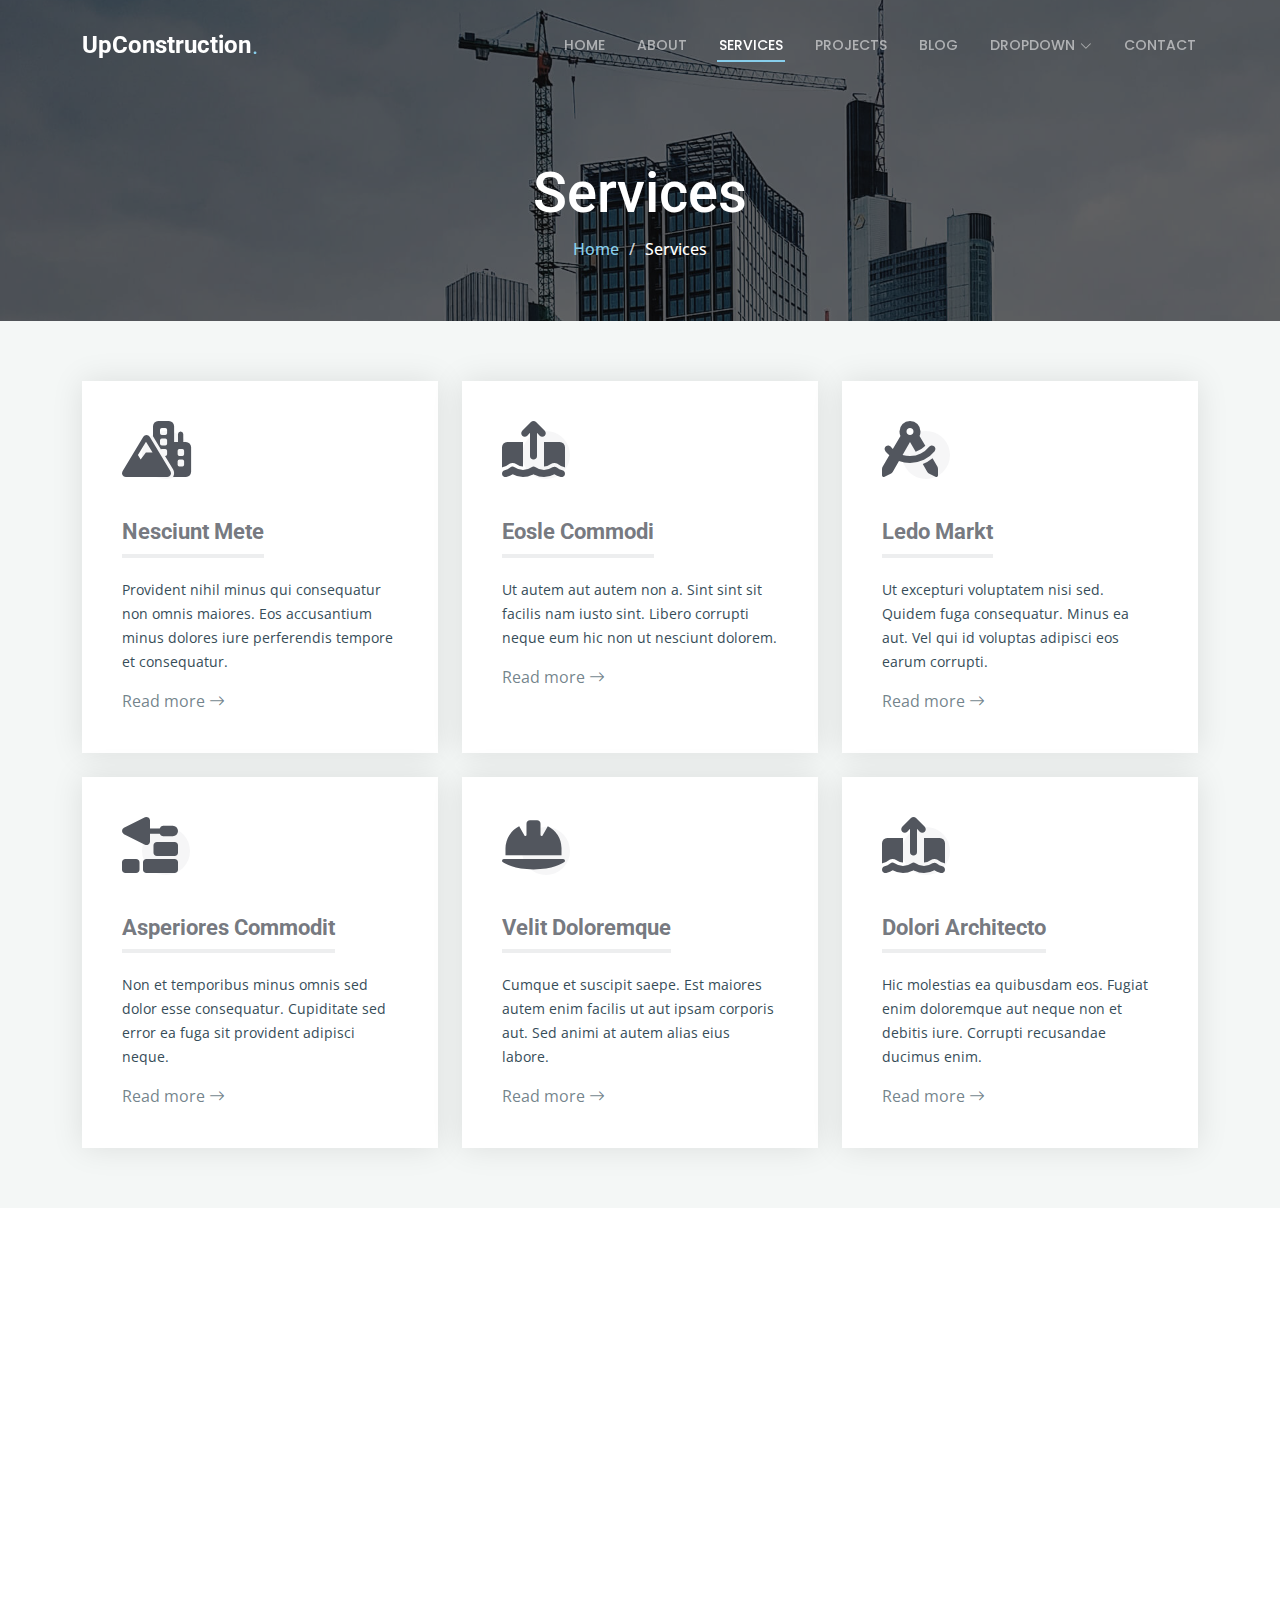
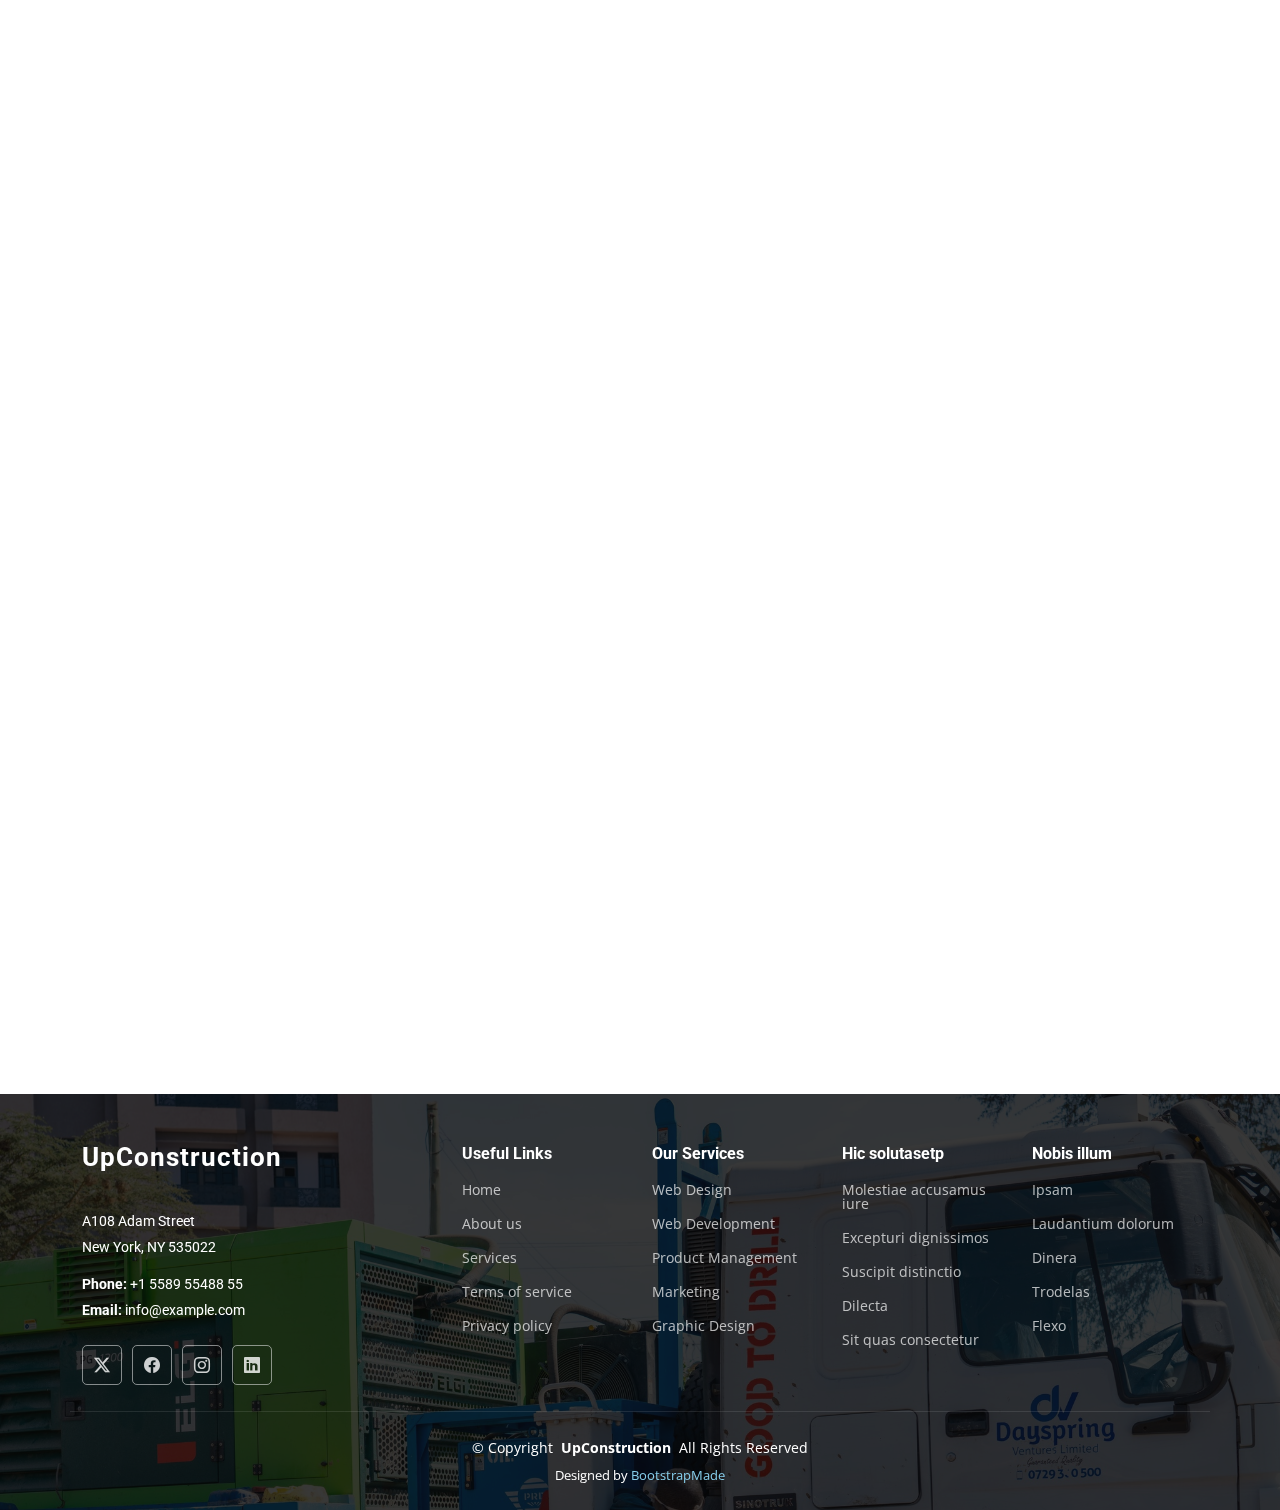
<file: services.html>
<!DOCTYPE html>
<html lang="en">

<head>
  <meta charset="utf-8">
  <meta content="width=device-width, initial-scale=1.0" name="viewport">
  <title>Services - UpConstruction Bootstrap Template</title>
  <meta name="description" content="">
  <meta name="keywords" content="">

  <!-- Favicons -->
  <link href="assets/img/favicon.png" rel="icon">
  <link href="assets/img/apple-touch-icon.png" rel="apple-touch-icon">

  <!-- Fonts -->
  <link href="https://fonts.googleapis.com" rel="preconnect">
  <link href="https://fonts.gstatic.com" rel="preconnect" crossorigin>
  <link href="https://fonts.googleapis.com/css2?family=Roboto:ital,wght@0,100;0,300;0,400;0,500;0,700;0,900;1,100;1,300;1,400;1,500;1,700;1,900&family=Open+Sans:ital,wght@0,300;0,400;0,500;0,600;0,700;0,800;1,300;1,400;1,500;1,600;1,700;1,800&family=Poppins:ital,wght@0,100;0,200;0,300;0,400;0,500;0,600;0,700;0,800;0,900;1,100;1,200;1,300;1,400;1,500;1,600;1,700;1,800;1,900&display=swap" rel="stylesheet">

  <!-- Vendor CSS Files -->
  <link href="assets/vendor/bootstrap/css/bootstrap.min.css" rel="stylesheet">
  <link href="assets/vendor/bootstrap-icons/bootstrap-icons.css" rel="stylesheet">
  <link href="assets/vendor/aos/aos.css" rel="stylesheet">
  <link href="assets/vendor/fontawesome-free/css/all.min.css" rel="stylesheet">
  <link href="assets/vendor/glightbox/css/glightbox.min.css" rel="stylesheet">
  <link href="assets/vendor/swiper/swiper-bundle.min.css" rel="stylesheet">

  <!-- Main CSS File -->
  <link href="assets/css/main.css" rel="stylesheet">

  <!-- =======================================================
  * Template Name: UpConstruction
  * Template URL: https://bootstrapmade.com/upconstruction-bootstrap-construction-website-template/
  * Updated: Aug 07 2024 with Bootstrap v5.3.3
  * Author: BootstrapMade.com
  * License: https://bootstrapmade.com/license/
  ======================================================== -->
</head>

<body class="services-page">

  <header id="header" class="header d-flex align-items-center fixed-top">
    <div class="container-fluid container-xl position-relative d-flex align-items-center justify-content-between">

      <a href="index.html" class="logo d-flex align-items-center">
        <!-- Uncomment the line below if you also wish to use an image logo -->
        <!-- <img src="assets/img/logo.png" alt=""> -->
        <h1 class="sitename">UpConstruction</h1> <span>.</span>
      </a>

      <nav id="navmenu" class="navmenu">
        <ul>
          <li><a href="index.html">Home</a></li>
          <li><a href="about.html">About</a></li>
          <li><a href="services.html" class="active">Services</a></li>
          <li><a href="projects.html">Projects</a></li>
          <li><a href="blog.html">Blog</a></li>
          <li class="dropdown"><a href="#"><span>Dropdown</span> <i class="bi bi-chevron-down toggle-dropdown"></i></a>
            <ul>
              <li><a href="#">Dropdown 1</a></li>
              <li class="dropdown"><a href="#"><span>Deep Dropdown</span> <i class="bi bi-chevron-down toggle-dropdown"></i></a>
                <ul>
                  <li><a href="#">Deep Dropdown 1</a></li>
                  <li><a href="#">Deep Dropdown 2</a></li>
                  <li><a href="#">Deep Dropdown 3</a></li>
                  <li><a href="#">Deep Dropdown 4</a></li>
                  <li><a href="#">Deep Dropdown 5</a></li>
                </ul>
              </li>
              <li><a href="#">Dropdown 2</a></li>
              <li><a href="#">Dropdown 3</a></li>
              <li><a href="#">Dropdown 4</a></li>
            </ul>
          </li>
          <li><a href="contact.html">Contact</a></li>
        </ul>
        <i class="mobile-nav-toggle d-xl-none bi bi-list"></i>
      </nav>

    </div>
  </header>

  <main class="main">

    <!-- Page Title -->
    <div class="page-title dark-background" style="background-image: url(assets/img/page-title-bg.jpg);">
      <div class="container position-relative">
        <h1>Services</h1>
        <nav class="breadcrumbs">
          <ol>
            <li><a href="index.html">Home</a></li>
            <li class="current">Services</li>
          </ol>
        </nav>
      </div>
    </div><!-- End Page Title -->

    <!-- Services Section -->
    <section id="services" class="services section light-background">

      <div class="container">

        <div class="row gy-4">

          <div class="col-lg-4 col-md-6" data-aos="fade-up" data-aos-delay="100">
            <div class="service-item  position-relative">
              <div class="icon">
                <i class="fa-solid fa-mountain-city"></i>
              </div>
              <h3>Nesciunt Mete</h3>
              <p>Provident nihil minus qui consequatur non omnis maiores. Eos accusantium minus dolores iure perferendis tempore et consequatur.</p>
              <a href="#" class="readmore stretched-link">Read more <i class="bi bi-arrow-right"></i></a>
            </div>
          </div><!-- End Service Item -->

          <div class="col-lg-4 col-md-6" data-aos="fade-up" data-aos-delay="200">
            <div class="service-item position-relative">
              <div class="icon">
                <i class="fa-solid fa-arrow-up-from-ground-water"></i>
              </div>
              <h3>Eosle Commodi</h3>
              <p>Ut autem aut autem non a. Sint sint sit facilis nam iusto sint. Libero corrupti neque eum hic non ut nesciunt dolorem.</p>
              <a href="#" class="readmore stretched-link">Read more <i class="bi bi-arrow-right"></i></a>
            </div>
          </div><!-- End Service Item -->

          <div class="col-lg-4 col-md-6" data-aos="fade-up" data-aos-delay="300">
            <div class="service-item position-relative">
              <div class="icon">
                <i class="fa-solid fa-compass-drafting"></i>
              </div>
              <h3>Ledo Markt</h3>
              <p>Ut excepturi voluptatem nisi sed. Quidem fuga consequatur. Minus ea aut. Vel qui id voluptas adipisci eos earum corrupti.</p>
              <a href="#" class="readmore stretched-link">Read more <i class="bi bi-arrow-right"></i></a>
            </div>
          </div><!-- End Service Item -->

          <div class="col-lg-4 col-md-6" data-aos="fade-up" data-aos-delay="400">
            <div class="service-item position-relative">
              <div class="icon">
                <i class="fa-solid fa-trowel-bricks"></i>
              </div>
              <h3>Asperiores Commodit</h3>
              <p>Non et temporibus minus omnis sed dolor esse consequatur. Cupiditate sed error ea fuga sit provident adipisci neque.</p>
              <a href="#" class="readmore stretched-link">Read more <i class="bi bi-arrow-right"></i></a>
            </div>
          </div><!-- End Service Item -->

          <div class="col-lg-4 col-md-6" data-aos="fade-up" data-aos-delay="500">
            <div class="service-item position-relative">
              <div class="icon">
                <i class="fa-solid fa-helmet-safety"></i>
              </div>
              <h3>Velit Doloremque</h3>
              <p>Cumque et suscipit saepe. Est maiores autem enim facilis ut aut ipsam corporis aut. Sed animi at autem alias eius labore.</p>
              <a href="#" class="readmore stretched-link">Read more <i class="bi bi-arrow-right"></i></a>
            </div>
          </div><!-- End Service Item -->

          <div class="col-lg-4 col-md-6" data-aos="fade-up" data-aos-delay="600">
            <div class="service-item position-relative">
              <div class="icon">
                <i class="fa-solid fa-arrow-up-from-ground-water"></i>
              </div>
              <h3>Dolori Architecto</h3>
              <p>Hic molestias ea quibusdam eos. Fugiat enim doloremque aut neque non et debitis iure. Corrupti recusandae ducimus enim.</p>
              <a href="#" class="readmore stretched-link">Read more <i class="bi bi-arrow-right"></i></a>
            </div>
          </div><!-- End Service Item -->

        </div>

      </div>

    </section><!-- /Services Section -->

    <!-- Features Cards Section -->
    <section id="features-cards" class="features-cards section">

      <div class="container">

        <div class="row gy-4">

          <div class="col-lg-3 col-md-6" data-aos="fade-up" data-aos-delay="100">
            <h3>Quasi eaque omnis</h3>
            <p>Eius non minus autem soluta ut ui labore omnis quisquam corrupti autem odit voluptas quos commodi magnam occaecati.</p>
            <ul class="list-unstyled">
              <li><i class="bi bi-check2"></i> <span>Ullamco laboris nisi ut aliquip</span></li>
              <li><i class="bi bi-check2"></i> <span>Duis aute irure dolor in reprehenderit</span></li>
              <li><i class="bi bi-check2"></i> <span>Ullamco laboris nisi ut aliquip ex ea</span></li>
            </ul>
          </div><!-- End feature item-->

          <div class="col-lg-3 col-md-6" data-aos="fade-up" data-aos-delay="200">
            <h3>Et nemo dolores consectetur</h3>
            <p>Ducimus ea quam et occaecati est. Temporibus in soluta labore voluptates aut. Et sit soluta non repellat sed quia dire plovers tradoria</p>

            <ul class="list-unstyled">
              <li><i class="bi bi-check2"></i> <span>Enim temporibus maiores eligendi</span></li>
              <li><i class="bi bi-check2"></i> <span>Ut maxime ut quibusdam quam qui</span></li>
              <li><i class="bi bi-check2"></i> <span>Officiis aspernatur in officiis</span></li>
            </ul>
          </div><!-- End feature item-->

          <div class="col-lg-3 col-md-6" data-aos="fade-up" data-aos-delay="300">
            <h3>Staque laboriosam modi</h3>
            <p>Velit eos error et dolor omnis voluptates nobis tenetur sed enim nihil vero qui suscipit ipsum at magni. Ipsa architecto consequatur aliquam</p>
            <ul class="list-unstyled">
              <li><i class="bi bi-check2"></i> <span>Quis voluptates laboriosam numquam</span></li>
              <li><i class="bi bi-check2"></i> <span>Debitis eos est est corrupti</span></li>
            </ul>
          </div><!-- End feature item-->

          <div class="col-lg-3 col-md-6" data-aos="fade-up" data-aos-delay="400">
            <h3>Dignissimos suscipit iste</h3>
            <p>Molestiae occaecati assumenda quia saepe nobis recusandae at dicta ducimus sequi numquam commodi est in consequatur ea magnam quia itaque</p>
            <ul class="list-unstyled">
              <li><i class="bi bi-check2"></i> <span>Veritatis qui reprehenderit quis</span></li>
              <li><i class="bi bi-check2"></i> <span>Accusantium vel numquam sunt minus</span></li>
              <li><i class="bi bi-check2"></i> <span>Voluptatem pariatur est sationem</span></li>
            </ul>
          </div><!-- End feature item-->

        </div>

      </div>

    </section><!-- /Features Cards Section -->

    <!-- Alt Services 2 Section -->
    <section id="alt-services-2" class="alt-services-2 section">

      <div class="container">

        <div class="row justify-content-around gy-4">

          <div class="col-lg-6 d-flex flex-column justify-content-center order-2 order-lg-1" data-aos="fade-up" data-aos-delay="100">
            <h3>Enim quis est voluptatibus aliquid consequatur</h3>
            <p>Esse voluptas cumque vel exercitationem. Reiciendis est hic accusamus. Non ipsam et sed minima temporibus laudantium. Soluta voluptate sed facere corporis dolores excepturi</p>

            <div class="row">

              <div class="col-lg-6 icon-box d-flex">
                <i class="bi bi-easel flex-shrink-0"></i>
                <div>
                  <h4>Lorem Ipsum</h4>
                  <p>Voluptatum deleniti atque corrupti quos dolores et quas molestias </p>
                </div>
              </div><!-- End Icon Box -->

              <div class="col-lg-6 icon-box d-flex">
                <i class="bi bi-patch-check flex-shrink-0"></i>
                <div>
                  <h4>Nemo Enim</h4>
                  <p>At vero eos et accusamus et iusto odio dignissimos ducimus qui blanditiise</p>
                </div>
              </div><!-- End Icon Box -->

              <div class="col-lg-6 icon-box d-flex">
                <i class="bi bi-brightness-high flex-shrink-0"></i>
                <div>
                  <h4>Dine Pad</h4>
                  <p>Explicabo est voluptatum asperiores consequatur magnam. Et veritatis odit</p>
                </div>
              </div><!-- End Icon Box -->

              <div class="col-lg-6 icon-box d-flex">
                <i class="bi bi-brightness-high flex-shrink-0"></i>
                <div>
                  <h4>Tride clov</h4>
                  <p>Est voluptatem labore deleniti quis a delectus et. Saepe dolorem libero sit</p>
                </div>
              </div><!-- End Icon Box -->

            </div>

          </div>

          <div class="features-image col-lg-5 order-1 order-lg-2" data-aos="fade-up" data-aos-delay="200">
            <img src="assets/img/features-3-2.jpg" alt="">
          </div>

        </div>

      </div>

    </section><!-- /Alt Services 2 Section -->

    <!-- Testimonials Section -->
    <section id="testimonials" class="testimonials section">

      <div class="container" data-aos="fade-up" data-aos-delay="100">

        <div class="swiper init-swiper">
          <script type="application/json" class="swiper-config">
            {
              "loop": true,
              "speed": 600,
              "autoplay": {
                "delay": 5000
              },
              "slidesPerView": "auto",
              "pagination": {
                "el": ".swiper-pagination",
                "type": "bullets",
                "clickable": true
              },
              "breakpoints": {
                "320": {
                  "slidesPerView": 1,
                  "spaceBetween": 40
                },
                "1200": {
                  "slidesPerView": 2,
                  "spaceBetween": 20
                }
              }
            }
          </script>
          <div class="swiper-wrapper">

            <div class="swiper-slide">
              <div class="testimonial-wrap">
                <div class="testimonial-item">
                  <img src="assets/img/testimonials/testimonials-1.jpg" class="testimonial-img" alt="">
                  <h3>Saul Goodman</h3>
                  <h4>Ceo &amp; Founder</h4>
                  <div class="stars">
                    <i class="bi bi-star-fill"></i><i class="bi bi-star-fill"></i><i class="bi bi-star-fill"></i><i class="bi bi-star-fill"></i><i class="bi bi-star-fill"></i>
                  </div>
                  <p>
                    <i class="bi bi-quote quote-icon-left"></i>
                    <span>Proin iaculis purus consequat sem cure digni ssim donec porttitora entum suscipit rhoncus. Accusantium quam, ultricies eget id, aliquam eget nibh et. Maecen aliquam, risus at semper.</span>
                    <i class="bi bi-quote quote-icon-right"></i>
                  </p>
                </div>
              </div>
            </div><!-- End testimonial item -->

            <div class="swiper-slide">
              <div class="testimonial-wrap">
                <div class="testimonial-item">
                  <img src="assets/img/testimonials/testimonials-2.jpg" class="testimonial-img" alt="">
                  <h3>Sara Wilsson</h3>
                  <h4>Designer</h4>
                  <div class="stars">
                    <i class="bi bi-star-fill"></i><i class="bi bi-star-fill"></i><i class="bi bi-star-fill"></i><i class="bi bi-star-fill"></i><i class="bi bi-star-fill"></i>
                  </div>
                  <p>
                    <i class="bi bi-quote quote-icon-left"></i>
                    <span>Export tempor illum tamen malis malis eram quae irure esse labore quem cillum quid cillum eram malis quorum velit fore eram velit sunt aliqua noster fugiat irure amet legam anim culpa.</span>
                    <i class="bi bi-quote quote-icon-right"></i>
                  </p>
                </div>
              </div>
            </div><!-- End testimonial item -->

            <div class="swiper-slide">
              <div class="testimonial-wrap">
                <div class="testimonial-item">
                  <img src="assets/img/testimonials/testimonials-3.jpg" class="testimonial-img" alt="">
                  <h3>Jena Karlis</h3>
                  <h4>Store Owner</h4>
                  <div class="stars">
                    <i class="bi bi-star-fill"></i><i class="bi bi-star-fill"></i><i class="bi bi-star-fill"></i><i class="bi bi-star-fill"></i><i class="bi bi-star-fill"></i>
                  </div>
                  <p>
                    <i class="bi bi-quote quote-icon-left"></i>
                    <span>Enim nisi quem export duis labore cillum quae magna enim sint quorum nulla quem veniam duis minim tempor labore quem eram duis noster aute amet eram fore quis sint minim.</span>
                    <i class="bi bi-quote quote-icon-right"></i>
                  </p>
                </div>
              </div>
            </div><!-- End testimonial item -->

            <div class="swiper-slide">
              <div class="testimonial-wrap">
                <div class="testimonial-item">
                  <img src="assets/img/testimonials/testimonials-4.jpg" class="testimonial-img" alt="">
                  <h3>Matt Brandon</h3>
                  <h4>Freelancer</h4>
                  <div class="stars">
                    <i class="bi bi-star-fill"></i><i class="bi bi-star-fill"></i><i class="bi bi-star-fill"></i><i class="bi bi-star-fill"></i><i class="bi bi-star-fill"></i>
                  </div>
                  <p>
                    <i class="bi bi-quote quote-icon-left"></i>
                    <span>Fugiat enim eram quae cillum dolore dolor amet nulla culpa multos export minim fugiat minim velit minim dolor enim duis veniam ipsum anim magna sunt elit fore quem dolore labore illum veniam.</span>
                    <i class="bi bi-quote quote-icon-right"></i>
                  </p>
                </div>
              </div>
            </div><!-- End testimonial item -->

            <div class="swiper-slide">
              <div class="testimonial-wrap">
                <div class="testimonial-item">
                  <img src="assets/img/testimonials/testimonials-5.jpg" class="testimonial-img" alt="">
                  <h3>John Larson</h3>
                  <h4>Entrepreneur</h4>
                  <div class="stars">
                    <i class="bi bi-star-fill"></i><i class="bi bi-star-fill"></i><i class="bi bi-star-fill"></i><i class="bi bi-star-fill"></i><i class="bi bi-star-fill"></i>
                  </div>
                  <p>
                    <i class="bi bi-quote quote-icon-left"></i>
                    <span>Quis quorum aliqua sint quem legam fore sunt eram irure aliqua veniam tempor noster veniam enim culpa labore duis sunt culpa nulla illum cillum fugiat legam esse veniam culpa fore nisi cillum quid.</span>
                    <i class="bi bi-quote quote-icon-right"></i>
                  </p>
                </div>
              </div>
            </div><!-- End testimonial item -->

          </div>
          <div class="swiper-pagination"></div>
        </div>

      </div>

    </section><!-- /Testimonials Section -->

  </main>

  <footer id="footer" class="footer dark-background">

    <div class="container footer-top">
      <div class="row gy-4">
        <div class="col-lg-4 col-md-6 footer-about">
          <a href="index.html" class="logo d-flex align-items-center">
            <span class="sitename">UpConstruction</span>
          </a>
          <div class="footer-contact pt-3">
            <p>A108 Adam Street</p>
            <p>New York, NY 535022</p>
            <p class="mt-3"><strong>Phone:</strong> <span>+1 5589 55488 55</span></p>
            <p><strong>Email:</strong> <span>info@example.com</span></p>
          </div>
          <div class="social-links d-flex mt-4">
            <a href=""><i class="bi bi-twitter-x"></i></a>
            <a href=""><i class="bi bi-facebook"></i></a>
            <a href=""><i class="bi bi-instagram"></i></a>
            <a href=""><i class="bi bi-linkedin"></i></a>
          </div>
        </div>

        <div class="col-lg-2 col-md-3 footer-links">
          <h4>Useful Links</h4>
          <ul>
            <li><a href="#">Home</a></li>
            <li><a href="#">About us</a></li>
            <li><a href="#">Services</a></li>
            <li><a href="#">Terms of service</a></li>
            <li><a href="#">Privacy policy</a></li>
          </ul>
        </div>

        <div class="col-lg-2 col-md-3 footer-links">
          <h4>Our Services</h4>
          <ul>
            <li><a href="#">Web Design</a></li>
            <li><a href="#">Web Development</a></li>
            <li><a href="#">Product Management</a></li>
            <li><a href="#">Marketing</a></li>
            <li><a href="#">Graphic Design</a></li>
          </ul>
        </div>

        <div class="col-lg-2 col-md-3 footer-links">
          <h4>Hic solutasetp</h4>
          <ul>
            <li><a href="#">Molestiae accusamus iure</a></li>
            <li><a href="#">Excepturi dignissimos</a></li>
            <li><a href="#">Suscipit distinctio</a></li>
            <li><a href="#">Dilecta</a></li>
            <li><a href="#">Sit quas consectetur</a></li>
          </ul>
        </div>

        <div class="col-lg-2 col-md-3 footer-links">
          <h4>Nobis illum</h4>
          <ul>
            <li><a href="#">Ipsam</a></li>
            <li><a href="#">Laudantium dolorum</a></li>
            <li><a href="#">Dinera</a></li>
            <li><a href="#">Trodelas</a></li>
            <li><a href="#">Flexo</a></li>
          </ul>
        </div>

      </div>
    </div>

    <div class="container copyright text-center mt-4">
      <p>© <span>Copyright</span> <strong class="px-1 sitename">UpConstruction</strong> <span>All Rights Reserved</span></p>
      <div class="credits">
        <!-- All the links in the footer should remain intact. -->
        <!-- You can delete the links only if you've purchased the pro version. -->
        <!-- Licensing information: https://bootstrapmade.com/license/ -->
        <!-- Purchase the pro version with working PHP/AJAX contact form: [buy-url] -->
        Designed by <a href="https://bootstrapmade.com/">BootstrapMade</a>
      </div>
    </div>

  </footer>

  <!-- Scroll Top -->
  <a href="#" id="scroll-top" class="scroll-top d-flex align-items-center justify-content-center"><i class="bi bi-arrow-up-short"></i></a>

  <!-- Preloader -->
  <div id="preloader"></div>

  <!-- Vendor JS Files -->
  <script src="assets/vendor/bootstrap/js/bootstrap.bundle.min.js"></script>
  <script src="assets/vendor/php-email-form/validate.js"></script>
  <script src="assets/vendor/aos/aos.js"></script>
  <script src="assets/vendor/glightbox/js/glightbox.min.js"></script>
  <script src="assets/vendor/imagesloaded/imagesloaded.pkgd.min.js"></script>
  <script src="assets/vendor/isotope-layout/isotope.pkgd.min.js"></script>
  <script src="assets/vendor/swiper/swiper-bundle.min.js"></script>
  <script src="assets/vendor/purecounter/purecounter_vanilla.js"></script>

  <!-- Main JS File -->
  <script src="assets/js/main.js"></script>

</body>

</html>
</file>
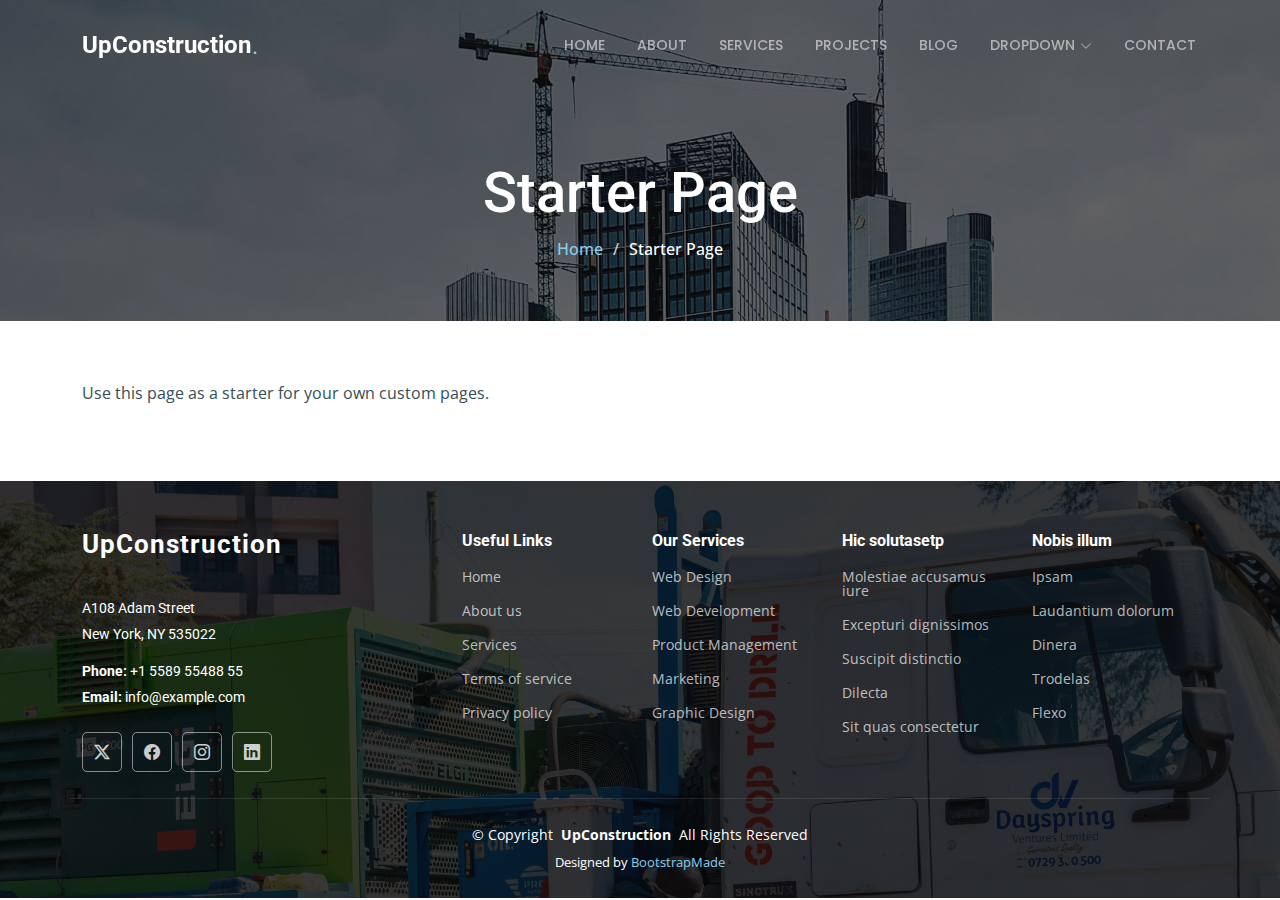
<file: starter-page.html>
<!DOCTYPE html>
<html lang="en">

<head>
  <meta charset="utf-8">
  <meta content="width=device-width, initial-scale=1.0" name="viewport">
  <title>Starter Page - UpConstruction Bootstrap Template</title>
  <meta name="description" content="">
  <meta name="keywords" content="">

  <!-- Favicons -->
  <link href="assets/img/favicon.png" rel="icon">
  <link href="assets/img/apple-touch-icon.png" rel="apple-touch-icon">

  <!-- Fonts -->
  <link href="https://fonts.googleapis.com" rel="preconnect">
  <link href="https://fonts.gstatic.com" rel="preconnect" crossorigin>
  <link href="https://fonts.googleapis.com/css2?family=Roboto:ital,wght@0,100;0,300;0,400;0,500;0,700;0,900;1,100;1,300;1,400;1,500;1,700;1,900&family=Open+Sans:ital,wght@0,300;0,400;0,500;0,600;0,700;0,800;1,300;1,400;1,500;1,600;1,700;1,800&family=Poppins:ital,wght@0,100;0,200;0,300;0,400;0,500;0,600;0,700;0,800;0,900;1,100;1,200;1,300;1,400;1,500;1,600;1,700;1,800;1,900&display=swap" rel="stylesheet">

  <!-- Vendor CSS Files -->
  <link href="assets/vendor/bootstrap/css/bootstrap.min.css" rel="stylesheet">
  <link href="assets/vendor/bootstrap-icons/bootstrap-icons.css" rel="stylesheet">
  <link href="assets/vendor/aos/aos.css" rel="stylesheet">
  <link href="assets/vendor/fontawesome-free/css/all.min.css" rel="stylesheet">
  <link href="assets/vendor/glightbox/css/glightbox.min.css" rel="stylesheet">
  <link href="assets/vendor/swiper/swiper-bundle.min.css" rel="stylesheet">

  <!-- Main CSS File -->
  <link href="assets/css/main.css" rel="stylesheet">

  <!-- =======================================================
  * Template Name: UpConstruction
  * Template URL: https://bootstrapmade.com/upconstruction-bootstrap-construction-website-template/
  * Updated: Aug 07 2024 with Bootstrap v5.3.3
  * Author: BootstrapMade.com
  * License: https://bootstrapmade.com/license/
  ======================================================== -->
</head>

<body class="starter-page-page">

  <header id="header" class="header d-flex align-items-center fixed-top">
    <div class="container-fluid container-xl position-relative d-flex align-items-center justify-content-between">

      <a href="index.html" class="logo d-flex align-items-center">
        <!-- Uncomment the line below if you also wish to use an image logo -->
        <!-- <img src="assets/img/logo.png" alt=""> -->
        <h1 class="sitename">UpConstruction</h1> <span>.</span>
      </a>

      <nav id="navmenu" class="navmenu">
        <ul>
          <li><a href="index.html">Home</a></li>
          <li><a href="about.html">About</a></li>
          <li><a href="services.html">Services</a></li>
          <li><a href="projects.html">Projects</a></li>
          <li><a href="blog.html">Blog</a></li>
          <li class="dropdown"><a href="#"><span>Dropdown</span> <i class="bi bi-chevron-down toggle-dropdown"></i></a>
            <ul>
              <li><a href="#">Dropdown 1</a></li>
              <li class="dropdown"><a href="#"><span>Deep Dropdown</span> <i class="bi bi-chevron-down toggle-dropdown"></i></a>
                <ul>
                  <li><a href="#">Deep Dropdown 1</a></li>
                  <li><a href="#">Deep Dropdown 2</a></li>
                  <li><a href="#">Deep Dropdown 3</a></li>
                  <li><a href="#">Deep Dropdown 4</a></li>
                  <li><a href="#">Deep Dropdown 5</a></li>
                </ul>
              </li>
              <li><a href="#">Dropdown 2</a></li>
              <li><a href="#">Dropdown 3</a></li>
              <li><a href="#">Dropdown 4</a></li>
            </ul>
          </li>
          <li><a href="contact.html">Contact</a></li>
        </ul>
        <i class="mobile-nav-toggle d-xl-none bi bi-list"></i>
      </nav>

    </div>
  </header>

  <main class="main">

    <!-- Page Title -->
    <div class="page-title dark-background" style="background-image: url(assets/img/page-title-bg.jpg);">
      <div class="container position-relative">
        <h1>Starter Page</h1>
        <nav class="breadcrumbs">
          <ol>
            <li><a href="index.html">Home</a></li>
            <li class="current">Starter Page</li>
          </ol>
        </nav>
      </div>
    </div><!-- End Page Title -->

    <!-- Starter Section Section -->
    <section id="starter-section" class="starter-section section">

      <div class="container" data-aos="fade-up">
        <p>Use this page as a starter for your own custom pages.</p>
      </div>

    </section><!-- /Starter Section Section -->

  </main>

  <footer id="footer" class="footer dark-background">

    <div class="container footer-top">
      <div class="row gy-4">
        <div class="col-lg-4 col-md-6 footer-about">
          <a href="index.html" class="logo d-flex align-items-center">
            <span class="sitename">UpConstruction</span>
          </a>
          <div class="footer-contact pt-3">
            <p>A108 Adam Street</p>
            <p>New York, NY 535022</p>
            <p class="mt-3"><strong>Phone:</strong> <span>+1 5589 55488 55</span></p>
            <p><strong>Email:</strong> <span>info@example.com</span></p>
          </div>
          <div class="social-links d-flex mt-4">
            <a href=""><i class="bi bi-twitter-x"></i></a>
            <a href=""><i class="bi bi-facebook"></i></a>
            <a href=""><i class="bi bi-instagram"></i></a>
            <a href=""><i class="bi bi-linkedin"></i></a>
          </div>
        </div>

        <div class="col-lg-2 col-md-3 footer-links">
          <h4>Useful Links</h4>
          <ul>
            <li><a href="#">Home</a></li>
            <li><a href="#">About us</a></li>
            <li><a href="#">Services</a></li>
            <li><a href="#">Terms of service</a></li>
            <li><a href="#">Privacy policy</a></li>
          </ul>
        </div>

        <div class="col-lg-2 col-md-3 footer-links">
          <h4>Our Services</h4>
          <ul>
            <li><a href="#">Web Design</a></li>
            <li><a href="#">Web Development</a></li>
            <li><a href="#">Product Management</a></li>
            <li><a href="#">Marketing</a></li>
            <li><a href="#">Graphic Design</a></li>
          </ul>
        </div>

        <div class="col-lg-2 col-md-3 footer-links">
          <h4>Hic solutasetp</h4>
          <ul>
            <li><a href="#">Molestiae accusamus iure</a></li>
            <li><a href="#">Excepturi dignissimos</a></li>
            <li><a href="#">Suscipit distinctio</a></li>
            <li><a href="#">Dilecta</a></li>
            <li><a href="#">Sit quas consectetur</a></li>
          </ul>
        </div>

        <div class="col-lg-2 col-md-3 footer-links">
          <h4>Nobis illum</h4>
          <ul>
            <li><a href="#">Ipsam</a></li>
            <li><a href="#">Laudantium dolorum</a></li>
            <li><a href="#">Dinera</a></li>
            <li><a href="#">Trodelas</a></li>
            <li><a href="#">Flexo</a></li>
          </ul>
        </div>

      </div>
    </div>

    <div class="container copyright text-center mt-4">
      <p>© <span>Copyright</span> <strong class="px-1 sitename">UpConstruction</strong> <span>All Rights Reserved</span></p>
      <div class="credits">
        <!-- All the links in the footer should remain intact. -->
        <!-- You can delete the links only if you've purchased the pro version. -->
        <!-- Licensing information: https://bootstrapmade.com/license/ -->
        <!-- Purchase the pro version with working PHP/AJAX contact form: [buy-url] -->
        Designed by <a href="https://bootstrapmade.com/">BootstrapMade</a>
      </div>
    </div>

  </footer>

  <!-- Scroll Top -->
  <a href="#" id="scroll-top" class="scroll-top d-flex align-items-center justify-content-center"><i class="bi bi-arrow-up-short"></i></a>

  <!-- Preloader -->
  <div id="preloader"></div>

  <!-- Vendor JS Files -->
  <script src="assets/vendor/bootstrap/js/bootstrap.bundle.min.js"></script>
  <script src="assets/vendor/php-email-form/validate.js"></script>
  <script src="assets/vendor/aos/aos.js"></script>
  <script src="assets/vendor/glightbox/js/glightbox.min.js"></script>
  <script src="assets/vendor/imagesloaded/imagesloaded.pkgd.min.js"></script>
  <script src="assets/vendor/isotope-layout/isotope.pkgd.min.js"></script>
  <script src="assets/vendor/swiper/swiper-bundle.min.js"></script>
  <script src="assets/vendor/purecounter/purecounter_vanilla.js"></script>

  <!-- Main JS File -->
  <script src="assets/js/main.js"></script>

</body>

</html>
</file>
<file: assets/css/main.css>
/**
* Template Name: UpConstruction
* Template URL: https://bootstrapmade.com/upconstruction-bootstrap-construction-website-template/
* Updated: Aug 07 2024 with Bootstrap v5.3.3
* Author: BootstrapMade.com
* License: https://bootstrapmade.com/license/
*/

/*--------------------------------------------------------------
# Font & Color Variables
# Help: https://bootstrapmade.com/color-system/
--------------------------------------------------------------*/
/* Fonts */
:root {
  --default-font: "Open Sans",  system-ui, -apple-system, "Segoe UI", Roboto, "Helvetica Neue", Arial, "Noto Sans", "Liberation Sans", sans-serif, "Apple Color Emoji", "Segoe UI Emoji", "Segoe UI Symbol", "Noto Color Emoji";
  --heading-font: "Roboto",  sans-serif;
  --nav-font: "Poppins",  sans-serif;
}

/* Global Colors - The following color variables are used throughout the website. Updating them here will change the color scheme of the entire website */
:root { 
  --background-color: #ffffff; /* Background color for the entire website, including individual sections */
  --default-color: #364d59; /* Default color used for the majority of the text content across the entire website */
  --heading-color: #52565e; /* Color for headings, subheadings and title throughout the website */
  --accent-color: #87ceeb; /* Accent color that represents your brand on the website. It's used for buttons, links, and other elements that need to stand out */
  --surface-color: #ffffff; /* The surface color is used as a background of boxed elements within sections, such as cards, icon boxes, or other elements that require a visual separation from the global background. */
  --contrast-color: #ffffff; /* Contrast color for text, ensuring readability against backgrounds of accent, heading, or default colors. */
}

/* Nav Menu Colors - The following color variables are used specifically for the navigation menu. They are separate from the global colors to allow for more customization options */
:root {
  --nav-color: rgba(255, 255, 255, 0.55);  /* The default color of the main navmenu links */
  --nav-hover-color: #ffffff; /* Applied to main navmenu links when they are hovered over or active */
  --nav-mobile-background-color: #ffffff; /* Used as the background color for mobile navigation menu */
  --nav-dropdown-background-color: #ffffff; /* Used as the background color for dropdown items that appear when hovering over primary navigation items */
  --nav-dropdown-color: #212529; /* Used for navigation links of the dropdown items in the navigation menu. */
  --nav-dropdown-hover-color: #87ceeb; /* Similar to --nav-hover-color, this color is applied to dropdown navigation links when they are hovered over. */
}

/* Color Presets - These classes override global colors when applied to any section or element, providing reuse of the sam color scheme. */

.light-background {
  --background-color: #f4f7f6;
  --surface-color: #ffffff;
}

.dark-background {
  --background-color: #060606;
  --default-color: #ffffff;
  --heading-color: #ffffff;
  --surface-color: #252525;
  --contrast-color: #ffffff;
}

/* Smooth scroll */
:root {
  scroll-behavior: smooth;
}

/*--------------------------------------------------------------
# General Styling & Shared Classes
--------------------------------------------------------------*/
body {
  color: var(--default-color);
  background-color: var(--background-color);
  font-family: var(--default-font);
}

a {
  color: var(--accent-color);
  text-decoration: none;
  transition: 0.3s;
}

a:hover {
  color: color-mix(in srgb, var(--accent-color), transparent 25%);
  text-decoration: none;
}

h1,
h2,
h3,
h4,
h5,
h6 {
  color: var(--heading-color);
  font-family: var(--heading-font);
}

/* PHP Email Form Messages
------------------------------*/
.php-email-form .error-message {
  display: none;
  background: #df1529;
  color: #ffffff;
  text-align: left;
  padding: 15px;
  margin-bottom: 24px;
  font-weight: 600;
}

.php-email-form .sent-message {
  display: none;
  color: #ffffff;
  background: #059652;
  text-align: center;
  padding: 15px;
  margin-bottom: 24px;
  font-weight: 600;
}

.php-email-form .loading {
  display: none;
  background: var(--surface-color);
  text-align: center;
  padding: 15px;
  margin-bottom: 24px;
}

.php-email-form .loading:before {
  content: "";
  display: inline-block;
  border-radius: 50%;
  width: 24px;
  height: 24px;
  margin: 0 10px -6px 0;
  border: 3px solid var(--accent-color);
  border-top-color: var(--surface-color);
  animation: php-email-form-loading 1s linear infinite;
}

@keyframes php-email-form-loading {
  0% {
    transform: rotate(0deg);
  }

  100% {
    transform: rotate(360deg);
  }
}

/*--------------------------------------------------------------
# Global Header
--------------------------------------------------------------*/
.header {
  --background-color: rgba(255, 255, 255, 0);
  --default-color: #87ceeb;
  --heading-color: #ffffff;
  color: var(--default-color);
  background-color: var(--background-color);
  padding: 20px 0;
  transition: all 0.5s;
  z-index: 997;
}

.header .logo img {
  max-height: 32px;
  margin-right: 8px;
}

.header .logo h1 {
  font-size: 24px;
  margin: 0;
  font-weight: 700;
  color: var(--heading-color);
}

.header .logo span {
  font-size: 24px;
  padding-left: 1px;
  font-family: var(--heading-font);
  color: var(--color-primary);
}

.scrolled .header {
  box-shadow: 0px 0 18px rgba(0, 0, 0, 0.1);
}

/* Global Header on Scroll
------------------------------*/
.scrolled .header {
  /* --background-color: rgb(141, 142, 206); */
  --background-color: #87ceeb;
  --heading-color: #3c3c3c;
  --nav-color: #3c3c3c;
  --nav-hover-color: #3c3c3c;
}

/*--------------------------------------------------------------
# Navigation Menu
--------------------------------------------------------------*/
/* Desktop Navigation */
@media (min-width: 1200px) {
  .navmenu {
    padding: 0;
  }

  .navmenu ul {
    margin: 0;
    padding: 0;
    display: flex;
    list-style: none;
    align-items: center;
  }

  .navmenu li {
    position: relative;
  }

  .navmenu>ul>li {
    white-space: nowrap;
    padding: 15px 14px;
  }

  .navmenu>ul>li:last-child {
    padding-right: 0;
  }

  .navmenu a,
  .navmenu a:focus {
    color: var(--nav-color);
    font-size: 14px;
    padding: 0 2px;
    font-family: var(--nav-font);
    font-weight: 500;
    display: flex;
    align-items: center;
    justify-content: space-between;
    white-space: nowrap;
    transition: 0.3s;
    position: relative;
    text-transform: uppercase;
  }

  .navmenu a i,
  .navmenu a:focus i {
    font-size: 12px;
    line-height: 0;
    margin-left: 5px;
    transition: 0.3s;
  }

  .navmenu>ul>li>a:before {
    content: "";
    position: absolute;
    height: 2px;
    bottom: -6px;
    left: 0;
    background-color: var(--accent-color);
    visibility: hidden;
    width: 0px;
    transition: all 0.3s ease-in-out 0s;
  }

  .navmenu a:hover:before,
  .navmenu li:hover>a:before,
  .navmenu .active:before {
    visibility: visible;
    width: 100%;
  }

  .navmenu li:hover>a,
  .navmenu .active,
  .navmenu .active:focus {
    color: var(--nav-hover-color);
  }

  .navmenu .dropdown ul {
    margin: 0;
    padding: 10px 0;
    background: var(--nav-dropdown-background-color);
    display: block;
    position: absolute;
    visibility: hidden;
    left: 14px;
    top: 130%;
    opacity: 0;
    transition: 0.3s;
    border-radius: 4px;
    z-index: 99;
    box-shadow: 0px 0px 30px rgba(0, 0, 0, 0.1);
  }

  .navmenu .dropdown ul li {
    min-width: 200px;
  }

  .navmenu .dropdown ul a {
    padding: 10px 20px;
    font-size: 15px;
    text-transform: none;
    font-weight: 400;
    color: var(--nav-dropdown-color);
  }

  .navmenu .dropdown ul a i {
    font-size: 12px;
  }

  .navmenu .dropdown ul a:hover,
  .navmenu .dropdown ul .active:hover,
  .navmenu .dropdown ul li:hover>a {
    color: var(--nav-dropdown-hover-color);
  }

  .navmenu .dropdown:hover>ul {
    opacity: 1;
    top: 100%;
    visibility: visible;
  }

  .navmenu .dropdown .dropdown ul {
    top: 0;
    left: -90%;
    visibility: hidden;
  }

  .navmenu .dropdown .dropdown:hover>ul {
    opacity: 1;
    top: 0;
    left: -100%;
    visibility: visible;
  }
}

/* Mobile Navigation */
@media (max-width: 1199px) {
  .mobile-nav-toggle {
    color: var(--nav-color);
    font-size: 28px;
    line-height: 0;
    margin-right: 10px;
    cursor: pointer;
    transition: color 0.3s;
  }

  .navmenu {
    padding: 0;
    z-index: 9997;
  }

  .navmenu ul {
    display: none;
    list-style: none;
    position: absolute;
    inset: 60px 20px 20px 20px;
    padding: 10px 0;
    margin: 0;
    border-radius: 6px;
    background-color: var(--nav-mobile-background-color);
    border: 1px solid color-mix(in srgb, var(--default-color), transparent 90%);
    box-shadow: none;
    overflow-y: auto;
    transition: 0.3s;
    z-index: 9998;
  }

  .navmenu a,
  .navmenu a:focus {
    color: var(--nav-dropdown-color);
    padding: 10px 20px;
    font-family: var(--nav-font);
    font-size: 17px;
    font-weight: 500;
    display: flex;
    align-items: center;
    justify-content: space-between;
    white-space: nowrap;
    transition: 0.3s;
  }

  .navmenu a i,
  .navmenu a:focus i {
    font-size: 12px;
    line-height: 0;
    margin-left: 5px;
    width: 30px;
    height: 30px;
    display: flex;
    align-items: center;
    justify-content: center;
    border-radius: 50%;
    transition: 0.3s;
    background-color: color-mix(in srgb, var(--accent-color), transparent 90%);
  }

  .navmenu a i:hover,
  .navmenu a:focus i:hover {
    background-color: var(--accent-color);
    color: var(--contrast-color);
  }

  .navmenu a:hover,
  .navmenu .active,
  .navmenu .active:focus {
    color: var(--nav-dropdown-hover-color);
  }

  .navmenu .active i,
  .navmenu .active:focus i {
    background-color: var(--accent-color);
    color: var(--contrast-color);
    transform: rotate(180deg);
  }

  .navmenu .dropdown ul {
    position: static;
    display: none;
    z-index: 99;
    padding: 10px 0;
    margin: 10px 20px;
    background-color: var(--nav-dropdown-background-color);
    transition: all 0.5s ease-in-out;
  }

  .navmenu .dropdown ul ul {
    background-color: rgba(33, 37, 41, 0.1);
  }

  .navmenu .dropdown>.dropdown-active {
    display: block;
    background-color: rgba(33, 37, 41, 0.03);
  }

  .mobile-nav-active {
    overflow: hidden;
  }

  .mobile-nav-active .mobile-nav-toggle {
    color: #fff;
    position: absolute;
    font-size: 32px;
    top: 15px;
    right: 15px;
    margin-right: 0;
    z-index: 9999;
  }

  .mobile-nav-active .navmenu {
    position: fixed;
    overflow: hidden;
    inset: 0;
    background: rgba(33, 37, 41, 0.8);
    transition: 0.3s;
  }

  .mobile-nav-active .navmenu>ul {
    display: block;
  }
}

/*--------------------------------------------------------------
# Global Footer
--------------------------------------------------------------*/
.footer {
  color: var(--default-color);
  background-color: var(--background-color);
  background: url("../img/daysprings/ph24-big.jpg") top center no-repeat;
  background-size: cover;
  font-size: 14px;
  position: relative;
}

.footer .container {
  position: relative;
}

.footer:before {
  content: "";
  background: color-mix(in srgb, var(--background-color), transparent 20%);
  position: absolute;
  inset: 0;
}

.footer .footer-top {
  padding-top: 50px;
}

.footer .footer-about .logo {
  line-height: 1;
  margin-bottom: 25px;
}

.footer .footer-about .logo img {
  max-height: 40px;
  margin-right: 6px;
}

.footer .footer-about .logo span {
  color: var(--heading-color);
  font-family: var(--heading-font);
  font-size: 26px;
  font-weight: 700;
  letter-spacing: 1px;
}

.footer .footer-about p {
  font-size: 14px;
  font-family: var(--heading-font);
}

.footer .social-links a {
  display: flex;
  align-items: center;
  justify-content: center;
  width: 40px;
  height: 40px;
  border-radius: 5px;
  border: 1px solid color-mix(in srgb, var(--default-color), transparent 50%);
  font-size: 16px;
  color: color-mix(in srgb, var(--default-color), transparent 20%);
  margin-right: 10px;
  transition: 0.3s;
}

.footer .social-links a:hover {
  color: var(--accent-color);
  border-color: var(--accent-color);
}

.footer h4 {
  font-size: 16px;
  font-weight: bold;
  position: relative;
  padding-bottom: 12px;
}

.footer .footer-links {
  margin-bottom: 30px;
}

.footer .footer-links ul {
  list-style: none;
  padding: 0;
  margin: 0;
}

.footer .footer-links ul i {
  padding-right: 2px;
  font-size: 12px;
  line-height: 0;
}

.footer .footer-links ul li {
  padding: 10px 0;
  display: flex;
  align-items: center;
}

.footer .footer-links ul li:first-child {
  padding-top: 0;
}

.footer .footer-links ul a {
  color: color-mix(in srgb, var(--default-color), transparent 30%);
  display: inline-block;
  line-height: 1;
}

.footer .footer-links ul a:hover {
  color: var(--accent-color);
}

.footer .footer-contact p {
  margin-bottom: 5px;
}

.footer .copyright {
  padding-top: 25px;
  padding-bottom: 25px;
  border-top: 1px solid color-mix(in srgb, var(--default-color), transparent 90%);
}

.footer .copyright p {
  margin-bottom: 0;
}

.footer .credits {
  margin-top: 8px;
  font-size: 13px;
}

/*--------------------------------------------------------------
# Preloader
--------------------------------------------------------------*/
#preloader {
  position: fixed;
  inset: 0;
  z-index: 999999;
  overflow: hidden;
  background: var(--background-color);
  transition: all 0.6s ease-out;
}

#preloader:before {
  content: "";
  position: fixed;
  top: calc(50% - 30px);
  left: calc(50% - 30px);
  border: 6px solid #ffffff;
  border-color: var(--accent-color) transparent var(--accent-color) transparent;
  border-radius: 50%;
  width: 60px;
  height: 60px;
  animation: animate-preloader 1.5s linear infinite;
}

@keyframes animate-preloader {
  0% {
    transform: rotate(0deg);
  }

  100% {
    transform: rotate(360deg);
  }
}

/*--------------------------------------------------------------
# Scroll Top Button
--------------------------------------------------------------*/
.scroll-top {
  position: fixed;
  visibility: hidden;
  opacity: 0;
  right: 15px;
  bottom: 15px;
  z-index: 99999;
  background-color: var(--accent-color);
  width: 40px;
  height: 40px;
  border-radius: 4px;
  transition: all 0.4s;
}

.scroll-top i {
  font-size: 24px;
  color: var(--default-color);
  line-height: 0;
}

.scroll-top:hover {
  background-color: color-mix(in srgb, var(--accent-color), transparent 20%);
  color: var(--contrast-color);
}

.scroll-top.active {
  visibility: visible;
  opacity: 1;
}

/*--------------------------------------------------------------
# Disable aos animation delay on mobile devices
--------------------------------------------------------------*/
@media screen and (max-width: 768px) {
  [data-aos-delay] {
    transition-delay: 0 !important;
  }
}

/*--------------------------------------------------------------
# Global Page Titles & Breadcrumbs
--------------------------------------------------------------*/
.page-title {
  color: var(--default-color);
  background-color: var(--background-color);
  background-size: cover;
  background-position: center;
  background-repeat: no-repeat;
  padding: 160px 0 60px 0;
  text-align: center;
  position: relative;
}

.page-title:before {
  content: "";
  background-color: color-mix(in srgb, var(--background-color), transparent 40%);
  position: absolute;
  inset: 0;
}

.page-title h1 {
  font-size: 56px;
  font-weight: 500;
  margin-bottom: 10px;
}

.page-title .breadcrumbs ol {
  display: flex;
  flex-wrap: wrap;
  list-style: none;
  justify-content: center;
  padding: 0;
  margin: 0;
  font-size: 16px;
  font-weight: 500;
}

.page-title .breadcrumbs ol li+li {
  padding-left: 10px;
}

.page-title .breadcrumbs ol li+li::before {
  content: "/";
  display: inline-block;
  padding-right: 10px;
  color: color-mix(in srgb, var(--default-color), transparent 20%);
}

/*--------------------------------------------------------------
# Global Sections
--------------------------------------------------------------*/
section,
.section {
  color: var(--default-color);
  background-color: var(--background-color);
  padding: 60px 0;
  scroll-margin-top: 92px;
  overflow: clip;
}

@media (max-width: 1199px) {

  section,
  .section {
    scroll-margin-top: 76px;
  }
}

/*--------------------------------------------------------------
# Global Section Titles
--------------------------------------------------------------*/
.section-title {
  text-align: center;
  padding-bottom: 60px;
  position: relative;
}

.section-title h2 {
  font-size: 32px;
  font-weight: 700;
  position: relative;
}

.section-title h2:before,
.section-title h2:after {
  content: "";
  width: 50px;
  height: 2px;
  background: var(--accent-color);
  display: inline-block;
}

.section-title h2:before {
  margin: 0 15px 10px 0;
}

.section-title h2:after {
  margin: 0 0 10px 15px;
}

.section-title p {
  margin-bottom: 0;
}

/*--------------------------------------------------------------
# Hero Section
--------------------------------------------------------------*/
.hero {
  width: 100%;
  min-height: 100vh;
  position: relative;
  padding: 0;
  display: flex;
  align-items: center;
  justify-content: center;
  overflow: hidden;
}

.hero .info {
  position: relative;
  inset: 0;
  z-index: 3;
  padding: 140px 0 60px 0;
}

@media (max-width: 768px),
(max-height: 480px) {
  .hero .info {
    padding: 100px 50px 60px 50px;
  }
}

.hero .info h2 {
  margin-bottom: 30px;
  padding-bottom: 30px;
  font-size: 56px;
  font-weight: 700;
  position: relative;
}

.hero .info h2:after {
  content: "";
  position: absolute;
  display: block;
  width: 80px;
  height: 4px;
  background: var(--accent-color);
  left: 0;
  right: 0;
  bottom: 0;
  margin: auto;
}

@media (max-width: 768px) {
  .hero .info h2 {
    font-size: 36px;
  }
}

.hero .info p {
  color: color-mix(in srgb, var(--default-color), transparent 20%);
  font-size: 18px;
}

.hero .info .btn-get-started {
  color: var(--contrast-color);
  font-family: var(--heading-font);
  font-weight: 500;
  font-size: 16px;
  letter-spacing: 1px;
  display: inline-block;
  padding: 12px 40px;
  border-radius: 50px;
  transition: 0.5s;
  margin: 10px;
  border: 2px solid var(--accent-color);
}

.hero .info .btn-get-started:hover {
  background: var(--accent-color);
}

.hero .carousel {
  inset: 0;
  position: absolute;
  overflow: hidden;
}

.hero .carousel-item {
  position: absolute;
  inset: 0;
  background-size: cover;
  background-position: center;
  background-repeat: no-repeat;
  overflow: hidden;
  transition-duration: 0.4s;
}

.hero .carousel-item img {
  position: absolute;
  inset: 0;
  display: block;
  width: 100%;
  height: 100%;
  object-fit: cover;
  z-index: 1;
}

.hero .carousel-item::before {
  content: "";
  background-color: color-mix(in srgb, var(--background-color), transparent 30%);
  position: absolute;
  inset: 0;
  z-index: 2;
}

.hero .carousel-control-prev {
  justify-content: start;
}

@media (min-width: 640px) {
  .hero .carousel-control-prev {
    padding-left: 15px;
  }
}

.hero .carousel-control-next {
  justify-content: end;
}

@media (min-width: 640px) {
  .hero .carousel-control-next {
    padding-right: 15px;
  }
}

.hero .carousel-control-next-icon,
.hero .carousel-control-prev-icon {
  background: none;
  font-size: 26px;
  line-height: 0;
  background: color-mix(in srgb, var(--default-color), transparent 80%);
  color: color-mix(in srgb, var(--default-color), transparent 40%);
  border-radius: 50px;
  width: 54px;
  height: 54px;
  display: flex;
  align-items: center;
  justify-content: center;
}

.hero .carousel-control-prev,
.hero .carousel-control-next {
  z-index: 3;
  transition: 0.3s;
}

.hero .carousel-control-prev:focus,
.hero .carousel-control-next:focus {
  opacity: 0.5;
}

.hero .carousel-control-prev:hover,
.hero .carousel-control-next:hover {
  opacity: 0.9;
}

/*--------------------------------------------------------------
# Get Started Section
--------------------------------------------------------------*/
.get-started .content {
  padding: 30px 0;
}

.get-started .content h3 {
  font-size: 36px;
  font-weight: 600;
  margin-bottom: 25px;
  padding-bottom: 25px;
  position: relative;
}

.get-started .content h3:after {
  content: "";
  position: absolute;
  display: block;
  width: 60px;
  height: 4px;
  background: var(--accent-color);
  left: 0;
  bottom: 0;
}

.get-started .content p {
  font-size: 14px;
}

.get-started .php-email-form {
  background: color-mix(in srgb, var(--default-color), transparent 97%);
  padding: 30px;
  height: 100%;
}

@media (max-width: 575px) {
  .get-started .php-email-form {
    padding: 20px;
  }
}

.get-started .php-email-form h3 {
  font-size: 14px;
  font-weight: 700;
  text-transform: uppercase;
  letter-spacing: 1px;
}

.get-started .php-email-form p {
  font-size: 14px;
  margin-bottom: 20px;
}

.get-started .php-email-form input[type=text],
.get-started .php-email-form input[type=email],
.get-started .php-email-form textarea {
  font-size: 14px;
  padding: 10px 15px;
  box-shadow: none;
  border-radius: 0;
  color: var(--default-color);
  background-color: color-mix(in srgb, var(--background-color), transparent 20%);
  border-color: color-mix(in srgb, var(--default-color), transparent 80%);
}

.get-started .php-email-form input[type=text]:focus,
.get-started .php-email-form input[type=email]:focus,
.get-started .php-email-form textarea:focus {
  border-color: var(--accent-color);
}

.get-started .php-email-form input[type=text]::placeholder,
.get-started .php-email-form input[type=email]::placeholder,
.get-started .php-email-form textarea::placeholder {
  color: color-mix(in srgb, var(--default-color), transparent 70%);
}

.get-started .php-email-form button[type=submit] {
  color: var(--contrast-color);
  background: var(--accent-color);
  border: 0;
  padding: 10px 30px;
  transition: 0.4s;
  border-radius: 4px;
}

.get-started .php-email-form button[type=submit]:hover {
  background: color-mix(in srgb, var(--accent-color), transparent 20%);
}

/*--------------------------------------------------------------
# Constructions Section
--------------------------------------------------------------*/
.constructions .card-item {
  background-color: var(--surface-color);
  border: 1px solid color-mix(in srgb, var(--default-color), transparent 85%);
  position: relative;
  border-radius: 0;
}

.constructions .card-item .card-bg {
  min-height: 300px;
  position: relative;
}

.constructions .card-item .card-bg img {
  position: absolute;
  inset: 0;
  display: block;
  width: 100%;
  height: 100%;
  object-fit: cover;
  object-position: center;
  z-index: 1;
}

.constructions .card-item .card-body {
  padding: 30px;
}

.constructions .card-item h4 {
  font-weight: 700;
  font-size: 20px;
  margin-bottom: 15px;
}

.constructions .card-item p {
  color: color-mix(in srgb, var(--default-color), transparent 40%);
  margin: 0;
}

/*--------------------------------------------------------------
# Services Section
--------------------------------------------------------------*/
.services .service-item {
  background-color: var(--surface-color);
  padding: 40px;
  box-shadow: 0px 0 30px rgba(0, 0, 0, 0.1);
  height: 100%;
}

.services .service-item .icon {
  width: 48px;
  height: 48px;
  position: relative;
  margin-bottom: 50px;
}

.services .service-item .icon i {
  color: var(--heading-color);
  font-size: 56px;
  transition: ease-in-out 0.3s;
  z-index: 2;
  position: relative;
}

.services .service-item .icon:before {
  position: absolute;
  content: "";
  height: 100%;
  width: 100%;
  background: color-mix(in srgb, var(--heading-color), transparent 95%);
  border-radius: 50px;
  z-index: 1;
  top: 10px;
  right: -20px;
  transition: 0.3s;
}

.services .service-item h3 {
  color: color-mix(in srgb, var(--heading-color), transparent 20%);
  font-weight: 700;
  margin: 0 0 20px 0;
  padding-bottom: 8px;
  font-size: 22px;
  position: relative;
  display: inline-block;
  border-bottom: 4px solid color-mix(in srgb, var(--heading-color), transparent 90%);
  transition: 0.3s;
}

.services .service-item p {
  line-height: 24px;
  font-size: 14px;
  margin-bottom: 0;
}

.services .service-item .readmore {
  margin-top: 15px;
  display: inline-block;
  color: color-mix(in srgb, var(--default-color), transparent 30%);
}

.services .service-item:hover .icon i {
  color: var(--heading-color);
}

.services .service-item:hover .icon:before {
  background: var(--accent-color);
}

.services .service-item:hover h3 {
  border-color: var(--accent-color);
  color: var(--heading-color);
}

.services .service-item:hover .readmore {
  color: var(--accent-color);
}

/*--------------------------------------------------------------
# Alt Services Section
--------------------------------------------------------------*/
.alt-services .features-image {
  position: relative;
  min-height: 400px;
}

.alt-services .features-image img {
  position: absolute;
  inset: 0;
  display: block;
  width: 100%;
  height: 100%;
  object-fit: cover;
  z-index: 1;
}

.alt-services h3 {
  font-size: 28px;
  font-weight: 700;
  margin-bottom: 20px;
  padding-bottom: 20px;
  position: relative;
}

.alt-services h3:after {
  content: "";
  background: var(--accent-color);
  position: absolute;
  display: block;
  width: 50px;
  height: 3px;
  left: 0;
  bottom: 0;
}

.alt-services .icon-box {
  margin-top: 50px;
}

.alt-services .icon-box i {
  color: var(--accent-color);
  background-color: var(--surface-color);
  display: flex;
  align-items: center;
  justify-content: center;
  margin-right: 25px;
  font-size: 28px;
  width: 56px;
  height: 56px;
  border-radius: 4px;
  line-height: 0;
  box-shadow: 0px 2px 30px rgba(0, 0, 0, 0.1);
  transition: 0.3s;
}

.alt-services .icon-box:hover i {
  background-color: var(--accent-color);
  color: var(--contrast-color);
}

.alt-services .icon-box h4 {
  font-weight: 700;
  margin-bottom: 10px;
  font-size: 18px;
}

.alt-services .icon-box h4 a {
  color: var(--heading-color);
  transition: 0.3s;
}

.alt-services .icon-box h4 a:hover {
  color: var(--accent-color);
}

.alt-services .icon-box p {
  line-height: 24px;
  font-size: 14px;
  margin-bottom: 0;
}

/*--------------------------------------------------------------
# Features Section
--------------------------------------------------------------*/
.features .nav-tabs {
  border: 0;
}

.features .nav-link {
  color: var(--heading-color);
  padding: 15px 0;
  transition: 0.3s;
  border-radius: 0;
  display: flex;
  align-items: center;
  justify-content: center;
  cursor: pointer;
  height: 100%;
  border: 0;
  border-bottom: 4px solid color-mix(in srgb, var(--default-color), transparent 90%);
}

.features .nav-link i {
  padding-right: 15px;
  font-size: 48px;
}

.features .nav-link h4 {
  font-size: 18px;
  font-weight: 600;
  margin: 0;
}

@media (max-width: 575px) {
  .features .nav-link h4 {
    font-size: 16px;
  }
}

.features .nav-link:hover {
  color: var(--accent-color);
  border-color: color-mix(in srgb, var(--default-color), transparent 80%);
}

.features .nav-link.active {
  background-color: var(--background-color);
  color: var(--accent-color);
  border-color: var(--accent-color);
}

.features .tab-content {
  margin-top: 30px;
}

.features .tab-pane h3 {
  color: var(--heading-color);
  font-weight: 700;
  font-size: 32px;
  position: relative;
  margin-bottom: 20px;
  padding-bottom: 20px;
}

.features .tab-pane h3:after {
  content: "";
  position: absolute;
  display: block;
  width: 60px;
  height: 3px;
  background: var(--accent-color);
  left: 0;
  bottom: 0;
}

.features .tab-pane ul {
  list-style: none;
  padding: 0;
}

.features .tab-pane ul li {
  padding-top: 10px;
}

.features .tab-pane ul i {
  font-size: 20px;
  padding-right: 4px;
  color: var(--accent-color);
}

.features .tab-pane p:last-child {
  margin-bottom: 0;
}

/*--------------------------------------------------------------
# Projects Section
--------------------------------------------------------------*/
.projects .portfolio-filters {
  padding: 0;
  margin: 0 auto 20px auto;
  list-style: none;
  text-align: center;
}

.projects .portfolio-filters li {
  cursor: pointer;
  display: inline-block;
  padding: 0;
  font-size: 18px;
  font-weight: 500;
  margin: 0 10px;
  line-height: 1;
  margin-bottom: 5px;
  transition: all 0.3s ease-in-out;
}

.projects .portfolio-filters li:hover,
.projects .portfolio-filters li.filter-active {
  color: var(--accent-color);
}

.projects .portfolio-filters li:first-child {
  margin-left: 0;
}

.projects .portfolio-filters li:last-child {
  margin-right: 0;
}

@media (max-width: 575px) {
  .projects .portfolio-filters li {
    font-size: 14px;
    margin: 0 5px;
  }
}

.projects .portfolio-content {
  position: relative;
  overflow: hidden;
}

.projects .portfolio-content img {
  transition: 0.3s;
}

.projects .portfolio-content .portfolio-info {
  opacity: 0;
  position: absolute;
  inset: 0;
  z-index: 3;
  transition: all ease-in-out 0.3s;
  background: rgba(0, 0, 0, 0.6);
  padding: 15px;
}

.projects .portfolio-content .portfolio-info h4 {
  font-size: 14px;
  padding: 5px 10px;
  font-weight: 400;
  color: #ffffff;
  display: inline-block;
  background-color: var(--accent-color);
}

.projects .portfolio-content .portfolio-info p {
  position: absolute;
  bottom: 10px;
  text-align: center;
  display: inline-block;
  left: 0;
  right: 0;
  font-size: 16px;
  font-weight: 600;
  color: rgba(255, 255, 255, 0.8);
}

.projects .portfolio-content .portfolio-info .preview-link,
.projects .portfolio-content .portfolio-info .details-link {
  position: absolute;
  left: calc(50% - 40px);
  font-size: 26px;
  top: calc(50% - 14px);
  color: #fff;
  transition: 0.3s;
  line-height: 1.2;
}

.projects .portfolio-content .portfolio-info .preview-link:hover,
.projects .portfolio-content .portfolio-info .details-link:hover {
  color: var(--accent-color);
}

.projects .portfolio-content .portfolio-info .details-link {
  left: 50%;
  font-size: 34px;
  line-height: 0;
}

.projects .portfolio-content:hover .portfolio-info {
  opacity: 1;
}

.projects .portfolio-content:hover img {
  transform: scale(1.1);
}

/*--------------------------------------------------------------
# Testimonials Section
--------------------------------------------------------------*/
.testimonials .testimonial-wrap {
  padding-left: 50px;
}

.testimonials .testimonials-carousel,
.testimonials .testimonials-slider {
  overflow: hidden;
}

.testimonials .testimonial-item {
  background-color: var(--surface-color);
  box-shadow: 0px 2px 15px rgba(0, 0, 0, 0.1);
  box-sizing: content-box;
  padding: 30px 30px 30px 60px;
  margin: 30px 15px;
  min-height: 200px;
  position: relative;
}

.testimonials .testimonial-item .testimonial-img {
  width: 90px;
  border-radius: 10px;
  border: 6px solid var(--background-color);
  position: absolute;
  left: -45px;
}

.testimonials .testimonial-item h3 {
  font-size: 18px;
  font-weight: bold;
  margin: 10px 0 5px 0;
}

.testimonials .testimonial-item h4 {
  color: color-mix(in srgb, var(--default-color), transparent 50%);
  font-size: 14px;
  margin: 0;
}

.testimonials .testimonial-item .stars {
  margin: 10px 0;
}

.testimonials .testimonial-item .stars i {
  color: #ffc107;
  margin: 0 1px;
}

.testimonials .testimonial-item .quote-icon-left,
.testimonials .testimonial-item .quote-icon-right {
  color: color-mix(in srgb, var(--accent-color), transparent 60%);
  font-size: 26px;
  line-height: 0;
}

.testimonials .testimonial-item .quote-icon-left {
  display: inline-block;
  left: -5px;
  position: relative;
}

.testimonials .testimonial-item .quote-icon-right {
  display: inline-block;
  right: -5px;
  position: relative;
  top: 10px;
  transform: scale(-1, -1);
}

.testimonials .testimonial-item p {
  font-style: italic;
  margin: 15px auto 15px auto;
}

.testimonials .swiper-wrapper {
  height: auto;
}

.testimonials .swiper-pagination {
  margin-top: 20px;
  position: relative;
}

.testimonials .swiper-pagination .swiper-pagination-bullet {
  width: 12px;
  height: 12px;
  background-color: var(--background-color);
  opacity: 1;
  border: 1px solid var(--accent-color);
}

.testimonials .swiper-pagination .swiper-pagination-bullet-active {
  background-color: var(--accent-color);
}

@media (max-width: 767px) {
  .testimonials .testimonial-wrap {
    padding-left: 0;
  }

  .testimonials .testimonials-carousel,
  .testimonials .testimonials-slider {
    overflow: hidden;
  }

  .testimonials .testimonial-item {
    padding: 30px;
    margin: 15px;
  }

  .testimonials .testimonial-item .testimonial-img {
    position: static;
    left: auto;
  }
}

/*--------------------------------------------------------------
# Recent Blog Posts Section
--------------------------------------------------------------*/
.recent-blog-posts .post-item {
  background: var(--surface-color);
  box-shadow: 0px 2px 20px rgba(0, 0, 0, 0.1);
  transition: 0.3s;
}

.recent-blog-posts .post-item .post-img img {
  transition: 0.5s;
}

.recent-blog-posts .post-item .post-date {
  position: absolute;
  right: 0;
  bottom: 0;
  background-color: var(--accent-color);
  color: var(--contrast-color);
  text-transform: uppercase;
  font-size: 13px;
  padding: 6px 12px;
  font-weight: 500;
}

.recent-blog-posts .post-item .post-content {
  padding: 30px;
}

.recent-blog-posts .post-item .post-title {
  color: var(--heading-color);
  font-size: 20px;
  font-weight: 700;
  transition: 0.3s;
  margin-bottom: 15px;
}

.recent-blog-posts .post-item .meta i {
  font-size: 16px;
  color: var(--accent-color);
}

.recent-blog-posts .post-item .meta span {
  font-size: 15px;
  color: color-mix(in srgb, var(--default-color), transparent 50%);
}

.recent-blog-posts .post-item hr {
  color: color-mix(in srgb, var(--default-color), transparent 80%);
  margin: 20px 0;
}

.recent-blog-posts .post-item .readmore {
  display: flex;
  align-items: center;
  font-weight: 600;
  line-height: 1;
  transition: 0.3s;
  color: color-mix(in srgb, var(--default-color), transparent 40%);
}

.recent-blog-posts .post-item .readmore i {
  line-height: 0;
  margin-left: 6px;
  font-size: 16px;
}

.recent-blog-posts .post-item:hover .post-title,
.recent-blog-posts .post-item:hover .readmore {
  color: var(--accent-color);
}

.recent-blog-posts .post-item:hover .post-img img {
  transform: scale(1.1);
}

/*--------------------------------------------------------------
# About Section
--------------------------------------------------------------*/
.about .inner-title {
  font-size: 2.75rem;
  font-weight: 700;
  margin: 30px 0;
}

@media (min-width: 991px) {
  .about .inner-title {
    max-width: 65%;
    margin: 0 0 80px 0;
  }
}

.about .our-story {
  padding: 40px;
  background-color: color-mix(in srgb, var(--default-color), transparent 96%);
}

@media (min-width: 991px) {
  .about .our-story {
    padding-right: 35%;
  }
}

.about .our-story h4 {
  text-transform: uppercase;
  font-size: 1.1rem;
  color: color-mix(in srgb, var(--default-color), transparent 50%);
}

.about .our-story h3 {
  font-size: 2.25rem;
  font-weight: 700;
  color: color-mix(in srgb, var(--default-color), transparent 20%);
}

.about .our-story p:last-child {
  margin-bottom: 0;
}

.about ul {
  list-style: none;
  padding: 0;
  font-size: 15px;
}

.about ul li {
  padding: 5px 0;
  display: flex;
  align-items: center;
}

.about ul i {
  font-size: 1.25rem;
  margin-right: 0.5rem;
  line-height: 1.2;
  color: var(--accent-color);
}

.about .watch-video i {
  font-size: 2rem;
  transition: 0.3s;
  color: var(--accent-color);
}

.about .watch-video a {
  font-weight: 600;
  color: color-mix(in srgb, var(--default-color), transparent 20%);
  margin-left: 8px;
  transition: 0.3s;
}

.about .watch-video:hover a {
  color: var(--accent-color);
}

.about .about-img {
  min-height: 400px;
  position: relative;
}

@media (min-width: 992px) {
  .about .about-img {
    position: absolute;
    top: 0;
    right: 0;
    min-height: 600px;
  }
}

.about .about-img img {
  position: absolute;
  inset: 0;
  display: block;
  width: 100%;
  height: 100%;
  object-fit: cover;
  object-position: center;
  z-index: 1;
}

/*--------------------------------------------------------------
# Stats Counter Section
--------------------------------------------------------------*/
.stats-counter .stats-item {
  box-shadow: 0px 0 30px rgba(0, 0, 0, 0.1);
  padding: 30px;
}

.stats-counter .stats-item i {
  color: var(--accent-color);
  font-size: 42px;
  line-height: 0;
  margin-right: 20px;
}

.stats-counter .stats-item span {
  color: var(--heading-color);
  font-size: 36px;
  display: block;
  font-weight: 600;
}

.stats-counter .stats-item p {
  padding: 0;
  margin: 0;
  font-family: var(--heading-font);
  font-size: 16px;
}

/*--------------------------------------------------------------
# Alt Services 2 Section
--------------------------------------------------------------*/
.alt-services-2 .features-image {
  position: relative;
  min-height: 400px;
}

.alt-services-2 .features-image img {
  position: absolute;
  inset: 0;
  display: block;
  width: 100%;
  height: 100%;
  object-fit: cover;
  z-index: 1;
}

.alt-services-2 h3 {
  font-size: 28px;
  font-weight: 700;
  margin-bottom: 20px;
}

.alt-services-2 .icon-box {
  margin-top: 30px;
}

.alt-services-2 .icon-box i {
  color: var(--accent-color);
  margin-right: 15px;
  font-size: 24px;
  line-height: 1.2;
}

.alt-services-2 .icon-box h4 {
  font-weight: 600;
  margin-bottom: 10px;
  font-size: 18px;
}

.alt-services-2 .icon-box p {
  line-height: 24px;
  font-size: 14px;
  margin-bottom: 0;
}

/*--------------------------------------------------------------
# Team Section
--------------------------------------------------------------*/
.team .member {
  position: relative;
}

.team .member .member-img {
  margin: 0 80px;
  border-radius: 50%;
  overflow: hidden;
  position: relative;
}

@media (max-width: 1024px) {
  .team .member .member-img {
    margin: 0 60px;
  }
}

.team .member .member-img img {
  position: relative;
  z-index: 1;
}

.team .member .member-img .social {
  position: absolute;
  inset: 0;
  background-color: rgba(0, 0, 0, 0.6);
  display: flex;
  justify-content: center;
  align-items: center;
  z-index: 2;
  padding-bottom: 20px;
  transition: 0.3s;
  visibility: hidden;
  opacity: 0;
}

.team .member .member-img .social a {
  transition: 0.3s;
  color: var(--contrast-color);
  font-size: 20px;
  margin: 0 8px;
}

.team .member .member-img .social a:hover {
  color: var(--accent-color);
}

.team .member .member-info {
  margin-top: 30px;
}

.team .member .member-info h4 {
  font-weight: 700;
  margin-bottom: 6px;
  font-size: 18px;
}

.team .member .member-info span {
  font-style: italic;
  display: block;
  font-size: 15px;
  color: color-mix(in srgb, var(--default-color), transparent 40%);
  margin-bottom: 10px;
}

.team .member .member-info p {
  margin-bottom: 0;
  font-size: 14px;
}

.team .member:hover .member-img .social {
  padding-bottom: 0;
  visibility: visible;
  opacity: 1;
}

/*--------------------------------------------------------------
# Features Cards Section
--------------------------------------------------------------*/
.features-cards h3 {
  font-size: 20px;
  font-weight: 700;
}

.features-cards p {
  font-size: 15px;
  color: color-mix(in srgb, var(--default-color), transparent 20%);
}

.features-cards ul li {
  display: flex;
  align-items: center;
  font-size: 14px;
  padding-top: 10px;
  color: color-mix(in srgb, var(--default-color), transparent 30%);
}

.features-cards ul li i {
  font-size: 16px;
  color: var(--accent-color);
  margin-right: 6px;
}

/*--------------------------------------------------------------
# Service Details Section
--------------------------------------------------------------*/
.service-details .services-list {
  background-color: var(--surface-color);
  padding: 10px 30px;
  border: 1px solid color-mix(in srgb, var(--default-color), transparent 90%);
  margin-bottom: 20px;
}

.service-details .services-list a {
  display: block;
  line-height: 1;
  padding: 8px 0 8px 15px;
  border-left: 3px solid color-mix(in srgb, var(--default-color), transparent 70%);
  margin: 20px 0;
  color: color-mix(in srgb, var(--default-color), transparent 20%);
  transition: 0.3s;
}

.service-details .services-list a.active {
  color: var(--heading-color);
  font-weight: 700;
  border-color: var(--accent-color);
}

.service-details .services-list a:hover {
  border-color: var(--accent-color);
}

.service-details .services-img {
  margin-bottom: 20px;
}

.service-details h3 {
  font-size: 26px;
  font-weight: 700;
}

.service-details h4 {
  font-size: 20px;
  font-weight: 700;
}

.service-details p {
  font-size: 15px;
}

.service-details ul {
  list-style: none;
  padding: 0;
  font-size: 15px;
}

.service-details ul li {
  padding: 5px 0;
  display: flex;
  align-items: center;
}

.service-details ul i {
  font-size: 20px;
  margin-right: 8px;
  color: var(--accent-color);
}

/*--------------------------------------------------------------
# Project Details Section
--------------------------------------------------------------*/
.project-details .portfolio-details-slider img {
  width: 100%;
}

.project-details .swiper-wrapper {
  height: auto;
}

.project-details .swiper-button-prev,
.project-details .swiper-button-next {
  width: 48px;
  height: 48px;
}

.project-details .swiper-button-prev:after,
.project-details .swiper-button-next:after {
  color: rgba(255, 255, 255, 0.8);
  background-color: rgba(0, 0, 0, 0.15);
  font-size: 24px;
  border-radius: 50%;
  width: 48px;
  height: 48px;
  display: flex;
  align-items: center;
  justify-content: center;
  transition: 0.3s;
}

.project-details .swiper-button-prev:hover:after,
.project-details .swiper-button-next:hover:after {
  background-color: rgba(0, 0, 0, 0.3);
}

@media (max-width: 575px) {

  .project-details .swiper-button-prev,
  .project-details .swiper-button-next {
    display: none;
  }
}

.project-details .swiper-pagination {
  margin-top: 20px;
  position: relative;
}

.project-details .swiper-pagination .swiper-pagination-bullet {
  width: 10px;
  height: 10px;
  background-color: color-mix(in srgb, var(--default-color), transparent 85%);
  opacity: 1;
}

.project-details .swiper-pagination .swiper-pagination-bullet-active {
  background-color: var(--accent-color);
}

.project-details .portfolio-info h3 {
  font-size: 22px;
  font-weight: 700;
  margin-bottom: 20px;
  padding-bottom: 20px;
  position: relative;
}

.project-details .portfolio-info h3:after {
  content: "";
  position: absolute;
  display: block;
  width: 50px;
  height: 3px;
  background: var(--accent-color);
  left: 0;
  bottom: 0;
}

.project-details .portfolio-info ul {
  list-style: none;
  padding: 0;
  font-size: 15px;
}

.project-details .portfolio-info ul li {
  display: flex;
  flex-direction: column;
  padding-bottom: 15px;
}

.project-details .portfolio-info ul strong {
  text-transform: uppercase;
  font-weight: 400;
  color: color-mix(in srgb, var(--default-color), transparent 50%);
  font-size: 14px;
}

.project-details .portfolio-info .btn-visit {
  padding: 8px 40px;
  background: var(--accent-color);
  color: var(--contrast-color);
  border-radius: 50px;
  transition: 0.3s;
}

.project-details .portfolio-info .btn-visit:hover {
  background: color-mix(in srgb, var(--accent-color), transparent 20%);
}

.project-details .portfolio-description h2 {
  font-size: 26px;
  font-weight: 700;
  margin-bottom: 20px;
}

.project-details .portfolio-description p {
  padding: 0;
}

.project-details .portfolio-description .testimonial-item {
  padding: 30px 30px 0 30px;
  position: relative;
  background: color-mix(in srgb, var(--default-color), transparent 97%);
  margin-bottom: 50px;
}

.project-details .portfolio-description .testimonial-item .testimonial-img {
  width: 90px;
  border-radius: 50px;
  border: 6px solid var(--background-color);
  float: left;
  margin: 0 10px 0 0;
}

.project-details .portfolio-description .testimonial-item h3 {
  font-size: 18px;
  font-weight: bold;
  margin: 15px 0 5px 0;
  padding-top: 20px;
}

.project-details .portfolio-description .testimonial-item h4 {
  font-size: 14px;
  color: #6c757d;
  margin: 0;
}

.project-details .portfolio-description .testimonial-item .quote-icon-left,
.project-details .portfolio-description .testimonial-item .quote-icon-right {
  color: color-mix(in srgb, var(--accent-color), transparent 50%);
  font-size: 26px;
  line-height: 0;
}

.project-details .portfolio-description .testimonial-item .quote-icon-left {
  display: inline-block;
  left: -5px;
  position: relative;
}

.project-details .portfolio-description .testimonial-item .quote-icon-right {
  display: inline-block;
  right: -5px;
  position: relative;
  top: 10px;
  transform: scale(-1, -1);
}

.project-details .portfolio-description .testimonial-item p {
  font-style: italic;
  margin: 0 0 15px 0 0 0;
  padding: 0;
}

/*--------------------------------------------------------------
# Blog Posts Section
--------------------------------------------------------------*/
.blog-posts article {
  background-color: var(--surface-color);
  box-shadow: 0px 2px 20px rgba(0, 0, 0, 0.1);
  transition: 0.3s;
}

.blog-posts .post-img img {
  transition: 0.5s;
}

.blog-posts .post-date {
  background-color: var(--accent-color);
  color: var(--contrast-color);
  position: absolute;
  right: 0;
  bottom: 0;
  text-transform: uppercase;
  font-size: 13px;
  padding: 6px 12px;
  font-weight: 500;
}

.blog-posts .post-content {
  padding: 30px;
}

.blog-posts .post-title {
  font-size: 20px;
  color: var(--heading-color);
  font-weight: 700;
  transition: 0.3s;
  margin-bottom: 15px;
}

.blog-posts .meta i {
  font-size: 16px;
  color: var(--accent-color);
}

.blog-posts .meta span {
  font-size: 15px;
  color: color-mix(in srgb, var(--default-color), transparent 40%);
}

.blog-posts p {
  margin-top: 20px;
}

.blog-posts hr {
  color: color-mix(in srgb, var(--default-color), transparent 60%);
  margin-bottom: 15px;
}

.blog-posts .readmore {
  display: flex;
  align-items: center;
  font-weight: 600;
  line-height: 1;
  transition: 0.3s;
  color: color-mix(in srgb, var(--heading-color), transparent 20%);
}

.blog-posts .readmore i {
  line-height: 0;
  margin-left: 6px;
  font-size: 16px;
}

.blog-posts article:hover .post-title,
.blog-posts article:hover .readmore {
  color: var(--accent-color);
}

.blog-posts article:hover .post-img img {
  transform: scale(1.1);
}

/*--------------------------------------------------------------
# Blog Pagination Section
--------------------------------------------------------------*/
.blog-pagination {
  padding-top: 0;
  color: color-mix(in srgb, var(--default-color), transparent 40%);
}

.blog-pagination ul {
  display: flex;
  padding: 0;
  margin: 0;
  list-style: none;
}

.blog-pagination li {
  margin: 0 5px;
  transition: 0.3s;
}

.blog-pagination li a {
  color: color-mix(in srgb, var(--default-color), transparent 40%);
  padding: 7px 16px;
  display: flex;
  align-items: center;
  justify-content: center;
}

.blog-pagination li a.active,
.blog-pagination li a:hover {
  background: var(--accent-color);
  color: var(--contrast-color);
}

.blog-pagination li a.active a,
.blog-pagination li a:hover a {
  color: var(--contrast-color);
}

/*--------------------------------------------------------------
# Blog Details Section
--------------------------------------------------------------*/
.blog-details {
  padding-bottom: 30px;
}

.blog-details .article {
  background-color: var(--surface-color);
  padding: 30px;
  box-shadow: 0 4px 16px rgba(0, 0, 0, 0.1);
}

.blog-details .post-img {
  margin: -30px -30px 20px -30px;
  overflow: hidden;
}

.blog-details .title {
  color: var(--heading-color);
  font-size: 28px;
  font-weight: 700;
  padding: 0;
  margin: 30px 0;
}

.blog-details .content {
  margin-top: 20px;
}

.blog-details .content h3 {
  font-size: 22px;
  margin-top: 30px;
  font-weight: bold;
}

.blog-details .content blockquote {
  overflow: hidden;
  background-color: color-mix(in srgb, var(--default-color), transparent 95%);
  padding: 60px;
  position: relative;
  text-align: center;
  margin: 20px 0;
}

.blog-details .content blockquote p {
  color: var(--default-color);
  line-height: 1.6;
  margin-bottom: 0;
  font-style: italic;
  font-weight: 500;
  font-size: 22px;
}

.blog-details .content blockquote:after {
  content: "";
  position: absolute;
  left: 0;
  top: 0;
  bottom: 0;
  width: 3px;
  background-color: var(--accent-color);
  margin-top: 20px;
  margin-bottom: 20px;
}

.blog-details .meta-top {
  margin-top: 20px;
  color: color-mix(in srgb, var(--default-color), transparent 40%);
}

.blog-details .meta-top ul {
  display: flex;
  flex-wrap: wrap;
  list-style: none;
  align-items: center;
  padding: 0;
  margin: 0;
}

.blog-details .meta-top ul li+li {
  padding-left: 20px;
}

.blog-details .meta-top i {
  font-size: 16px;
  margin-right: 8px;
  line-height: 0;
  color: color-mix(in srgb, var(--default-color), transparent 40%);
}

.blog-details .meta-top a {
  color: color-mix(in srgb, var(--default-color), transparent 40%);
  font-size: 14px;
  display: inline-block;
  line-height: 1;
}

.blog-details .meta-bottom {
  padding-top: 10px;
  border-top: 1px solid color-mix(in srgb, var(--default-color), transparent 90%);
}

.blog-details .meta-bottom i {
  color: color-mix(in srgb, var(--default-color), transparent 40%);
  display: inline;
}

.blog-details .meta-bottom a {
  color: color-mix(in srgb, var(--default-color), transparent 40%);
  transition: 0.3s;
}

.blog-details .meta-bottom a:hover {
  color: var(--accent-color);
}

.blog-details .meta-bottom .cats {
  list-style: none;
  display: inline;
  padding: 0 20px 0 0;
  font-size: 14px;
}

.blog-details .meta-bottom .cats li {
  display: inline-block;
}

.blog-details .meta-bottom .tags {
  list-style: none;
  display: inline;
  padding: 0;
  font-size: 14px;
}

.blog-details .meta-bottom .tags li {
  display: inline-block;
}

.blog-details .meta-bottom .tags li+li::before {
  padding-right: 6px;
  color: var(--default-color);
  content: ",";
}

.blog-details .meta-bottom .share {
  font-size: 16px;
}

.blog-details .meta-bottom .share i {
  padding-left: 5px;
}

/*--------------------------------------------------------------
# Blog Author Section
--------------------------------------------------------------*/
.blog-author {
  padding: 10px 0 40px 0;
}

.blog-author .author-container {
  background-color: var(--surface-color);
  padding: 20px;
  box-shadow: 0 4px 16px rgba(0, 0, 0, 0.1);
}

.blog-author img {
  max-width: 120px;
  margin-right: 20px;
}

.blog-author h4 {
  font-weight: 600;
  font-size: 20px;
  margin-bottom: 0px;
  padding: 0;
  color: color-mix(in srgb, var(--default-color), transparent 20%);
}

.blog-author .social-links {
  margin: 0 10px 10px 0;
}

.blog-author .social-links a {
  color: color-mix(in srgb, var(--default-color), transparent 60%);
  margin-right: 5px;
}

.blog-author p {
  font-style: italic;
  color: color-mix(in srgb, var(--default-color), transparent 30%);
  margin-bottom: 0;
}

/*--------------------------------------------------------------
# Blog Comments Section
--------------------------------------------------------------*/
.blog-comments {
  padding: 10px 0;
}

.blog-comments .comments-count {
  font-weight: bold;
}

.blog-comments .comment {
  margin-top: 30px;
  position: relative;
}

.blog-comments .comment .comment-img {
  margin-right: 14px;
}

.blog-comments .comment .comment-img img {
  width: 60px;
}

.blog-comments .comment h5 {
  font-size: 16px;
  margin-bottom: 2px;
}

.blog-comments .comment h5 a {
  font-weight: bold;
  color: var(--default-color);
  transition: 0.3s;
}

.blog-comments .comment h5 a:hover {
  color: var(--accent-color);
}

.blog-comments .comment h5 .reply {
  padding-left: 10px;
  color: color-mix(in srgb, var(--default-color), transparent 20%);
}

.blog-comments .comment h5 .reply i {
  font-size: 20px;
}

.blog-comments .comment time {
  display: block;
  font-size: 14px;
  color: color-mix(in srgb, var(--default-color), transparent 40%);
  margin-bottom: 5px;
}

.blog-comments .comment.comment-reply {
  padding-left: 40px;
}

/*--------------------------------------------------------------
# Comment Form Section
--------------------------------------------------------------*/
.comment-form {
  padding-top: 10px;
}

.comment-form form {
  background-color: var(--surface-color);
  margin-top: 30px;
  padding: 30px;
  box-shadow: 0 4px 16px rgba(0, 0, 0, 0.1);
}

.comment-form form h4 {
  font-weight: bold;
  font-size: 22px;
}

.comment-form form p {
  font-size: 14px;
}

.comment-form form input {
  background-color: var(--surface-color);
  color: var(--default-color);
  border: 1px solid color-mix(in srgb, var(--default-color), transparent 70%);
  font-size: 14px;
  border-radius: 4px;
  padding: 10px 10px;
}

.comment-form form input:focus {
  color: var(--default-color);
  background-color: var(--surface-color);
  box-shadow: none;
  border-color: var(--accent-color);
}

.comment-form form input::placeholder {
  color: color-mix(in srgb, var(--default-color), transparent 50%);
}

.comment-form form textarea {
  background-color: var(--surface-color);
  color: var(--default-color);
  border: 1px solid color-mix(in srgb, var(--default-color), transparent 70%);
  border-radius: 4px;
  padding: 10px 10px;
  font-size: 14px;
  height: 120px;
}

.comment-form form textarea:focus {
  color: var(--default-color);
  box-shadow: none;
  border-color: var(--accent-color);
  background-color: var(--surface-color);
}

.comment-form form textarea::placeholder {
  color: color-mix(in srgb, var(--default-color), transparent 50%);
}

.comment-form form .form-group {
  margin-bottom: 25px;
}

.comment-form form .btn-primary {
  border-radius: 4px;
  padding: 10px 20px;
  border: 0;
  background-color: var(--accent-color);
  color: var(--contrast-color);
}

.comment-form form .btn-primary:hover {
  color: var(--contrast-color);
  background-color: color-mix(in srgb, var(--accent-color), transparent 20%);
}

/*--------------------------------------------------------------
# Contact Section
--------------------------------------------------------------*/
.contact .info-item {
  background-color: var(--surface-color);
  padding: 20px 0 30px 0;
  box-shadow: 0px 0px 20px rgba(0, 0, 0, 0.1);
}

.contact .info-item i {
  font-size: 20px;
  color: var(--accent-color);
  width: 56px;
  height: 56px;
  font-size: 24px;
  display: flex;
  justify-content: center;
  align-items: center;
  border-radius: 4px;
  transition: all 0.3s ease-in-out;
  border-radius: 50%;
  border: 2px dotted color-mix(in srgb, var(--accent-color), transparent 40%);
}

.contact .info-item h3 {
  font-size: 20px;
  font-size: 18px;
  font-weight: 700;
  margin: 10px 0;
}

.contact .info-item p {
  padding: 0;
  margin-bottom: 0;
  font-size: 14px;
}

.contact .php-email-form {
  background-color: var(--surface-color);
  height: 100%;
  padding: 30px;
  box-shadow: 0px 0px 20px rgba(0, 0, 0, 0.1);
}

@media (max-width: 575px) {
  .contact .php-email-form {
    padding: 20px;
  }
}

.contact .php-email-form input[type=text],
.contact .php-email-form input[type=email],
.contact .php-email-form textarea {
  font-size: 14px;
  padding: 10px 15px;
  box-shadow: none;
  border-radius: 0;
  color: var(--default-color);
  background-color: var(--surface-color);
  border-color: color-mix(in srgb, var(--default-color), transparent 80%);
}

.contact .php-email-form input[type=text]:focus,
.contact .php-email-form input[type=email]:focus,
.contact .php-email-form textarea:focus {
  border-color: var(--accent-color);
}

.contact .php-email-form input[type=text]::placeholder,
.contact .php-email-form input[type=email]::placeholder,
.contact .php-email-form textarea::placeholder {
  color: color-mix(in srgb, var(--default-color), transparent 70%);
}

.contact .php-email-form button[type=submit] {
  color: var(--contrast-color);
  background: var(--accent-color);
  border: 0;
  padding: 10px 30px;
  transition: 0.4s;
  border-radius: 50px;
}

.contact .php-email-form button[type=submit]:hover {
  background: color-mix(in srgb, var(--accent-color), transparent 20%);
}

/*--------------------------------------------------------------
# Starter Section Section
--------------------------------------------------------------*/
.starter-section {
  /* Add your styles here */
}

/*--------------------------------------------------------------
# Widgets
--------------------------------------------------------------*/
.widgets-container {
  background-color: var(--surface-color);
  padding: 30px;
  margin: 60px 0 30px 0;
  box-shadow: 0 4px 16px rgba(0, 0, 0, 0.1);
}

.widget-title {
  color: var(--heading-color);
  font-size: 20px;
  font-weight: 700;
  padding: 0;
  margin: 0 0 20px 0;
}

.widget-item {
  margin-bottom: 40px;
}

.widget-item:last-child {
  margin-bottom: 0;
}

.search-widget form {
  background: var(--background-color);
  border: 1px solid color-mix(in srgb, var(--default-color), transparent 70%);
  padding: 3px 10px;
  position: relative;
  transition: 0.3s;
}

.search-widget form input[type=text] {
  border: 0;
  padding: 4px;
  border-radius: 4px;
  width: calc(100% - 40px);
  background-color: var(--background-color);
  color: var(--default-color);
}

.search-widget form input[type=text]:focus {
  outline: none;
}

.search-widget form button {
  background: var(--accent-color);
  color: var(--contrast-color);
  position: absolute;
  top: 0;
  right: 0;
  bottom: 0;
  border: 0;
  font-size: 16px;
  padding: 0 15px;
  margin: -1px;
  transition: 0.3s;
  border-radius: 0 4px 4px 0;
  line-height: 0;
}

.search-widget form button i {
  line-height: 0;
}

.search-widget form button:hover {
  background: color-mix(in srgb, var(--accent-color), transparent 20%);
}

.search-widget form:is(:focus-within) {
  border-color: var(--accent-color);
}

.categories-widget ul {
  list-style: none;
  padding: 0;
  margin: 0;
}

.categories-widget ul li {
  padding-bottom: 10px;
}

.categories-widget ul li:last-child {
  padding-bottom: 0;
}

.categories-widget ul a {
  color: color-mix(in srgb, var(--default-color), transparent 20%);
  transition: 0.3s;
}

.categories-widget ul a:hover {
  color: var(--accent-color);
}

.categories-widget ul a span {
  padding-left: 5px;
  color: color-mix(in srgb, var(--default-color), transparent 50%);
  font-size: 14px;
}

.recent-posts-widget .post-item {
  display: flex;
  margin-bottom: 15px;
}

.recent-posts-widget .post-item:last-child {
  margin-bottom: 0;
}

.recent-posts-widget .post-item img {
  width: 80px;
  margin-right: 15px;
}

.recent-posts-widget .post-item h4 {
  font-size: 15px;
  font-weight: bold;
  margin-bottom: 5px;
}

.recent-posts-widget .post-item h4 a {
  color: var(--default-color);
  transition: 0.3s;
}

.recent-posts-widget .post-item h4 a:hover {
  color: var(--accent-color);
}

.recent-posts-widget .post-item time {
  display: block;
  font-style: italic;
  font-size: 14px;
  color: color-mix(in srgb, var(--default-color), transparent 50%);
}

.tags-widget {
  margin-bottom: -10px;
}

.tags-widget ul {
  list-style: none;
  padding: 0;
  margin: 0;
}

.tags-widget ul li {
  display: inline-block;
}

.tags-widget ul a {
  color: color-mix(in srgb, var(--default-color), transparent 30%);
  font-size: 14px;
  padding: 6px 14px;
  margin: 0 6px 8px 0;
  border: 1px solid color-mix(in srgb, var(--default-color), transparent 60%);
  display: inline-block;
  transition: 0.3s;
}

.tags-widget ul a:hover {
  background: var(--accent-color);
  color: var(--contrast-color);
  border: 1px solid var(--accent-color);
}

.tags-widget ul a span {
  padding-left: 5px;
  color: color-mix(in srgb, var(--default-color), transparent 60%);
  font-size: 14px;
}


/* about us (from agric) */
/*--------------------------------------------------------------
# Services 2 Section
--------------------------------------------------------------*/
.services-2 {
  overflow: visible;
  margin-bottom: 200px;
}

.services-2 .section-title {
  text-align: left;
}

.services-2 .section-title h2 {
  color: color-mix(in srgb, var(--contrast-color), transparent 50%);
  text-transform: uppercase;
  font-size: 20px;
}

.services-2 .section-title p {
  color: var(--contrast-color);
}

.services-2 .services-carousel-wrap {
  position: relative;
  margin-bottom: -200px;
}

.services-2 .swiper-wrapper {
  height: auto;
}

.services-2 .service-item {
  position: relative;
  overflow: hidden;
}

.services-2 .service-item:before {
  content: "";
  background-color: color-mix(in srgb, var(--background-color), transparent 50%);
  top: 0;
  left: 0;
  right: 0;
  bottom: 0;
  position: absolute;
  opacity: 0;
  visibility: hidden;
  z-index: 1;
  transition: 0.3s all ease;
}

.services-2 .service-item img {
  transition: 0.5s all ease;
  transform: scale(1);
}

.services-2 .service-item .service-item-contents {
  z-index: 9;
  position: absolute;
  bottom: 20px;
  left: 20px;
  right: 20px;
  transition: 0.3s all ease;
  transform: translateY(100%);
  opacity: 0;
  visibility: hidden;
}

.services-2 .service-item .service-item-contents .service-item-category {
  color: var(--accent-color);
  text-transform: uppercase;
}

.services-2 .service-item .service-item-contents .service-item-title {
  color: var(--contrast-color);
  margin-bottom: 0;
}

.services-2 .service-item:hover:before {
  opacity: 1;
  visibility: visible;
}

.services-2 .service-item:hover .service-item-contents {
  transform: translateY(0%);
  opacity: 1;
  visibility: visible;
}

.services-2 .service-item:hover img {
  transform: scale(1.2);
}

.services-2 .navigation-prev,
.services-2 .navigation-next {
  position: absolute;
  top: 50%;
  transform: translateY(-50%);
  z-index: 9;
  width: 46px;
  height: 46px;
  background: var(--contrast-color);
  background-color: none;
  border: none;
  transition: 0.3s all ease;
}

.services-2 .navigation-prev i,
.services-2 .navigation-next i {
  font-size: 2rem;
}

.services-2 .navigation-prev:hover,
.services-2 .navigation-next:hover {
  background-color: var(--accent-color);
  color: var(--contrast-color);
}

.services-2 .navigation-prev {
  left: 10px;
}

.services-2 .navigation-next {
  right: 10px;
}

.services-2 .swiper {
  padding-bottom: 50px;
}

.services-2 .swiper-pagination {
  bottom: 0px;
}

.services-2 .swiper-pagination .swiper-pagination-bullet {
  border-radius: 0;
  width: 20px;
  height: 4px;
  background-color: color-mix(in srgb, var(--background-color), transparent 80%) !important;
  opacity: 1;
}

.services-2 .swiper-pagination .swiper-pagination-bullet-active {
  background-color: var(--accent-color) !important;
}
</file>
